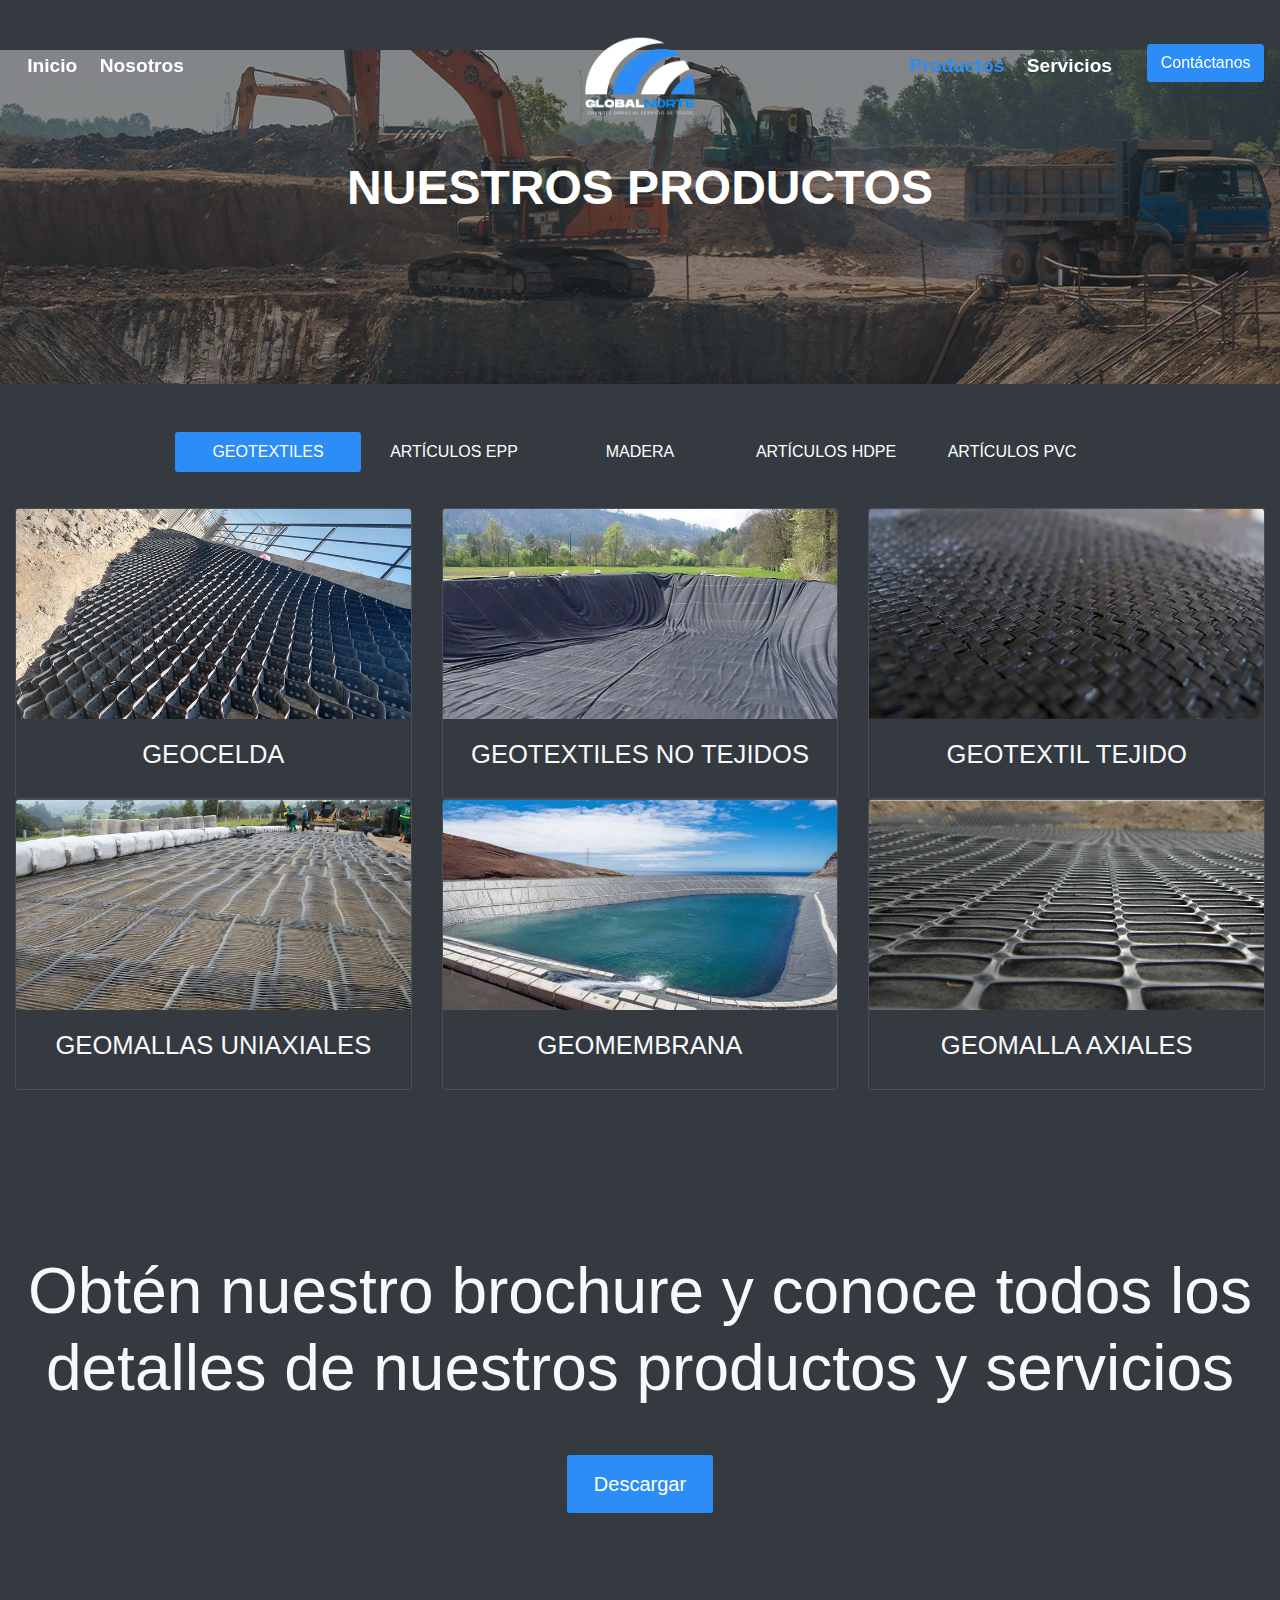
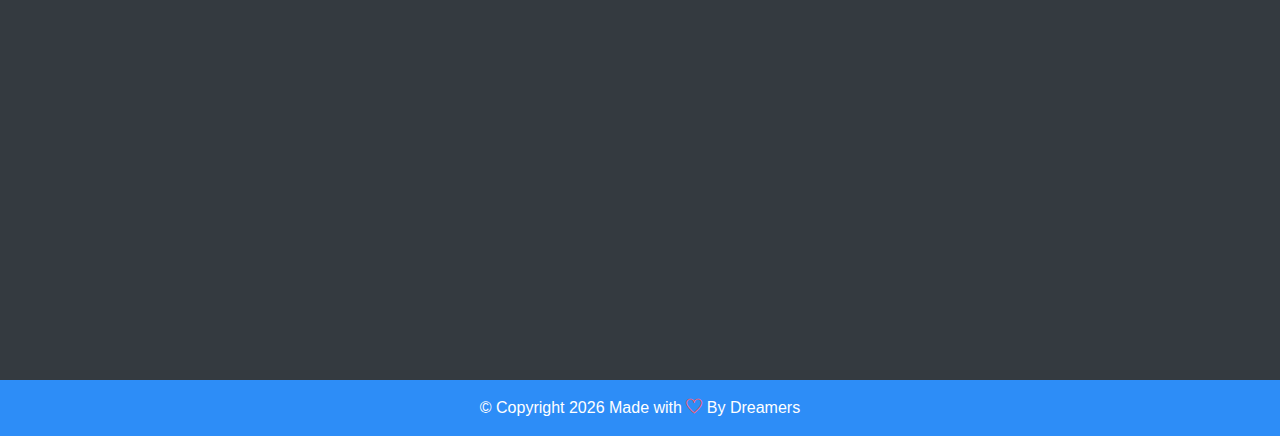
<file: productos.html>
<!DOCTYPE html>
<html lang="en">

<head>
    <meta charset="utf-8">
    <meta name="viewport" content="width=device-width, initial-scale=1.0">
    <meta name="description" content="Venta y distribución de Geosintéticos como Geomembranas, Geomallas,
   Geotextil, Conexiones, Agrofilm, Tuberías, Bandejas, Polylock, Mangueras en materiales HDPE, PVC, y otros materiales estabilizantes e impermeabilizantes, también vendemos 
   materiales EPP para la seguridad del cliente, venta de Madera de tornillo y tratada">
    <meta name="keywords"
        content="globalnorte, geomembrana, geositeticos, geomembrana hdpe, geomembrana pvc, epp, madera, tuberia hdpe, tubos corrugados">

    <meta name="url" content="https://globalnorte.com.pe/productos/">

    <meta name="robots" content="index"/>

    <meta name="author" content="Dreamers - Oscar & Jamil">
    <title>GlobalNorte | Productos</title>

    <!-- font icons -->
    <link rel="stylesheet" href="assets/vendors/themify-icons/css/themify-icons.css">

    <link rel="stylesheet" href="assets/vendors/animate/animate.css">

    <link rel="stylesheet" href="assets/css/style.css">

    <link rel="icon" href="assets/imgs/icono GN.ico">
</head>

<!-- Google tag (gtag.js) -->
<script async src="https://www.googletagmanager.com/gtag/js?id=G-C1C41WT94X"></script>
<script>
    window.dataLayer = window.dataLayer || [];
    function gtag() { dataLayer.push(arguments); }
    gtag('js', new Date());

    gtag('config', 'G-C1C41WT94X');
</script>

<body data-spy="scroll" data-target=".navbar" data-offset="40" id="gallary">

    <!-- Navbar -->
    <nav class="custom-navbar navbar navbar-expand-lg navbar-dark fixed-top" data-spy="affix" data-offset-top="10">
        <button class="navbar-toggler" type="button" data-toggle="collapse" data-target="#navbarSupportedContent"
            aria-controls="navbarSupportedContent" aria-expanded="false" aria-label="Toggle navigation">
            <span class="navbar-toggler-icon"></span>
        </button>
        <div class="collapse navbar-collapse" id="navbarSupportedContent">
            <ul class="navbar-nav">
                <li class="nav-item">
                    <a class="nav-link" href="index.html">Inicio </a>
                </li>
                <li class="nav-item">
                    <a class="nav-link" href="nosotros.html">Nosotros</a>
                </li>
            </ul>
            <a class="navbar-brand m-auto" href="index.html">
                <img src="assets/imgs/Logo GN.png" class="brand-img" alt="">
                <span class="brand-txt">GLOBALNORTE</span>
            </a>
            <ul class="navbar-nav">
                <li class="nav-item">
                    <a class="nav-link" href="#gallary">Productos</a>
                </li>
                <li class="nav-item">
                    <a class="nav-link" href="servicios.html">Servicios</a>
                </li>
                <li class="nav-item">
                    <a href="https://wa.me/51993000729?text= Hola, Global Norte!" target="_blank"
                        class="btn btn-primary ml-xl-4">Contáctanos</a>
                </li>
            </ul>
        </div>
    </nav>



    <header class="header header-mini">
        <h1 class="header-title"> Nuestros Productos</h1>

    </header> <!-- End Of Page Header -->

    <!-- BLOG Section  -->
    <div class="container-fluid bg-dark text-light py-5 text-center wow fadeIn">
        <div class="row justify-content-center">
            <div class="col-sm-12 col-md-9 mb-10">
                <ul class="nav nav-pills nav-justified mb-3" id="pills-tab" role="tablist">
                    <li class="nav-item">
                        <a class="nav-link active" data-toggle="pill" href="#geotextiles" role="tab"
                            > GEOTEXTILES </a>
                    </li>
                    <li class="nav-item">
                        <a class="nav-link"  data-toggle="pill" href="#epp" role="tab"
                            > ARTÍCULOS EPP </a>
                    </li>
                    <li class="nav-item">
                        <a class="nav-link"  data-toggle="pill" href="#madera" role="tab"
                            > MADERA </a>
                    </li>
                    <li class="nav-item">
                        <a class="nav-link"  data-toggle="pill" href="#hdpe" role="tab"
                            > ARTÍCULOS HDPE </a>
                    </li>
                    <li class="nav-item">
                        <a class="nav-link"  data-toggle="pill" href="#pvc" role="tab"
                            > ARTÍCULOS PVC </a>
                    </li>
                </ul>
            </div>
        </div>
        <div class="tab-content" id="pills-tabContent">
            <div class="tab-pane show active" id="geotextiles" role="tabpanel">
                <div class="row">
                    <div class="col-md-4">
                        <div class="card bg-transparent border my-3 my-md-0">
                            <img src="assets/imgs/ngeo1.jpg" alt="" class="rounded-0 card-img-top mg-responsive">
                            <div class="card-body">
                                <h4 class="pt20 pb20">GEOCELDA</h4>
                            </div>
                        </div>  
                    </div>
                    <div class="col-md-4">
                        <div class="card bg-transparent border my-3 my-md-0">
                            <img src="assets/imgs/ngeo2.jpg" alt="" class="rounded-0 card-img-top mg-responsive">
                            <div class="card-body">
                                <h4 class="pt20 pb20">GEOTEXTILES NO TEJIDOS </h4>
                            </div>
                        </div>
                    </div>
                    <div class="col-md-4">
                        <div class="card bg-transparent border my-3 my-md-0">
                            <img src="assets/imgs/ngeo3.jpg" alt="" class="rounded-0 card-img-top mg-responsive">
                            <div class="card-body">
                                <h4 class="pt20 pb20">GEOTEXTIL TEJIDO</h4>
                            </div>
                        </div>
                    </div>
                    <div class="col-md-4">
                        <div class="card bg-transparent border my-3 my-md-0">
                            <img src="assets/imgs/ngeo4.jpg" alt="" class="rounded-0 card-img-top mg-responsive">
                            <div class="card-body">
                                <h4 class="pt20 pb20">GEOMALLAS UNIAXIALES</h4>
                            </div>
                        </div>
                    </div>
                    <div class="col-md-4">
                        <div class="card bg-transparent border my-3 my-md-0">
                            <img src="assets/imgs/geo5.jpg" alt="" class="rounded-0 card-img-top mg-responsive">
                            <div class="card-body">
                                <h4 class="pt20 pb20">GEOMEMBRANA</h4>
                            </div>
                        </div>
                    </div>
                    <div class="col-md-4">
                        <div class="card bg-transparent border my-3 my-md-0">
                            <img src="assets/imgs/geo6.jpg" alt="" class="rounded-0 card-img-top mg-responsive">
                            <div class="card-body">
                                <h4 class="pt20 pb20">GEOMALLA AXIALES</h4>
                            </div>
                        </div>
                    </div>
                </div>
            </div>

            <div class="tab-pane fade" id="epp" role="tabpanel" >
                <div class="row">
                    <div class="col-md-4 my-3 my-md-0">
                        <div class="card bg-transparent border">
                            <img src="assets/imgs/nEPP1.jpg" alt="" class="rounded-0 card-img-top mg-responsive">
                            <div class="card-body">
                                <h4 class="pt20 pb20">CASCOS DE SEGURIDAD</h4>
                            </div>
                        </div>
                    </div>
                    <div class="col-md-4 my-3 my-md-0">
                        <div class="card bg-transparent border">
                            <img src="assets/imgs/nEPP2.jpg" alt="" class="rounded-0 card-img-top mg-responsive">
                            <div class="card-body">
                                <h4 class="pt20 pb20">LENTES DE SEGURIDAD</h4>
                            </div>
                        </div>
                    </div>
                    <div class="col-md-4 my-3 my-md-0">
                        <div class="card bg-transparent border">
                            <img src="assets/imgs/nEPP3.jpg" alt="" class="rounded-0 card-img-top mg-responsive">
                            <div class="card-body">
                                <h4 class="pt20 pb20">BOTAS DE SEGURIDAD</h4>
                            </div>
                        </div>
                    </div>
                    <div class="col-md-4 my-3 my-md-0">
                        <div class="card bg-transparent border">
                            <img src="assets/imgs/nEPP4.jpg" alt="" class="rounded-0 card-img-top mg-responsive">
                            <div class="card-body">
                                <h4 class="pt20 pb20">CHALECOS DE SEGURIDAD</h4>
                            </div>
                        </div>
                    </div>
                    <div class="col-md-4 my-3 my-md-0">
                        <div class="card bg-transparent border">
                            <img src="assets/imgs/nEPP5.jpg" alt="" class="rounded-0 card-img-top mg-responsive">
                            <div class="card-body">
                                <h4 class="pt20 pb20">ARNÉS DE SEGURIDAD</h4>
                            </div>
                        </div>
                    </div>
                    <div class="col-md-4 my-3 my-md-0">
                        <div class="card bg-transparent border">
                            <img src="assets/imgs/nEPP6.jpg" alt="" class="rounded-0 card-img-top mg-responsive">
                            <div class="card-body">
                                <h4 class="pt20 pb20">AUDÍFONOS DE SEGURIDAD</h4>
                            </div>
                        </div>
                    </div>
                </div>
            </div>

            <div class="tab-pane fade" id="madera" role="tabpanel" aria-labelledby="pills-profile-tab">
                <div class="row">
                    <div class="col-md-4 my-3 my-md-0">
                        <div class="card bg-transparent border">
                            <img src="assets/imgs/nmadera1.jpg" alt="" class="rounded-0 card-img-top mg-responsive">
                            <div class="card-body">
                                <h4 class="pt20 pb20">MADERA TORNILLO</h4>
                            </div>
                        </div>
                    </div>
                    <div class="col-md-4 my-3 my-md-0">
                        <div class="card bg-transparent border">
                            <img src="assets/imgs/nmadera2.jpg" alt="" class="rounded-0 card-img-top mg-responsive">
                            <div class="card-body">
                                <h4 class="pt20 pb20">MADERA TRATADA</h4>
                            </div>
                        </div>
                    </div>
                    <div class="col-md-4 my-3 my-md-0">
                        <div class="card bg-transparent border">
                            <img src="assets/imgs/nmadera4.jpg" alt="" class="rounded-0 card-img-top mg-responsive">
                            <div class="card-body">
                                <h4 class="pt20 pb20">MADERA</h4>
                            </div>
                        </div>
                    </div>
                </div>
            </div>

            <div class="tab-pane fade" id="hdpe" role="tabpanel" aria-labelledby="pills-profile-tab">
                <div class="row">
                    <div class="col-md-4 my-3 my-md-0">
                        <div class="card bg-transparent border">
                            <img src="assets/imgs/hdpe1.jpg" alt="" class="rounded-0 card-img-top mg-responsive">
                            <div class="card-body">
                                <h4 class="pt20 pb20">TUBERÍAS HDPE</h4>
                            </div>
                        </div>
                    </div>
                    <div class="col-md-4 my-3 my-md-0">
                        <div class="card bg-transparent border">
                            <img src="assets/imgs/hdpe2.jpg" alt="" class="rounded-0 card-img-top mg-responsive">
                            <div class="card-body">
                                <h4 class="pt20 pb20">MANGERAS HDPE</h4>
                            </div>
                        </div>
                    </div>
                    <div class="col-md-4 my-3 my-md-0">
                        <div class="card bg-transparent border">
                            <img src="assets/imgs/hdpe3.jpg" alt="" class="rounded-0 card-img-top mg-responsive">
                            <div class="card-body">
                                <h4 class="pt20 pb20">GEOMEMBRANA HDPE</h4>
                            </div>
                        </div>
                    </div>
                </div>
                <div class="row">
                    <div class="col-md-4 my-3 my-md-0">
                        <div class="card bg-transparent border">
                            <img src="assets/imgs/geo6.jpg" alt="" class="rounded-0 card-img-top mg-responsive">
                            <div class="card-body">
                                <h4 class="pt20 pb20">GEOMALLA HDPE</h4>
                            </div>
                        </div>
                    </div>
                    <div class="col-md-4 my-3 my-md-0">
                        <div class="card bg-transparent border">
                            <img src="assets/imgs/hdpe4.jpg" alt="" class="rounded-0 card-img-top mg-responsive">
                            <div class="card-body">
                                <h4 class="pt20 pb20">MALLAS HDPE</h4>
                            </div>
                        </div>
                    </div>
                    <div class="col-md-4 my-3 my-md-0">
                        <div class="card bg-transparent border">
                            <img src="assets/imgs/ngeo1.jpg" alt="" class="rounded-0 card-img-top mg-responsive">
                            <div class="card-body">
                                <h4 class="pt20 pb20">GEOCELDAS HDPE</h4>
                            </div>
                        </div>
                    </div>
                </div>
            </div>

            <div class="tab-pane fade" id="pvc" role="tabpanel" aria-labelledby="pills-profile-tab">
                <div class="row">

                    <div class="col-md-4 my-3 my-md-0">
                        <div class="card bg-transparent border">
                            <img src="assets/imgs/pvc2.jpg" alt="" class="rounded-0 card-img-top mg-responsive">
                            <div class="card-body">
                                <h4 class="pt20 pb20">MANGERAS PVC</h4>
                            </div>
                        </div>
                    </div>
                    <div class="col-md-4 my-3 my-md-0">
                        <div class="card bg-transparent border">
                            <img src="assets/imgs/pvc4.jpg" alt="" class="rounded-0 card-img-top mg-responsive">
                            <div class="card-body">
                                <h4 class="pt20 pb20">TUBERÍA PVC</h4>
                            </div>
                        </div>
                    </div>
                    <div class="col-md-4 my-3 my-md-0">
                        <div class="card bg-transparent border">
                            <img src="assets/imgs/pvc5.jpg" alt="" class="rounded-0 card-img-top mg-responsive">
                            <div class="card-body">
                                <h4 class="pt20 pb20">CONEXIONES PVC</h4>
                            </div>
                        </div>
                    </div>

                </div>
            </div>

        </div>
    </div>

    <div class="container-fluid has-bg-overlay text-center text-light has-height-lg middle-items">
        <div class="">
            <h2 class="section-title mb-5">Obtén nuestro brochure y conoce todos los detalles de nuestros productos y
                servicios</h2>
            <a href="assets/imgs/Brochure GLOBALNORTE Comprimido.pdf" download="Brochure GLOBALNORTE"
                class="btn btn-lg btn-primary" id="rounded-btn">Descargar</a>
        </div>
    </div>



    <footer class="bg-dark text-light border-top wow fadeIn">

        <div class="col-sm-4">
            <a href="index.html"><img class="img-footer" src="assets/imgs/Logo GN.png" alt="Logo de la empresa"></a>
        </div>
        <div class="col-sm-4">
            <br>
            <h3>NAVEGACIÓN</h3><br>
            <ul>
                <li><i class="ti-arrow-circle-right"></i>&nbsp; <a href="index.html">Inicio</a></li>
                <li><i class="ti-arrow-circle-right"></i>&nbsp; <a href="nosotros.html">Nosotros</a></li>
                <li><i class="ti-arrow-circle-right"></i>&nbsp; <a href="productos.html">Productos</a></li>
                <li><i class="ti-arrow-circle-right"></i>&nbsp; <a href="servicios.html">Servicios</a></li>
                <li><i class="ti-arrow-circle-right"></i>&nbsp; <a class="text-info"
                        href="assets/imgs/Brochure GLOBALNORTE Comprimido.pdf" download="Brochure GLOBALNORTE">Descargar
                        Brochure</a></li>
            </ul>
        </div>
        <div class="col-sm-4">
            <div class="contacto"><br>
                <h4>CONTACTO</h4><br>
                <ul>
                    <li class="text-muted"><i class="ti-location-pin"></i>&nbsp; &nbsp; AV. LAS LAGUNAS MZA. G LOTE. 2
                        A.H. NESTOR BATANERO - SAN JUAN DE MIRAFLORES - LIMA</li>
                    <li class="text-muted"><i class="ti-location-pin"></i>&nbsp; &nbsp; <b>Sucursal: </b> JR. LIBERTAD
                        NRO. 184 BAR. SAN MARTIN DE PORRES - CAJAMARCA</li>
                    <li class="text-muted"><i class="ti-headphone-alt"></i>&nbsp; &nbsp;<a
                            href="https://wa.me/51993000729?text= Hola, Global Norte!" target="_blank">+51 993 000
                            729</a> </li>
                    <li class="text-muted"><i class="ti-email"></i>&nbsp; &nbsp; info@globalnorte.com.pe</li>
                </ul>
            </div>
        </div>

        <a class="btn-wtssp" href="https://wa.me/51993000729?text= Hola, Global Norte!" target="_blank"><img
                src="assets/imgs/whatsapp-fill.png" style="width: 68px; height: 68px;" data-toggle="tooltip"
                data-placement="top" title="">
            <i class="icon=wtssp"></i>
        </a>

    </footer>
    <div class="container-fluid text-center badge-primary">
        <p class="mb-0 py-3 text-black-100">&copy; Copyright
            <script>document.write(new Date().getFullYear())</script> Made with <i class="ti-heart text-danger"
                target="_blank"></i> By
            <a href="https://wa.me/51954430927?text= Hola, Dreamers!" target="_blank">Dreamers</a>
        </p>
    </div>


    <!-- core  -->
    <script src="assets/vendors/jquery/jquery-3.4.1.js"></script>
    <script src="assets/vendors/bootstrap/bootstrap.bundle.js"></script>

    <!-- bootstrap affix -->
    <script src="assets/vendors/bootstrap/bootstrap.affix.js"></script>

    <!-- wow.js -->
    <script src="assets/vendors/wow/wow.js"></script>

    <script src="assets/js/scripts.js"></script>

</body>

</html>
</file>
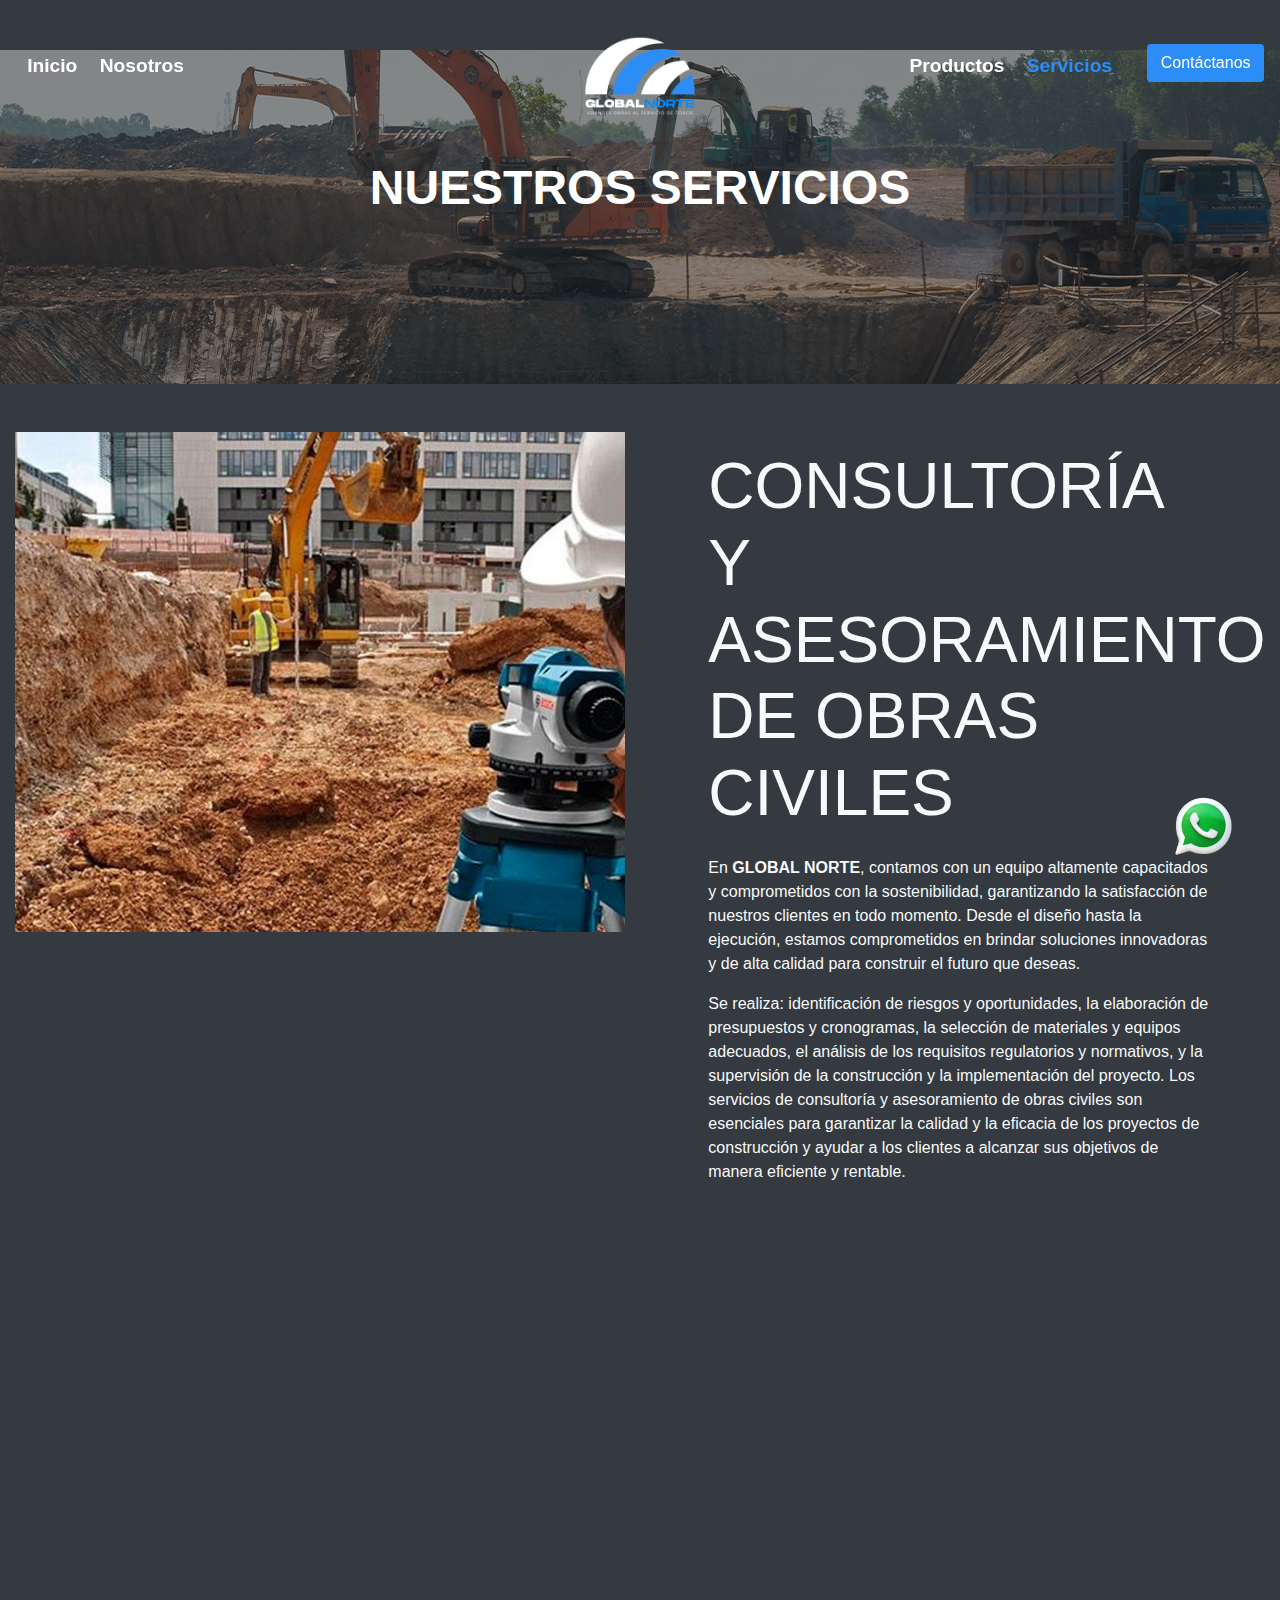
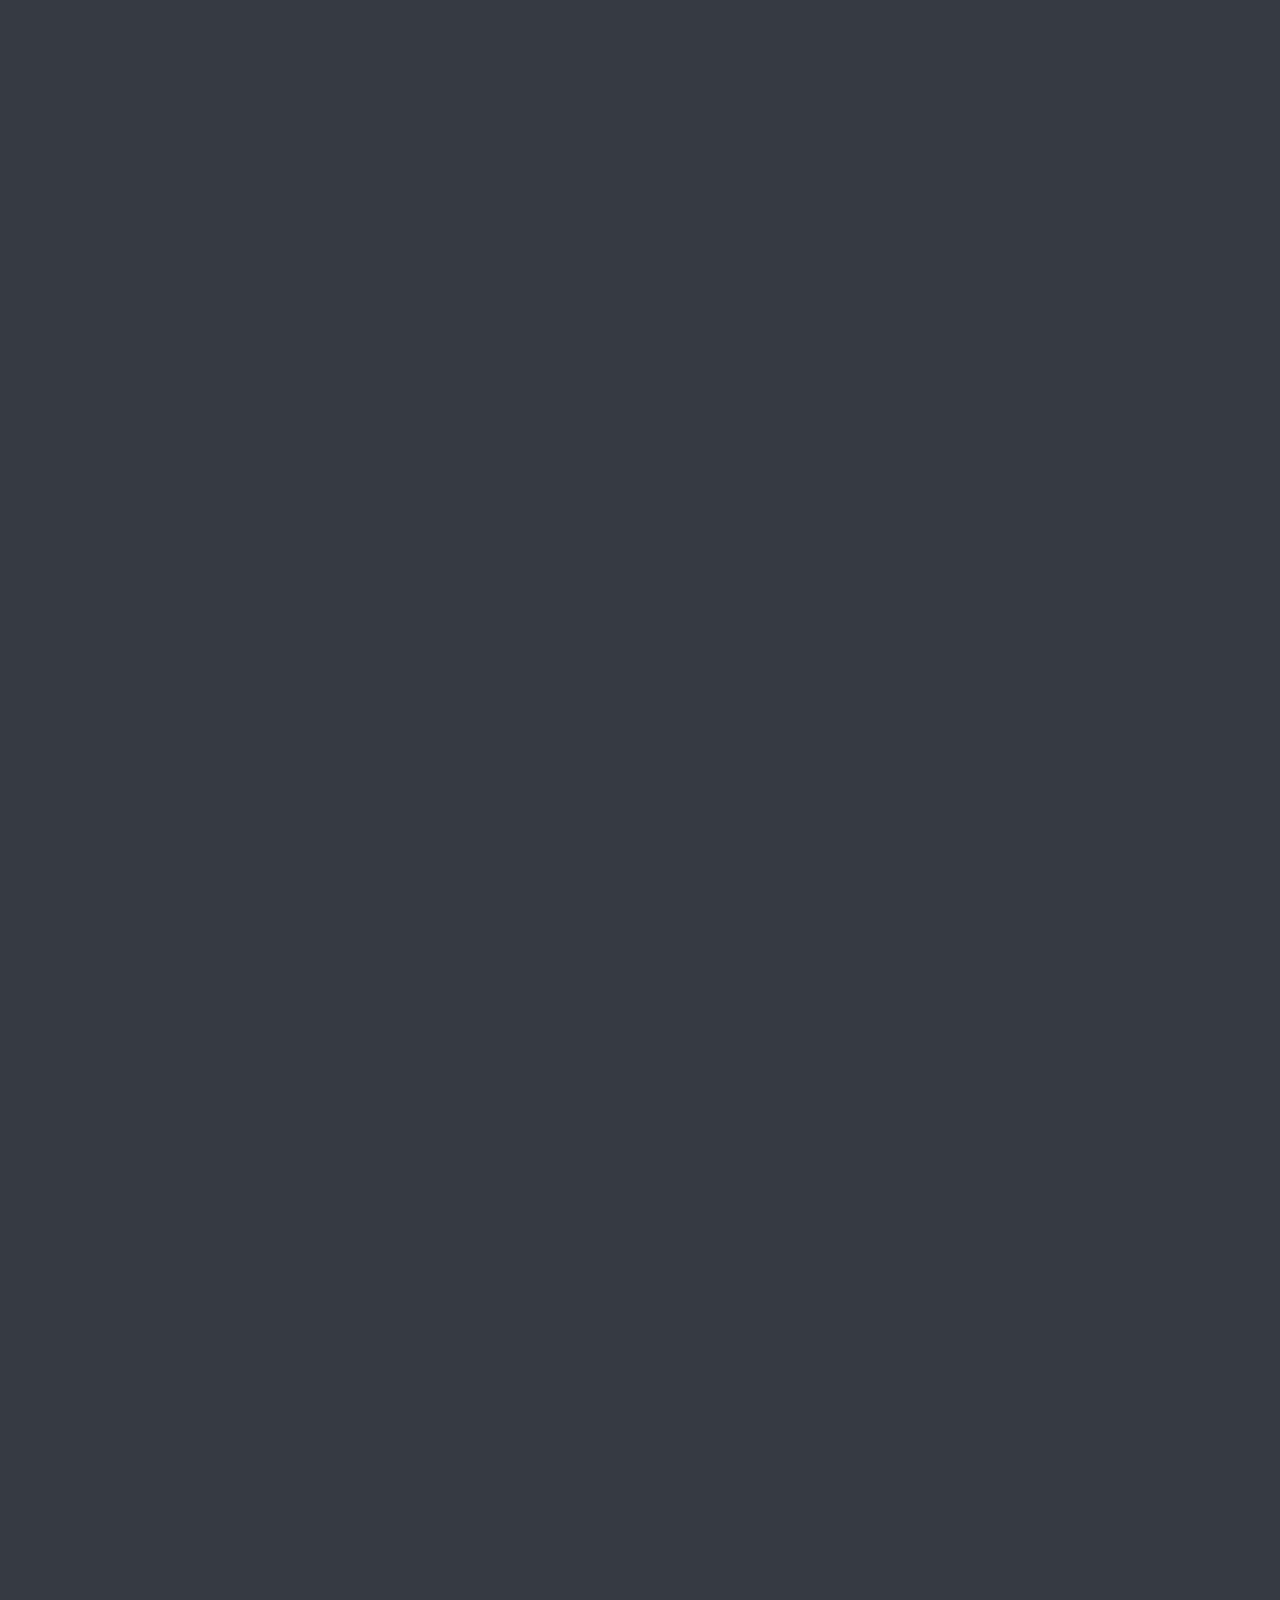
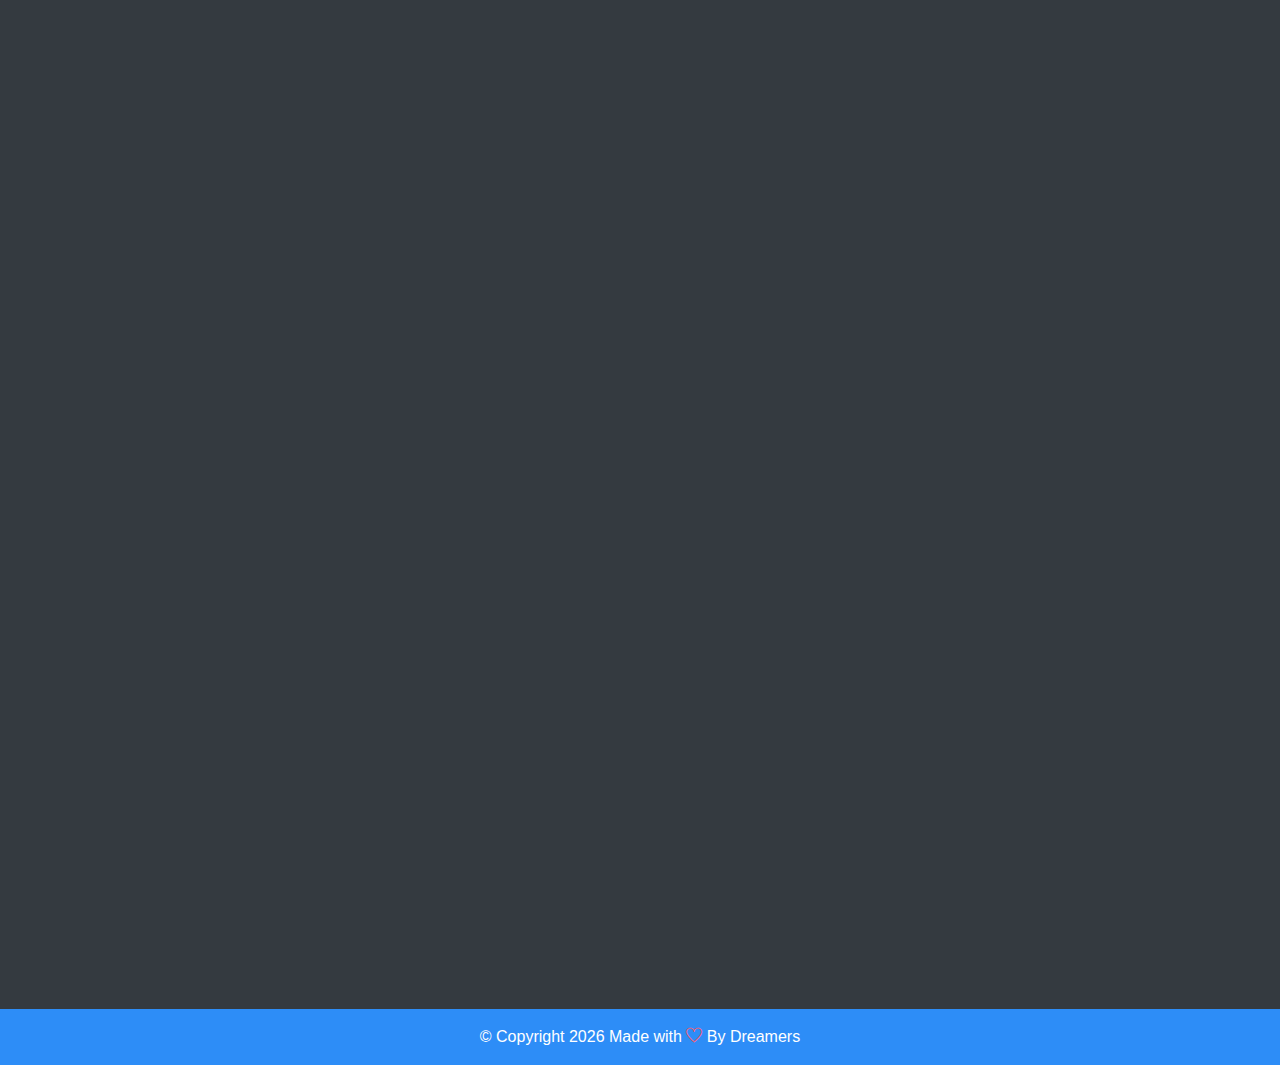
<file: servicios.html>
<!DOCTYPE html>
<html lang="en">

<head>
    <meta charset="utf-8">
    <meta name="viewport" content="width=device-width, initial-scale=1.0">
    <meta name="description" content="Venta y distribución de Geosintéticos como Geomembranas, Geomallas,
   Geotextil, Conexiones, Agrofilm, Tuberías, Bandejas, Polylock, Mangueras en materiales HDPE, PVC, y otros materiales estabilizantes e impermeabilizantes, también vendemos 
   materiales EPP para la seguridad del cliente, venta de Madera de tornillo y tratada">
    <meta name="keywords"
        content="Global Norte, global norte, geosintéticos, chalecos de seguridad, arnes, geomembrana, EPP, Madera tornillo, Madera tratada, cascos, guantes, lentes, zapatos, venta, distribución,  geomalla, geotextil, HDPE, PVC, Geosintéticos Geotextiles y Geomembrana Cajamarca , Geosintéticos Geotextiles y Geomembrana Perú ">

    <meta name="url" content="https://globalnorte.com.pe/servicios/">

    <meta name="robots" content="index"/>

    <meta name="author" content="Dreamers - Oscar & Jamil">
    <title>GlobalNorte | Servicios</title>

    <!-- font icons -->
    <link rel="stylesheet" href="assets/vendors/themify-icons/css/themify-icons.css">

    <link rel="stylesheet" href="assets/vendors/animate/animate.css">

    <link rel="stylesheet" href="assets/css/style.css">

    <link rel="icon" href="assets/imgs/icono GN.ico">
</head>

<!-- Google tag (gtag.js) -->
<script async src="https://www.googletagmanager.com/gtag/js?id=G-C1C41WT94X"></script>
<script>
    window.dataLayer = window.dataLayer || [];
    function gtag() { dataLayer.push(arguments); }
    gtag('js', new Date());

    gtag('config', 'G-C1C41WT94X');
</script>

<body data-spy="scroll" data-target=".navbar" data-offset="40" id="gallary">

    <!-- Navbar -->
    <nav class="custom-navbar navbar navbar-expand-lg navbar-dark fixed-top" data-spy="affix" data-offset-top="10">
        <button class="navbar-toggler" type="button" data-toggle="collapse" data-target="#navbarSupportedContent"
            aria-controls="navbarSupportedContent" aria-expanded="false" aria-label="Toggle navigation">
            <span class="navbar-toggler-icon"></span>
        </button>
        <div class="collapse navbar-collapse" id="navbarSupportedContent">
            <ul class="navbar-nav">
                <li class="nav-item">
                    <a class="nav-link" href="index.html">Inicio </a>
                </li>
                <li class="nav-item">
                    <a class="nav-link" href="nosotros.html">Nosotros</a>
                </li>
            </ul>
            <a class="navbar-brand m-auto" href="index.html">
                <img src="assets/imgs/Logo GN.png" class="brand-img" alt="">
                <span class="brand-txt">GLOBALNORTE</span>
            </a>
            <ul class="navbar-nav">

                <li class="nav-item">
                    <a class="nav-link" href="productos.html">Productos</a>
                </li>
                <li class="nav-item">
                    <a class="nav-link" href="#gallary">Servicios</a>
                </li>
                <li class="nav-item">
                    <a href="https://wa.me/51993000729?text= Hola, Global Norte!" target="_blank"
                        class="btn btn-primary ml-xl-4">Contáctanos</a>
                </li>
            </ul>
        </div>
    </nav>
    <header class="header header-mini">
        <h1 class="header-title">Nuestros Servicios</h1>
    </header> <!-- End Of Page Header --><br><br>

    <div class="container-fluid wow fadeIn" id="about" data-wow-duration="1.5s">
        <div class="row">
            <img src="assets/imgs/servicio4.jpg" class="col-lg-6" style="object-fit: cover; height: 500px;" alt="">
            <div class="col-lg-6">
                <div class="row justify-content-center">
                    <div class="col-sm-10 py-3">
                        <h2 class="section-title mb-4">CONSULTORÍA Y ASESORAMIENTO DE OBRAS CIVILES</h2>
                        <p>
                            En <b>GLOBAL NORTE</b>, contamos con un equipo altamente capacitados y comprometidos
                            con la sostenibilidad, garantizando la satisfacción de nuestros clientes en todo momento.
                            Desde el diseño hasta la ejecución, estamos comprometidos en brindar soluciones innovadoras
                            y de alta calidad para construir el futuro que deseas.
                        </p>
                        Se realiza: identificación de riesgos
                        y oportunidades, la elaboración de presupuestos y cronogramas, la selección de materiales y
                        equipos adecuados,
                        el análisis de los requisitos regulatorios y normativos, y la supervisión de la construcción y
                        la implementación del proyecto.
                        Los servicios de consultoría y asesoramiento de obras civiles son esenciales para garantizar la
                        calidad y la eficacia de los
                        proyectos de construcción y ayudar a los clientes a alcanzar sus objetivos de manera eficiente y
                        rentable.
                        </p>
                    </div>
                </div>
            </div>
        </div>
    </div> <br><br>
    <!--  About Section  -->
    <div class="container-fluid wow fadeIn" id="about" data-wow-duration="1.5s">
        <div class="row">
            <img src="assets/imgs/servicio1.jpeg" class="col-lg-6" style="object-fit: cover; height: 500px;" alt="">
            <div class="col-lg-6">
                <div class="row justify-content-center">
                    <div class="col-sm-10 py-3">
                        <h2 class="section-title mb-4">COMERCIALIZACIÓN DE GEOSINTÉTICOS</h2>
                        <p>
                            <b>GLOBAL NORTE</b> ofrece geosintéticos que son una opción confiable y rentable para
                            mejorar la calidad y la
                            durabilidad.
                        </p>
                        <p>Los geosintéticos son materiales sintéticos que se utilizan en una amplia variedad de
                            proyectos
                            de ingeniería geotécnica para mejorar el desempeño y la durabilidad de las estructuras.
                            Estos materiales se han vuelto indispensables en la construcción de carreteras, puentes,
                            edificios
                            , represas, entre otros proyectos. </p>
                        <p>
                            Los geosintéticos ofrecen una amplia gama de beneficios, incluyendo la reducción de costos,
                            la mejora de la eficiencia en la construcción, la protección del medio ambiente y la
                            prolongación de la vida
                            útil de las estructuras. Además, los geosintéticos son fáciles de instalar y requieren poco
                            mantenimiento.</p>
                    </div>
                </div>
            </div>
        </div>
    </div>

    <br><br>

    <div class="container-fluid wow fadeIn" id="about" data-wow-duration="1.5s">
        <div class="row">
            <img src="assets/imgs/servicio5.jpg" class="col-lg-6" style="object-fit: cover; height: 500px;" alt="">
            <div class="col-lg-6">
                <div class="row justify-content-center">
                    <div class="col-sm-10 py-3">
                        <h2 class="section-title mb-4">VENTA DE ARTÍCULOS DE FERRETERÍA</h2>
                        <p>
                            En <b>GLOBAL NORTE</b>, Ofrecemos una amplia variedad de productos de ferretería de alta
                            calidad para
                            satisfacer las necesidades de nuestros clientes. Ya sea para proyectos de construcción,
                            reparaciones o mejoras en el hogar, contamos con una amplia gama de herramientas, materiales
                            de construcción y otros artículos de ferretería a precios competitivos.
                        </p>
                        <p>Nos enorgullecemos de brindar un servicio personalizado, que va más allá de solo vender
                            productos,
                            sino de proporcionar asesoramiento y soluciones para la construcción y mantenimiento de
                            edificios,
                            hogares y maquinarias. Además, estamos siempre actualizando nuestro inventario para
                            asegurarnos de
                            que nuestros clientes tengan acceso a las últimas tecnologías y productos innovadores del
                            mercado.</p>
                        <p>
                        </p>
                    </div>
                </div>
            </div>
        </div>
    </div>

    <br><br>
    <!--  About Section  -->
    <div class="container-fluid wow fadeIn" id="about" data-wow-duration="1.5s">
        <div class="row">
            <img src="assets/imgs/servicio2.jpeg" class="col-lg-6" style="object-fit: cover; height: 500px;" alt="">
            <div class="col-lg-6">
                <div class="row justify-content-center">
                    <div class="col-sm-10 py-3">
                        <h2 class="section-title mb-4">VENTA DE ARTÍCULOS EPP</h2>

                        <p><b>GLOBAL NORTE </b> ofrece una amplia variedad de productos EPP (Equipo de Protección
                            Personal),
                            para ayudar a los clientes a cumplir con las regulaciones de seguridad en el trabajo y
                            garantizar
                            la seguridad</p>
                        <p>El equipo de protección personal (EPP) es una herramienta esencial para garantizar la
                            seguridad y la salud de los trabajadores en una amplia variedad de sectores, desde la
                            construcción
                            hasta la atención médica. Los EPP incluyen equipos como cascos, guantes, gafas de seguridad,
                            máscaras respiratorias, calzado de seguridad, entre otros.</p>
                        <p>Los EPP son importantes porque ayudan a prevenir accidentes y lesiones en el lugar de
                            trabajo, lo que a su vez reduce los costos asociados con la compensación de trabajadores y
                            los tiempos de inactividad. Además, el uso adecuado de EPP es una obligación legal
                            y puede ser requerido por las regulaciones de salud y seguridad en el trabajo.
                        </p>
                    </div>
                </div>
            </div>
        </div>
    </div>
    <br><br>
    <!--  About Section  -->
    <div class="container-fluid wow fadeIn" id="about" data-wow-duration="1.5s">
        <div class="row">
            <img src="assets/imgs/servicio3.jpg" class="col-lg-6" style="object-fit: cover; height: 500px;" alt="">
            <div class="col-lg-6">
                <div class="row justify-content-center">
                    <div class="col-sm-10 py-3">
                        <h2 class="mb-4">VENTA DE MADERA TRATADA Y TORNILLO</h2>

                        <p><b>GLOBAL NORTE </b> ofrece una amplia variedad de madera, entre ellas madera de tornillo y
                            madera tratada para beneficios prácticos y estéticos.</p>

                        <p>La madera es un material natural y renovable que se ha utilizado en la construcción durante
                            siglos debido a su versatilidad, durabilidad y belleza. La madera se puede utilizar para
                            construir una amplia variedad de estructuras, desde casas y edificios hasta puentes y
                            muebles.</p>

                        <p>Además de su atractivo estético, la madera ofrece una serie de beneficios prácticos,
                            incluyendo su bajo costo en comparación con otros materiales de construcción, su capacidad
                            de aislar térmicamente y acústicamente, y su capacidad para absorber y liberar humedad, lo
                            que ayuda a mantener una atmósfera cómoda en el interior de los edificios.</p>
                    </div>
                </div>
            </div>
        </div>
    </div>

    <a class="btn-wtssp" href="https://wa.me/51993000729?text= Hola, Global Norte!" target="_blank"><img
            src="assets/imgs/whatsapp-fill.png" style="width: 68px; height: 68px;" data-toggle="tooltip"
            data-placement="top" title="">
        <i class="icon=wtssp"></i>
    </a>

    <footer class="bg-dark text-light border-top wow fadeIn">

        <div class="col-sm-4">
            <a href="index.html"><img class="img-footer" src="assets/imgs/Logo GN.png" alt="Logo de la empresa"></a>

        </div>
        <div class="col-sm-4">
            <br>
            <h3>NAVEGACIÓN</h3><br>
            <ul>
                <li><i class="ti-arrow-circle-right"></i>&nbsp; <a href="index.html">Inicio</a></li>
                <li><i class="ti-arrow-circle-right"></i>&nbsp; <a href="nosotros.html">Nosotros</a></li>
                <li><i class="ti-arrow-circle-right"></i>&nbsp; <a href="productos.html">Productos</a></li>
                <li><i class="ti-arrow-circle-right"></i>&nbsp; <a href="servicios.html">Servicios</a></li>
                <li><i class="ti-arrow-circle-right"></i>&nbsp; <a class="text-info"
                        href="assets/imgs/Brochure GLOBALNORTE Comprimido.pdf" download="Brochure GLOBALNORTE">Descargar
                        Brochure</a></li>
            </ul>
        </div>
        <div class="col-sm-4">
            <div class="contacto"><br>
                <h4>CONTACTO</h4><br>
                <ul>
                    <li class="text-muted"><i class="ti-location-pin"></i>&nbsp; &nbsp; AV. LAS LAGUNAS MZA. G LOTE. 2
                        A.H. NESTOR BATANERO - SAN JUAN DE MIRAFLORES - LIMA</li>
                    <li class="text-muted"><i class="ti-location-pin"></i>&nbsp; &nbsp; <b>Sucursal: </b> JR. LIBERTAD
                        NRO. 184 BAR. SAN MARTIN DE PORRES - CAJAMARCA</li>
                    <li class="text-muted"><i class="ti-headphone-alt"></i>&nbsp; &nbsp;<a
                            href="https://wa.me/51993000729?text= Hola, Global Norte!" target="_blank">+51 993 000
                            729</a> </li>
                    <li class="text-muted"><i class="ti-email"></i>&nbsp; &nbsp; info@globalnorte.com.pe</li>
                </ul>
            </div>
        </div>


        <a class="btn-wtssp" href="https://wa.me/51993000729?text= Hola, Global Norte!" target="_blank"><img
                src="assets/imgs/whatsapp-fill.png" style="width: 68px; height: 68px;" data-toggle="tooltip"
                data-placement="top" title="">
            <i class="icon=wtssp"></i>
        </a>


    </footer>
    <div class="container-fluid text-center badge-primary">
        <p class="mb-0 py-3 text-black-100">&copy; Copyright
            <script>document.write(new Date().getFullYear())</script> Made with <i class="ti-heart text-danger"
                target="_blank"></i> By
            <a href="https://wa.me/51954430927?text= Hola, Dreamers!" target="_blank">Dreamers</a>
        </p>
    </div>


    <!-- core  -->
    <script src="assets/vendors/jquery/jquery-3.4.1.js"></script>
    <script src="assets/vendors/bootstrap/bootstrap.bundle.js"></script>

    <!-- bootstrap affix -->
    <script src="assets/vendors/bootstrap/bootstrap.affix.js"></script>

    <!-- wow.js -->
    <script src="assets/vendors/wow/wow.js"></script>

    <script src="assets/js/scripts.js"></script>

</body>

</html>
</file>
<file: assets/vendors/themify-icons/css/themify-icons.css>
@font-face {
	font-family: 'themify';
	src:url("../fonts/themify.eot?-fvbane");
	src:url("../fonts/themify.eot?#iefix-fvbane") format("embedded-opentype"),
		url("../fonts/themify.woff?-fvbane") format("woff"),
		url("../fonts/themify.ttf?-fvbane") format("truetype"),
		url("../fonts/themify.svg?-fvbane#themify") format("svg");
	font-weight: normal;
	font-style: normal;
}

[class^="ti-"], [class*=" ti-"] {
	font-family: 'themify';
	speak: none;
	font-style: normal;
	font-weight: normal;
	font-variant: normal;
	text-transform: none;
	line-height: 1;

	/* Better Font Rendering =========== */
	-webkit-font-smoothing: antialiased;
	-moz-osx-font-smoothing: grayscale;
}

.ti-wand:before {
	content: "\e600";
}
.ti-volume:before {
	content: "\e601";
}
.ti-user:before {
	content: "\e602";
}
.ti-unlock:before {
	content: "\e603";
}
.ti-unlink:before {
	content: "\e604";
}
.ti-trash:before {
	content: "\e605";
}
.ti-thought:before {
	content: "\e606";
}
.ti-target:before {
	content: "\e607";
}
.ti-tag:before {
	content: "\e608";
}
.ti-tablet:before {
	content: "\e609";
}
.ti-star:before {
	content: "\e60a";
}
.ti-spray:before {
	content: "\e60b";
}
.ti-signal:before {
	content: "\e60c";
}
.ti-shopping-cart:before {
	content: "\e60d";
}
.ti-shopping-cart-full:before {
	content: "\e60e";
}
.ti-settings:before {
	content: "\e60f";
}
.ti-search:before {
	content: "\e610";
}
.ti-zoom-in:before {
	content: "\e611";
}
.ti-zoom-out:before {
	content: "\e612";
}
.ti-cut:before {
	content: "\e613";
}
.ti-ruler:before {
	content: "\e614";
}
.ti-ruler-pencil:before {
	content: "\e615";
}
.ti-ruler-alt:before {
	content: "\e616";
}
.ti-bookmark:before {
	content: "\e617";
}
.ti-bookmark-alt:before {
	content: "\e618";
}
.ti-reload:before {
	content: "\e619";
}
.ti-plus:before {
	content: "\e61a";
}
.ti-pin:before {
	content: "\e61b";
}
.ti-pencil:before {
	content: "\e61c";
}
.ti-pencil-alt:before {
	content: "\e61d";
}
.ti-paint-roller:before {
	content: "\e61e";
}
.ti-paint-bucket:before {
	content: "\e61f";
}
.ti-na:before {
	content: "\e620";
}
.ti-mobile:before {
	content: "\e621";
}
.ti-minus:before {
	content: "\e622";
}
.ti-medall:before {
	content: "\e623";
}
.ti-medall-alt:before {
	content: "\e624";
}
.ti-marker:before {
	content: "\e625";
}
.ti-marker-alt:before {
	content: "\e626";
}
.ti-arrow-up:before {
	content: "\e627";
}
.ti-arrow-right:before {
	content: "\e628";
}
.ti-arrow-left:before {
	content: "\e629";
}
.ti-arrow-down:before {
	content: "\e62a";
}
.ti-lock:before {
	content: "\e62b";
}
.ti-location-arrow:before {
	content: "\e62c";
}
.ti-link:before {
	content: "\e62d";
}
.ti-layout:before {
	content: "\e62e";
}
.ti-layers:before {
	content: "\e62f";
}
.ti-layers-alt:before {
	content: "\e630";
}
.ti-key:before {
	content: "\e631";
}
.ti-import:before {
	content: "\e632";
}
.ti-image:before {
	content: "\e633";
}
.ti-heart:before {
	content: "\e634";
}
.ti-heart-broken:before {
	content: "\e635";
}
.ti-hand-stop:before {
	content: "\e636";
}
.ti-hand-open:before {
	content: "\e637";
}
.ti-hand-drag:before {
	content: "\e638";
}
.ti-folder:before {
	content: "\e639";
}
.ti-flag:before {
	content: "\e63a";
}
.ti-flag-alt:before {
	content: "\e63b";
}
.ti-flag-alt-2:before {
	content: "\e63c";
}
.ti-eye:before {
	content: "\e63d";
}
.ti-export:before {
	content: "\e63e";
}
.ti-exchange-vertical:before {
	content: "\e63f";
}
.ti-desktop:before {
	content: "\e640";
}
.ti-cup:before {
	content: "\e641";
}
.ti-crown:before {
	content: "\e642";
}
.ti-comments:before {
	content: "\e643";
}
.ti-comment:before {
	content: "\e644";
}
.ti-comment-alt:before {
	content: "\e645";
}
.ti-close:before {
	content: "\e646";
}
.ti-clip:before {
	content: "\e647";
}
.ti-angle-up:before {
	content: "\e648";
}
.ti-angle-right:before {
	content: "\e649";
}
.ti-angle-left:before {
	content: "\e64a";
}
.ti-angle-down:before {
	content: "\e64b";
}
.ti-check:before {
	content: "\e64c";
}
.ti-check-box:before {
	content: "\e64d";
}
.ti-camera:before {
	content: "\e64e";
}
.ti-announcement:before {
	content: "\e64f";
}
.ti-brush:before {
	content: "\e650";
}
.ti-briefcase:before {
	content: "\e651";
}
.ti-bolt:before {
	content: "\e652";
}
.ti-bolt-alt:before {
	content: "\e653";
}
.ti-blackboard:before {
	content: "\e654";
}
.ti-bag:before {
	content: "\e655";
}
.ti-move:before {
	content: "\e656";
}
.ti-arrows-vertical:before {
	content: "\e657";
}
.ti-arrows-horizontal:before {
	content: "\e658";
}
.ti-fullscreen:before {
	content: "\e659";
}
.ti-arrow-top-right:before {
	content: "\e65a";
}
.ti-arrow-top-left:before {
	content: "\e65b";
}
.ti-arrow-circle-up:before {
	content: "\e65c";
}
.ti-arrow-circle-right:before {
	content: "\e65d";
}
.ti-arrow-circle-left:before {
	content: "\e65e";
}
.ti-arrow-circle-down:before {
	content: "\e65f";
}
.ti-angle-double-up:before {
	content: "\e660";
}
.ti-angle-double-right:before {
	content: "\e661";
}
.ti-angle-double-left:before {
	content: "\e662";
}
.ti-angle-double-down:before {
	content: "\e663";
}
.ti-zip:before {
	content: "\e664";
}
.ti-world:before {
	content: "\e665";
}
.ti-wheelchair:before {
	content: "\e666";
}
.ti-view-list:before {
	content: "\e667";
}
.ti-view-list-alt:before {
	content: "\e668";
}
.ti-view-grid:before {
	content: "\e669";
}
.ti-uppercase:before {
	content: "\e66a";
}
.ti-upload:before {
	content: "\e66b";
}
.ti-underline:before {
	content: "\e66c";
}
.ti-truck:before {
	content: "\e66d";
}
.ti-timer:before {
	content: "\e66e";
}
.ti-ticket:before {
	content: "\e66f";
}
.ti-thumb-up:before {
	content: "\e670";
}
.ti-thumb-down:before {
	content: "\e671";
}
.ti-text:before {
	content: "\e672";
}
.ti-stats-up:before {
	content: "\e673";
}
.ti-stats-down:before {
	content: "\e674";
}
.ti-split-v:before {
	content: "\e675";
}
.ti-split-h:before {
	content: "\e676";
}
.ti-smallcap:before {
	content: "\e677";
}
.ti-shine:before {
	content: "\e678";
}
.ti-shift-right:before {
	content: "\e679";
}
.ti-shift-left:before {
	content: "\e67a";
}
.ti-shield:before {
	content: "\e67b";
}
.ti-notepad:before {
	content: "\e67c";
}
.ti-server:before {
	content: "\e67d";
}
.ti-quote-right:before {
	content: "\e67e";
}
.ti-quote-left:before {
	content: "\e67f";
}
.ti-pulse:before {
	content: "\e680";
}
.ti-printer:before {
	content: "\e681";
}
.ti-power-off:before {
	content: "\e682";
}
.ti-plug:before {
	content: "\e683";
}
.ti-pie-chart:before {
	content: "\e684";
}
.ti-paragraph:before {
	content: "\e685";
}
.ti-panel:before {
	content: "\e686";
}
.ti-package:before {
	content: "\e687";
}
.ti-music:before {
	content: "\e688";
}
.ti-music-alt:before {
	content: "\e689";
}
.ti-mouse:before {
	content: "\e68a";
}
.ti-mouse-alt:before {
	content: "\e68b";
}
.ti-money:before {
	content: "\e68c";
}
.ti-microphone:before {
	content: "\e68d";
}
.ti-menu:before {
	content: "\e68e";
}
.ti-menu-alt:before {
	content: "\e68f";
}
.ti-map:before {
	content: "\e690";
}
.ti-map-alt:before {
	content: "\e691";
}
.ti-loop:before {
	content: "\e692";
}
.ti-location-pin:before {
	content: "\e693";
}
.ti-list:before {
	content: "\e694";
}
.ti-light-bulb:before {
	content: "\e695";
}
.ti-Italic:before {
	content: "\e696";
}
.ti-info:before {
	content: "\e697";
}
.ti-infinite:before {
	content: "\e698";
}
.ti-id-badge:before {
	content: "\e699";
}
.ti-hummer:before {
	content: "\e69a";
}
.ti-home:before {
	content: "\e69b";
}
.ti-help:before {
	content: "\e69c";
}
.ti-headphone:before {
	content: "\e69d";
}
.ti-harddrives:before {
	content: "\e69e";
}
.ti-harddrive:before {
	content: "\e69f";
}
.ti-gift:before {
	content: "\e6a0";
}
.ti-game:before {
	content: "\e6a1";
}
.ti-filter:before {
	content: "\e6a2";
}
.ti-files:before {
	content: "\e6a3";
}
.ti-file:before {
	content: "\e6a4";
}
.ti-eraser:before {
	content: "\e6a5";
}
.ti-envelope:before {
	content: "\e6a6";
}
.ti-download:before {
	content: "\e6a7";
}
.ti-direction:before {
	content: "\e6a8";
}
.ti-direction-alt:before {
	content: "\e6a9";
}
.ti-dashboard:before {
	content: "\e6aa";
}
.ti-control-stop:before {
	content: "\e6ab";
}
.ti-control-shuffle:before {
	content: "\e6ac";
}
.ti-control-play:before {
	content: "\e6ad";
}
.ti-control-pause:before {
	content: "\e6ae";
}
.ti-control-forward:before {
	content: "\e6af";
}
.ti-control-backward:before {
	content: "\e6b0";
}
.ti-cloud:before {
	content: "\e6b1";
}
.ti-cloud-up:before {
	content: "\e6b2";
}
.ti-cloud-down:before {
	content: "\e6b3";
}
.ti-clipboard:before {
	content: "\e6b4";
}
.ti-car:before {
	content: "\e6b5";
}
.ti-calendar:before {
	content: "\e6b6";
}
.ti-book:before {
	content: "\e6b7";
}
.ti-bell:before {
	content: "\e6b8";
}
.ti-basketball:before {
	content: "\e6b9";
}
.ti-bar-chart:before {
	content: "\e6ba";
}
.ti-bar-chart-alt:before {
	content: "\e6bb";
}
.ti-back-right:before {
	content: "\e6bc";
}
.ti-back-left:before {
	content: "\e6bd";
}
.ti-arrows-corner:before {
	content: "\e6be";
}
.ti-archive:before {
	content: "\e6bf";
}
.ti-anchor:before {
	content: "\e6c0";
}
.ti-align-right:before {
	content: "\e6c1";
}
.ti-align-left:before {
	content: "\e6c2";
}
.ti-align-justify:before {
	content: "\e6c3";
}
.ti-align-center:before {
	content: "\e6c4";
}
.ti-alert:before {
	content: "\e6c5";
}
.ti-alarm-clock:before {
	content: "\e6c6";
}
.ti-agenda:before {
	content: "\e6c7";
}
.ti-write:before {
	content: "\e6c8";
}
.ti-window:before {
	content: "\e6c9";
}
.ti-widgetized:before {
	content: "\e6ca";
}
.ti-widget:before {
	content: "\e6cb";
}
.ti-widget-alt:before {
	content: "\e6cc";
}
.ti-wallet:before {
	content: "\e6cd";
}
.ti-video-clapper:before {
	content: "\e6ce";
}
.ti-video-camera:before {
	content: "\e6cf";
}
.ti-vector:before {
	content: "\e6d0";
}
.ti-themify-logo:before {
	content: "\e6d1";
}
.ti-themify-favicon:before {
	content: "\e6d2";
}
.ti-themify-favicon-alt:before {
	content: "\e6d3";
}
.ti-support:before {
	content: "\e6d4";
}
.ti-stamp:before {
	content: "\e6d5";
}
.ti-split-v-alt:before {
	content: "\e6d6";
}
.ti-slice:before {
	content: "\e6d7";
}
.ti-shortcode:before {
	content: "\e6d8";
}
.ti-shift-right-alt:before {
	content: "\e6d9";
}
.ti-shift-left-alt:before {
	content: "\e6da";
}
.ti-ruler-alt-2:before {
	content: "\e6db";
}
.ti-receipt:before {
	content: "\e6dc";
}
.ti-pin2:before {
	content: "\e6dd";
}
.ti-pin-alt:before {
	content: "\e6de";
}
.ti-pencil-alt2:before {
	content: "\e6df";
}
.ti-palette:before {
	content: "\e6e0";
}
.ti-more:before {
	content: "\e6e1";
}
.ti-more-alt:before {
	content: "\e6e2";
}
.ti-microphone-alt:before {
	content: "\e6e3";
}
.ti-magnet:before {
	content: "\e6e4";
}
.ti-line-double:before {
	content: "\e6e5";
}
.ti-line-dotted:before {
	content: "\e6e6";
}
.ti-line-dashed:before {
	content: "\e6e7";
}
.ti-layout-width-full:before {
	content: "\e6e8";
}
.ti-layout-width-default:before {
	content: "\e6e9";
}
.ti-layout-width-default-alt:before {
	content: "\e6ea";
}
.ti-layout-tab:before {
	content: "\e6eb";
}
.ti-layout-tab-window:before {
	content: "\e6ec";
}
.ti-layout-tab-v:before {
	content: "\e6ed";
}
.ti-layout-tab-min:before {
	content: "\e6ee";
}
.ti-layout-slider:before {
	content: "\e6ef";
}
.ti-layout-slider-alt:before {
	content: "\e6f0";
}
.ti-layout-sidebar-right:before {
	content: "\e6f1";
}
.ti-layout-sidebar-none:before {
	content: "\e6f2";
}
.ti-layout-sidebar-left:before {
	content: "\e6f3";
}
.ti-layout-placeholder:before {
	content: "\e6f4";
}
.ti-layout-menu:before {
	content: "\e6f5";
}
.ti-layout-menu-v:before {
	content: "\e6f6";
}
.ti-layout-menu-separated:before {
	content: "\e6f7";
}
.ti-layout-menu-full:before {
	content: "\e6f8";
}
.ti-layout-media-right-alt:before {
	content: "\e6f9";
}
.ti-layout-media-right:before {
	content: "\e6fa";
}
.ti-layout-media-overlay:before {
	content: "\e6fb";
}
.ti-layout-media-overlay-alt:before {
	content: "\e6fc";
}
.ti-layout-media-overlay-alt-2:before {
	content: "\e6fd";
}
.ti-layout-media-left-alt:before {
	content: "\e6fe";
}
.ti-layout-media-left:before {
	content: "\e6ff";
}
.ti-layout-media-center-alt:before {
	content: "\e700";
}
.ti-layout-media-center:before {
	content: "\e701";
}
.ti-layout-list-thumb:before {
	content: "\e702";
}
.ti-layout-list-thumb-alt:before {
	content: "\e703";
}
.ti-layout-list-post:before {
	content: "\e704";
}
.ti-layout-list-large-image:before {
	content: "\e705";
}
.ti-layout-line-solid:before {
	content: "\e706";
}
.ti-layout-grid4:before {
	content: "\e707";
}
.ti-layout-grid3:before {
	content: "\e708";
}
.ti-layout-grid2:before {
	content: "\e709";
}
.ti-layout-grid2-thumb:before {
	content: "\e70a";
}
.ti-layout-cta-right:before {
	content: "\e70b";
}
.ti-layout-cta-left:before {
	content: "\e70c";
}
.ti-layout-cta-center:before {
	content: "\e70d";
}
.ti-layout-cta-btn-right:before {
	content: "\e70e";
}
.ti-layout-cta-btn-left:before {
	content: "\e70f";
}
.ti-layout-column4:before {
	content: "\e710";
}
.ti-layout-column3:before {
	content: "\e711";
}
.ti-layout-column2:before {
	content: "\e712";
}
.ti-layout-accordion-separated:before {
	content: "\e713";
}
.ti-layout-accordion-merged:before {
	content: "\e714";
}
.ti-layout-accordion-list:before {
	content: "\e715";
}
.ti-ink-pen:before {
	content: "\e716";
}
.ti-info-alt:before {
	content: "\e717";
}
.ti-help-alt:before {
	content: "\e718";
}
.ti-headphone-alt:before {
	content: "\e719";
}
.ti-hand-point-up:before {
	content: "\e71a";
}
.ti-hand-point-right:before {
	content: "\e71b";
}
.ti-hand-point-left:before {
	content: "\e71c";
}
.ti-hand-point-down:before {
	content: "\e71d";
}
.ti-gallery:before {
	content: "\e71e";
}
.ti-face-smile:before {
	content: "\e71f";
}
.ti-face-sad:before {
	content: "\e720";
}
.ti-credit-card:before {
	content: "\e721";
}
.ti-control-skip-forward:before {
	content: "\e722";
}
.ti-control-skip-backward:before {
	content: "\e723";
}
.ti-control-record:before {
	content: "\e724";
}
.ti-control-eject:before {
	content: "\e725";
}
.ti-comments-smiley:before {
	content: "\e726";
}
.ti-brush-alt:before {
	content: "\e727";
}
.ti-youtube:before {
	content: "\e728";
}
.ti-vimeo:before {
	content: "\e729";
}
.ti-twitter:before {
	content: "\e72a";
}
.ti-time:before {
	content: "\e72b";
}
.ti-tumblr:before {
	content: "\e72c";
}
.ti-skype:before {
	content: "\e72d";
}
.ti-share:before {
	content: "\e72e";
}
.ti-share-alt:before {
	content: "\e72f";
}
.ti-rocket:before {
	content: "\e730";
}
.ti-pinterest:before {
	content: "\e731";
}
.ti-new-window:before {
	content: "\e732";
}
.ti-microsoft:before {
	content: "\e733";
}
.ti-list-ol:before {
	content: "\e734";
}
.ti-linkedin:before {
	content: "\e735";
}
.ti-layout-sidebar-2:before {
	content: "\e736";
}
.ti-layout-grid4-alt:before {
	content: "\e737";
}
.ti-layout-grid3-alt:before {
	content: "\e738";
}
.ti-layout-grid2-alt:before {
	content: "\e739";
}
.ti-layout-column4-alt:before {
	content: "\e73a";
}
.ti-layout-column3-alt:before {
	content: "\e73b";
}
.ti-layout-column2-alt:before {
	content: "\e73c";
}
.ti-instagram:before {
	content: "\e73d";
}
.ti-google:before {
	content: "\e73e";
}
.ti-github:before {
	content: "\e73f";
}
.ti-flickr:before {
	content: "\e740";
}
.ti-facebook:before {
	content: "\e741";
}
.ti-dropbox:before {
	content: "\e742";
}
.ti-dribbble:before {
	content: "\e743";
}
.ti-apple:before {
	content: "\e744";
}
.ti-android:before {
	content: "\e745";
}
.ti-save:before {
	content: "\e746";
}
.ti-save-alt:before {
	content: "\e747";
}
.ti-yahoo:before {
	content: "\e748";
}
.ti-wordpress:before {
	content: "\e749";
}
.ti-vimeo-alt:before {
	content: "\e74a";
}
.ti-twitter-alt:before {
	content: "\e74b";
}
.ti-tumblr-alt:before {
	content: "\e74c";
}
.ti-trello:before {
	content: "\e74d";
}
.ti-stack-overflow:before {
	content: "\e74e";
}
.ti-soundcloud:before {
	content: "\e74f";
}
.ti-sharethis:before {
	content: "\e750";
}
.ti-sharethis-alt:before {
	content: "\e751";
}
.ti-reddit:before {
	content: "\e752";
}
.ti-pinterest-alt:before {
	content: "\e753";
}
.ti-microsoft-alt:before {
	content: "\e754";
}
.ti-linux:before {
	content: "\e755";
}
.ti-jsfiddle:before {
	content: "\e756";
}
.ti-joomla:before {
	content: "\e757";
}
.ti-html5:before {
	content: "\e758";
}
.ti-flickr-alt:before {
	content: "\e759";
}
.ti-email:before {
	content: "\e75a";
}
.ti-drupal:before {
	content: "\e75b";
}
.ti-dropbox-alt:before {
	content: "\e75c";
}
.ti-css3:before {
	content: "\e75d";
}
.ti-rss:before {
	content: "\e75e";
}
.ti-rss-alt:before {
	content: "\e75f";
}
</file>
<file: assets/css/style.css>
:root {
  --gray-dark: #343a40;
  --primary: #2d8df7;
  --secondary: #6c757d;
  --success: #A3C14A;
  --info: #47D8E0;
  --warning: #FF8882;
  --danger: #F85C70;
  --light: #f8f9fa;
  --dark: #343a40;
  --breakpoint-xs: 0;
  --breakpoint-sm: 576px;
  --breakpoint-md: 768px;
  --breakpoint-lg: 992px;
  --breakpoint-xl: 1200px;
  --font-family-sans-serif: -apple-system, BlinkMacSystemFont, "Segoe UI", Roboto, "Helvetica Neue", Arial, "Noto Sans", sans-serif, "Apple Color Emoji", "Segoe UI Emoji", "Segoe UI Symbol", "Noto Color Emoji";
  --font-family-monospace: SFMono-Regular, Menlo, Monaco, Consolas, "Liberation Mono", "Courier New", monospace;
}

*,
*::before,
*::after {
  box-sizing: border-box;
}

html {
  font-family: sans-serif;
  line-height: 1.15;
  -webkit-text-size-adjust: 100%;
  -webkit-tap-highlight-color: rgba(0, 0, 0, 0);
}

article, aside, figcaption, figure, footer, header, hgroup, main, nav, section {
  display: block;
}

body {
  margin: 0;
  font-family: -apple-system, BlinkMacSystemFont, "Segoe UI", Roboto, "Helvetica Neue", Arial, "Noto Sans", sans-serif, "Apple Color Emoji", "Segoe UI Emoji", "Segoe UI Symbol", "Noto Color Emoji";
  font-size: 1rem;
  font-weight: 400;
  line-height: 1.5;
  color: #f8f9fa;
  text-align: left;
  background-color: #343a40;
}

[tabindex="-1"]:focus {
  outline: 0 !important;
}

hr {
  box-sizing: content-box;
  height: 0;
  overflow: visible;
}

h1, h2, h3, h4, h5, h6 {
  margin-top: 0;
  margin-bottom: 0.5rem;
}

p {
  margin-top: 0;
  margin-bottom: 1rem;
}

abbr[title],
abbr[data-original-title] {
  text-decoration: underline;
  -webkit-text-decoration: underline dotted;
          text-decoration: underline dotted;
  cursor: help;
  border-bottom: 0;
  -webkit-text-decoration-skip-ink: none;
          text-decoration-skip-ink: none;
}

address {
  margin-bottom: 1rem;
  font-style: normal;
  line-height: inherit;
}

ol,
ul,
dl {
  margin-top: 0;
  margin-bottom: 1rem;
}

ol ol,
ul ul,
ol ul,
ul ol {
  margin-bottom: 0;
}

dt {
  font-weight: 700;
}

dd {
  margin-bottom: .5rem;
  margin-left: 0;
}

blockquote {
  margin: 0 0 1rem;
}

b,
strong {
  font-weight: bolder;
}

small {
  font-size: 80%;
}

sub,
sup {
  position: relative;
  font-size: 75%;
  line-height: 0;
  vertical-align: baseline;
}

sub {
  bottom: -.25em;
}

sup {
  top: -.5em;
}

a {
  color: #2d8df7;
  text-decoration: none;
  background-color: transparent;
}

a:hover {
  color: #fff;
  text-decoration: none;
}

a:not([href]):not([tabindex]) {
  color: inherit;
  text-decoration: none;
}

a:not([href]):not([tabindex]):hover, a:not([href]):not([tabindex]):focus {
  color: inherit;
  text-decoration: none;
}

a:not([href]):not([tabindex]):focus {
  outline: 0;
}

pre,
code,
kbd,
samp {
  font-family: SFMono-Regular, Menlo, Monaco, Consolas, "Liberation Mono", "Courier New", monospace;
  font-size: 1em;
}

pre {
  margin-top: 0;
  margin-bottom: 1rem;
  overflow: auto;
}

figure {
  margin: 0 0 1rem;
}

img {
  vertical-align: middle;
  border-style: none;
}

svg {
  overflow: hidden;
  vertical-align: middle;
}

table {
  border-collapse: collapse;
}

caption {
  padding-top: 0.75rem;
  padding-bottom: 0.75rem;
  color: #adb5bd;
  text-align: left;
  caption-side: bottom;
}

th {
  text-align: inherit;
}

label {
  display: inline-block;
  margin-bottom: 0.5rem;
}

button {
  border-radius: 0;
}

button:focus {
  outline: 1px dotted;
  outline: 5px auto -webkit-focus-ring-color;
}

input,
button,
select,
optgroup,
textarea {
  margin: 0;
  font-family: inherit;
  font-size: inherit;
  line-height: inherit;
}

button,
input {
  overflow: visible;
}

button,
select {
  text-transform: none;
}

select {
  word-wrap: normal;
}

button,
[type="button"],
[type="reset"],
[type="submit"] {
  -webkit-appearance: button;
}

button:not(:disabled),
[type="button"]:not(:disabled),
[type="reset"]:not(:disabled),
[type="submit"]:not(:disabled) {
  cursor: pointer;
}

button::-moz-focus-inner,
[type="button"]::-moz-focus-inner,
[type="reset"]::-moz-focus-inner,
[type="submit"]::-moz-focus-inner {
  padding: 0;
  border-style: none;
}

input[type="radio"],
input[type="checkbox"] {
  box-sizing: border-box;
  padding: 0;
}

input[type="date"],
input[type="time"],
input[type="datetime-local"],
input[type="month"] {
  -webkit-appearance: listbox;
}

textarea {
  overflow: auto;
  resize: vertical;
}

fieldset {
  min-width: 0;
  padding: 0;
  margin: 0;
  border: 0;
}

legend {
  display: block;
  width: 100%;
  max-width: 100%;
  padding: 0;
  margin-bottom: .5rem;
  font-size: 1.5rem;
  line-height: inherit;
  color: inherit;
  white-space: normal;
}

progress {
  vertical-align: baseline;
}

[type="number"]::-webkit-inner-spin-button,
[type="number"]::-webkit-outer-spin-button {
  height: auto;
}

[type="search"] {
  outline-offset: -2px;
  -webkit-appearance: none;
}

[type="search"]::-webkit-search-decoration {
  -webkit-appearance: none;
}

::-webkit-file-upload-button {
  font: inherit;
  -webkit-appearance: button;
}

output {
  display: inline-block;
}

summary {
  display: list-item;
  cursor: pointer;
}

template {
  display: none;
}

[hidden] {
  display: none !important;
}

h1, h2, h3, h4, h5, h6,
.h1, .h2, .h3, .h4, .h5, .h6 {
  margin-bottom: 0.5rem;
  font-family: "Oswald", sans-serif;
  font-weight: 500;
  line-height: 1.2;
}

h1, .h1 {
  font-size: 3rem;
}

h2, .h2 {
  font-size: 2.5rem;
}

h3, .h3 {
  font-size: 1.85rem;
}

h4, .h4 {
  font-size: 1.6rem;
}

h5, .h5 {
  font-size: 1.3rem;
}

h6, .h6 {
  font-size: 1rem;
}

.lead {
  font-size: 1.25rem;
  font-weight: 300;
}

.display-1 {
  font-size: 6rem;
  font-weight: 300;
  line-height: 1.2;
}

.display-2 {
  font-size: 3.5rem;
  font-weight: 300;
  line-height: 1.2;
}

@media (min-width: 385px) {
  .display-2 {
    font-size: 2.5rem;
    font-weight: 700;
    line-height: 1.2;
  }

  .display-5 {
    font-size: 1rem;
    font-weight: 300;
    line-height: 1.2;
  }
}

@media (min-width: 767px) {
  .display-2 {
    font-size: 5.5rem;
    font-weight: 700;
    line-height: 1.2;
  }

  .display-5 {
    font-size: 2.5rem;
    font-weight: 500;
    line-height: 1.2;
  }
}


.display-5 {
  font-size: 2.5rem;
  font-weight: 500;
  line-height: 1.2;
}

.display-3 {
  font-size: 4.5rem;
  font-weight: 300;
  line-height: 1.2;
}

.display-4 {
  font-size: 3.5rem;
  font-weight: 300;
  line-height: 1.2;
}

hr {
  margin-top: 1rem;
  margin-bottom: 1rem;
  border: 0;
  border-top: 1px solid rgba(255, 255, 255, 0.1);
}

small,
.small {
  font-size: 80%;
  font-weight: 400;
}

mark,
.mark {
  padding: 0.2em;
  background-color: #fcf8e3;
}

.list-unstyled {
  padding-left: 0;
  list-style: none;
}

.list-inline {
  padding-left: 0;
  list-style: none;
}

.list-inline-item {
  display: inline-block;
}

.list-inline-item:not(:last-child) {
  margin-right: 0.5rem;
}

.initialism {
  font-size: 90%;
  text-transform: uppercase;
}

.blockquote {
  margin-bottom: 1rem;
  font-size: 1.25rem;
}

.blockquote-footer {
  display: block;
  font-size: 80%;
  color: #6c757d;
}

.blockquote-footer::before {
  content: "\2014\00A0";
}

.img-fluid {
  max-width: 100%;
  height: auto;
}

.img-thumbnail {
  padding: 0.25rem;
  background-color: #343a40;
  border: 1px solid #dee2e6;
  border-radius: 0.2rem;
  max-width: 100%;
  height: auto;
}

.figure {
  display: inline-block;
}

.figure-img {
  margin-bottom: 0.5rem;
  line-height: 1;
}

.figure-caption {
  font-size: 90%;
  color: #6c757d;
}

code {
  font-size: 87.5%;
  color: #2d8df7;
  word-break: break-word;
}

a > code {
  color: inherit;
}

kbd {
  padding: 0.2rem 0.4rem;
  font-size: 87.5%;
  color: #fff;
  background-color: #212529;
  border-radius: 0.1rem;
}

kbd kbd {
  padding: 0;
  font-size: 100%;
  font-weight: 700;
}

pre {
  display: block;
  font-size: 87.5%;
  color: #ff5477;
}

pre code {
  font-size: inherit;
  color: inherit;
  word-break: normal;
}

.pre-scrollable {
  max-height: 300px;
  overflow-y: scroll;
}

.container {
  width: 100%;
  padding-right: 15px;
  padding-left: 15px;
  margin-right: auto;
  margin-left: auto;
}

@media (min-width: 576px) {
  .container {
    max-width: 540px;
  }
}

@media (min-width: 768px) {
  .container {
    max-width: 720px;
  }
}

@media (min-width: 992px) {
  .container {
    max-width: 960px;
  }
}

@media (min-width: 1200px) {
  .container {
    max-width: 1140px;
  }
}

.container-fluid {
  width: 100%;
  padding-right: 15px;
  padding-left: 15px;
  margin-right: auto;
  margin-left: auto;
}

.row {
  display: -webkit-box;
  display: -webkit-flex;
  display: -ms-flexbox;
  display: flex;
  -webkit-flex-wrap: wrap;
      -ms-flex-wrap: wrap;
          flex-wrap: wrap;
  margin-right: -15px;
  margin-left: -15px;
}

.no-gutters {
  margin-right: 0;
  margin-left: 0;
}

.no-gutters > .col,
.no-gutters > [class*="col-"] {
  padding-right: 0;
  padding-left: 0;
}

.col-1, .col-2, .col-3, .col-4, .col-5, .col-6, .col-7, .col-8, .col-9, .col-10, .col-11, .col-12, .col,
.col-auto, .col-sm-1, .col-sm-2, .col-sm-3, .col-sm-4, .col-sm-5, .col-sm-6, .col-sm-7, .col-sm-8, .col-sm-9, .col-sm-10, .col-sm-11, .col-sm-12, .col-sm,
.col-sm-auto, .col-md-1, .col-md-2, .col-md-3, .col-md-4, .col-md-5, .col-md-6, .col-md-7, .col-md-8, .col-md-9, .col-md-10, .col-md-11, .col-md-12, .col-md,
.col-md-auto, .col-lg-1, .col-lg-2, .col-lg-3, .col-lg-4, .col-lg-5, .col-lg-6, .col-lg-7, .col-lg-8, .col-lg-9, .col-lg-10, .col-lg-11, .col-lg-12, .col-lg,
.col-lg-auto, .col-xl-1, .col-xl-2, .col-xl-3, .col-xl-4, .col-xl-5, .col-xl-6, .col-xl-7, .col-xl-8, .col-xl-9, .col-xl-10, .col-xl-11, .col-xl-12, .col-xl,
.col-xl-auto {
  position: relative;
  width: 100%;
  padding-right: 15px;
  padding-left: 15px;
}

.col {
  -webkit-flex-basis: 0;
      -ms-flex-preferred-size: 0;
          flex-basis: 0;
  -webkit-box-flex: 1;
  -webkit-flex-grow: 1;
      -ms-flex-positive: 1;
          flex-grow: 1;
  max-width: 100%;
}

.col-auto {
  -webkit-box-flex: 0;
  -webkit-flex: 0 0 auto;
      -ms-flex: 0 0 auto;
          flex: 0 0 auto;
  width: auto;
  max-width: 100%;
}

.col-1 {
  -webkit-box-flex: 0;
  -webkit-flex: 0 0 8.33333%;
      -ms-flex: 0 0 8.33333%;
          flex: 0 0 8.33333%;
  max-width: 8.33333%;
}

.col-2 {
  -webkit-box-flex: 0;
  -webkit-flex: 0 0 16.66667%;
      -ms-flex: 0 0 16.66667%;
          flex: 0 0 16.66667%;
  max-width: 16.66667%;
}

.col-3 {
  -webkit-box-flex: 0;
  -webkit-flex: 0 0 25%;
      -ms-flex: 0 0 25%;
          flex: 0 0 25%;
  max-width: 25%;
}

.col-4 {
  -webkit-box-flex: 0;
  -webkit-flex: 0 0 33.33333%;
      -ms-flex: 0 0 33.33333%;
          flex: 0 0 33.33333%;
  max-width: 33.33333%;
}

.col-5 {
  -webkit-box-flex: 0;
  -webkit-flex: 0 0 41.66667%;
      -ms-flex: 0 0 41.66667%;
          flex: 0 0 41.66667%;
  max-width: 41.66667%;
}

.col-6 {
  -webkit-box-flex: 0;
  -webkit-flex: 0 0 50%;
      -ms-flex: 0 0 50%;
          flex: 0 0 50%;
  max-width: 50%;
}

.col-7 {
  -webkit-box-flex: 0;
  -webkit-flex: 0 0 58.33333%;
      -ms-flex: 0 0 58.33333%;
          flex: 0 0 58.33333%;
  max-width: 58.33333%;
}

.col-8 {
  -webkit-box-flex: 0;
  -webkit-flex: 0 0 66.66667%;
      -ms-flex: 0 0 66.66667%;
          flex: 0 0 66.66667%;
  max-width: 66.66667%;
}

.col-9 {
  -webkit-box-flex: 0;
  -webkit-flex: 0 0 75%;
      -ms-flex: 0 0 75%;
          flex: 0 0 75%;
  max-width: 75%;
}

.col-10 {
  -webkit-box-flex: 0;
  -webkit-flex: 0 0 83.33333%;
      -ms-flex: 0 0 83.33333%;
          flex: 0 0 83.33333%;
  max-width: 83.33333%;
}

.col-11 {
  -webkit-box-flex: 0;
  -webkit-flex: 0 0 91.66667%;
      -ms-flex: 0 0 91.66667%;
          flex: 0 0 91.66667%;
  max-width: 91.66667%;
}

.col-12 {
  -webkit-box-flex: 0;
  -webkit-flex: 0 0 100%;
      -ms-flex: 0 0 100%;
          flex: 0 0 100%;
  max-width: 100%;
}

.order-first {
  -webkit-box-ordinal-group: 0;
  -webkit-order: -1;
      -ms-flex-order: -1;
          order: -1;
}

.order-last {
  -webkit-box-ordinal-group: 14;
  -webkit-order: 13;
      -ms-flex-order: 13;
          order: 13;
}

.order-0 {
  -webkit-box-ordinal-group: 1;
  -webkit-order: 0;
      -ms-flex-order: 0;
          order: 0;
}

.order-1 {
  -webkit-box-ordinal-group: 2;
  -webkit-order: 1;
      -ms-flex-order: 1;
          order: 1;
}

.order-2 {
  -webkit-box-ordinal-group: 3;
  -webkit-order: 2;
      -ms-flex-order: 2;
          order: 2;
}

.order-3 {
  -webkit-box-ordinal-group: 4;
  -webkit-order: 3;
      -ms-flex-order: 3;
          order: 3;
}

.order-4 {
  -webkit-box-ordinal-group: 5;
  -webkit-order: 4;
      -ms-flex-order: 4;
          order: 4;
}

.order-5 {
  -webkit-box-ordinal-group: 6;
  -webkit-order: 5;
      -ms-flex-order: 5;
          order: 5;
}

.order-6 {
  -webkit-box-ordinal-group: 7;
  -webkit-order: 6;
      -ms-flex-order: 6;
          order: 6;
}

.order-7 {
  -webkit-box-ordinal-group: 8;
  -webkit-order: 7;
      -ms-flex-order: 7;
          order: 7;
}

.order-8 {
  -webkit-box-ordinal-group: 9;
  -webkit-order: 8;
      -ms-flex-order: 8;
          order: 8;
}

.order-9 {
  -webkit-box-ordinal-group: 10;
  -webkit-order: 9;
      -ms-flex-order: 9;
          order: 9;
}

.order-10 {
  -webkit-box-ordinal-group: 11;
  -webkit-order: 10;
      -ms-flex-order: 10;
          order: 10;
}

.order-11 {
  -webkit-box-ordinal-group: 12;
  -webkit-order: 11;
      -ms-flex-order: 11;
          order: 11;
}

.order-12 {
  -webkit-box-ordinal-group: 13;
  -webkit-order: 12;
      -ms-flex-order: 12;
          order: 12;
}

.offset-1 {
  margin-left: 8.33333%;
}

.offset-2 {
  margin-left: 16.66667%;
}

.offset-3 {
  margin-left: 25%;
}

.offset-4 {
  margin-left: 33.33333%;
}

.offset-5 {
  margin-left: 41.66667%;
}

.offset-6 {
  margin-left: 50%;
}

.offset-7 {
  margin-left: 58.33333%;
}

.offset-8 {
  margin-left: 66.66667%;
}

.offset-9 {
  margin-left: 75%;
}

.offset-10 {
  margin-left: 83.33333%;
}

.offset-11 {
  margin-left: 91.66667%;
}

@media (min-width: 576px) {
  .col-sm {
    -webkit-flex-basis: 0;
        -ms-flex-preferred-size: 0;
            flex-basis: 0;
    -webkit-box-flex: 1;
    -webkit-flex-grow: 1;
        -ms-flex-positive: 1;
            flex-grow: 1;
    max-width: 100%;
  }
  .col-sm-auto {
    -webkit-box-flex: 0;
    -webkit-flex: 0 0 auto;
        -ms-flex: 0 0 auto;
            flex: 0 0 auto;
    width: auto;
    max-width: 100%;
  }
  .col-sm-1 {
    -webkit-box-flex: 0;
    -webkit-flex: 0 0 8.33333%;
        -ms-flex: 0 0 8.33333%;
            flex: 0 0 8.33333%;
    max-width: 8.33333%;
  }
  .col-sm-2 {
    -webkit-box-flex: 0;
    -webkit-flex: 0 0 16.66667%;
        -ms-flex: 0 0 16.66667%;
            flex: 0 0 16.66667%;
    max-width: 16.66667%;
  }
  .col-sm-3 {
    -webkit-box-flex: 0;
    -webkit-flex: 0 0 25%;
        -ms-flex: 0 0 25%;
            flex: 0 0 25%;
    max-width: 25%;
  }
  .col-sm-4 {
    -webkit-box-flex: 0;
    -webkit-flex: 0 0 33.33333%;
        -ms-flex: 0 0 33.33333%;
            flex: 0 0 33.33333%;
    max-width: 33.33333%;
  }
  .col-sm-5 {
    -webkit-box-flex: 0;
    -webkit-flex: 0 0 41.66667%;
        -ms-flex: 0 0 41.66667%;
            flex: 0 0 41.66667%;
    max-width: 41.66667%;
  }
  .col-sm-6 {
    -webkit-box-flex: 0;
    -webkit-flex: 0 0 50%;
        -ms-flex: 0 0 50%;
            flex: 0 0 50%;
    max-width: 50%;
  }
  .col-sm-7 {
    -webkit-box-flex: 0;
    -webkit-flex: 0 0 58.33333%;
        -ms-flex: 0 0 58.33333%;
            flex: 0 0 58.33333%;
    max-width: 58.33333%;
  }
  .col-sm-8 {
    -webkit-box-flex: 0;
    -webkit-flex: 0 0 66.66667%;
        -ms-flex: 0 0 66.66667%;
            flex: 0 0 66.66667%;
    max-width: 66.66667%;
  }
  .col-sm-9 {
    -webkit-box-flex: 0;
    -webkit-flex: 0 0 75%;
        -ms-flex: 0 0 75%;
            flex: 0 0 75%;
    max-width: 75%;
  }
  .col-sm-10 {
    -webkit-box-flex: 0;
    -webkit-flex: 0 0 83.33333%;
        -ms-flex: 0 0 83.33333%;
            flex: 0 0 83.33333%;
    max-width: 83.33333%;
  }
  .col-sm-11 {
    -webkit-box-flex: 0;
    -webkit-flex: 0 0 91.66667%;
        -ms-flex: 0 0 91.66667%;
            flex: 0 0 91.66667%;
    max-width: 91.66667%;
  }
  .col-sm-12 {
    -webkit-box-flex: 0;
    -webkit-flex: 0 0 100%;
        -ms-flex: 0 0 100%;
            flex: 0 0 100%;
    max-width: 100%;
  }
  .order-sm-first {
    -webkit-box-ordinal-group: 0;
    -webkit-order: -1;
        -ms-flex-order: -1;
            order: -1;
  }
  .order-sm-last {
    -webkit-box-ordinal-group: 14;
    -webkit-order: 13;
        -ms-flex-order: 13;
            order: 13;
  }
  .order-sm-0 {
    -webkit-box-ordinal-group: 1;
    -webkit-order: 0;
        -ms-flex-order: 0;
            order: 0;
  }
  .order-sm-1 {
    -webkit-box-ordinal-group: 2;
    -webkit-order: 1;
        -ms-flex-order: 1;
            order: 1;
  }
  .order-sm-2 {
    -webkit-box-ordinal-group: 3;
    -webkit-order: 2;
        -ms-flex-order: 2;
            order: 2;
  }
  .order-sm-3 {
    -webkit-box-ordinal-group: 4;
    -webkit-order: 3;
        -ms-flex-order: 3;
            order: 3;
  }
  .order-sm-4 {
    -webkit-box-ordinal-group: 5;
    -webkit-order: 4;
        -ms-flex-order: 4;
            order: 4;
  }
  .order-sm-5 {
    -webkit-box-ordinal-group: 6;
    -webkit-order: 5;
        -ms-flex-order: 5;
            order: 5;
  }
  .order-sm-6 {
    -webkit-box-ordinal-group: 7;
    -webkit-order: 6;
        -ms-flex-order: 6;
            order: 6;
  }
  .order-sm-7 {
    -webkit-box-ordinal-group: 8;
    -webkit-order: 7;
        -ms-flex-order: 7;
            order: 7;
  }
  .order-sm-8 {
    -webkit-box-ordinal-group: 9;
    -webkit-order: 8;
        -ms-flex-order: 8;
            order: 8;
  }
  .order-sm-9 {
    -webkit-box-ordinal-group: 10;
    -webkit-order: 9;
        -ms-flex-order: 9;
            order: 9;
  }
  .order-sm-10 {
    -webkit-box-ordinal-group: 11;
    -webkit-order: 10;
        -ms-flex-order: 10;
            order: 10;
  }
  .order-sm-11 {
    -webkit-box-ordinal-group: 12;
    -webkit-order: 11;
        -ms-flex-order: 11;
            order: 11;
  }
  .order-sm-12 {
    -webkit-box-ordinal-group: 13;
    -webkit-order: 12;
        -ms-flex-order: 12;
            order: 12;
  }
  .offset-sm-0 {
    margin-left: 0;
  }
  .offset-sm-1 {
    margin-left: 8.33333%;
  }
  .offset-sm-2 {
    margin-left: 16.66667%;
  }
  .offset-sm-3 {
    margin-left: 25%;
  }
  .offset-sm-4 {
    margin-left: 33.33333%;
  }
  .offset-sm-5 {
    margin-left: 41.66667%;
  }
  .offset-sm-6 {
    margin-left: 50%;
  }
  .offset-sm-7 {
    margin-left: 58.33333%;
  }
  .offset-sm-8 {
    margin-left: 66.66667%;
  }
  .offset-sm-9 {
    margin-left: 75%;
  }
  .offset-sm-10 {
    margin-left: 83.33333%;
  }
  .offset-sm-11 {
    margin-left: 91.66667%;
  }
}

@media (min-width: 768px) {
  .col-md {
    -webkit-flex-basis: 0;
        -ms-flex-preferred-size: 0;
            flex-basis: 0;
    -webkit-box-flex: 1;
    -webkit-flex-grow: 1;
        -ms-flex-positive: 1;
            flex-grow: 1;
    max-width: 100%;
  }
  .col-md-auto {
    -webkit-box-flex: 0;
    -webkit-flex: 0 0 auto;
        -ms-flex: 0 0 auto;
            flex: 0 0 auto;
    width: auto;
    max-width: 100%;
  }
  .col-md-1 {
    -webkit-box-flex: 0;
    -webkit-flex: 0 0 8.33333%;
        -ms-flex: 0 0 8.33333%;
            flex: 0 0 8.33333%;
    max-width: 8.33333%;
  }
  .col-md-2 {
    -webkit-box-flex: 0;
    -webkit-flex: 0 0 16.66667%;
        -ms-flex: 0 0 16.66667%;
            flex: 0 0 16.66667%;
    max-width: 16.66667%;
  }
  .col-md-3 {
    -webkit-box-flex: 0;
    -webkit-flex: 0 0 25%;
        -ms-flex: 0 0 25%;
            flex: 0 0 25%;
    max-width: 25%;
  }
  .col-md-4 {
    -webkit-box-flex: 0;
    -webkit-flex: 0 0 33.33333%;
        -ms-flex: 0 0 33.33333%;
            flex: 0 0 33.33333%;
    max-width: 33.33333%;
  }
  .col-md-5 {
    -webkit-box-flex: 0;
    -webkit-flex: 0 0 41.66667%;
        -ms-flex: 0 0 41.66667%;
            flex: 0 0 41.66667%;
    max-width: 41.66667%;
  }
  .col-md-6 {
    -webkit-box-flex: 0;
    -webkit-flex: 0 0 50%;
        -ms-flex: 0 0 50%;
            flex: 0 0 50%;
    max-width: 50%;
  }
  .col-md-7 {
    -webkit-box-flex: 0;
    -webkit-flex: 0 0 58.33333%;
        -ms-flex: 0 0 58.33333%;
            flex: 0 0 58.33333%;
    max-width: 58.33333%;
  }
  .col-md-8 {
    -webkit-box-flex: 0;
    -webkit-flex: 0 0 66.66667%;
        -ms-flex: 0 0 66.66667%;
            flex: 0 0 66.66667%;
    max-width: 66.66667%;
  }
  .col-md-9 {
    -webkit-box-flex: 0;
    -webkit-flex: 0 0 75%;
        -ms-flex: 0 0 75%;
            flex: 0 0 75%;
    max-width: 75%;
  }
  .col-md-10 {
    -webkit-box-flex: 0;
    -webkit-flex: 0 0 83.33333%;
        -ms-flex: 0 0 83.33333%;
            flex: 0 0 83.33333%;
    max-width: 83.33333%;
  }
  .col-md-11 {
    -webkit-box-flex: 0;
    -webkit-flex: 0 0 91.66667%;
        -ms-flex: 0 0 91.66667%;
            flex: 0 0 91.66667%;
    max-width: 91.66667%;
  }
  .col-md-12 {
    -webkit-box-flex: 0;
    -webkit-flex: 0 0 100%;
        -ms-flex: 0 0 100%;
            flex: 0 0 100%;
    max-width: 100%;
  }
  .order-md-first {
    -webkit-box-ordinal-group: 0;
    -webkit-order: -1;
        -ms-flex-order: -1;
            order: -1;
  }
  .order-md-last {
    -webkit-box-ordinal-group: 14;
    -webkit-order: 13;
        -ms-flex-order: 13;
            order: 13;
  }
  .order-md-0 {
    -webkit-box-ordinal-group: 1;
    -webkit-order: 0;
        -ms-flex-order: 0;
            order: 0;
  }
  .order-md-1 {
    -webkit-box-ordinal-group: 2;
    -webkit-order: 1;
        -ms-flex-order: 1;
            order: 1;
  }
  .order-md-2 {
    -webkit-box-ordinal-group: 3;
    -webkit-order: 2;
        -ms-flex-order: 2;
            order: 2;
  }
  .order-md-3 {
    -webkit-box-ordinal-group: 4;
    -webkit-order: 3;
        -ms-flex-order: 3;
            order: 3;
  }
  .order-md-4 {
    -webkit-box-ordinal-group: 5;
    -webkit-order: 4;
        -ms-flex-order: 4;
            order: 4;
  }
  .order-md-5 {
    -webkit-box-ordinal-group: 6;
    -webkit-order: 5;
        -ms-flex-order: 5;
            order: 5;
  }
  .order-md-6 {
    -webkit-box-ordinal-group: 7;
    -webkit-order: 6;
        -ms-flex-order: 6;
            order: 6;
  }
  .order-md-7 {
    -webkit-box-ordinal-group: 8;
    -webkit-order: 7;
        -ms-flex-order: 7;
            order: 7;
  }
  .order-md-8 {
    -webkit-box-ordinal-group: 9;
    -webkit-order: 8;
        -ms-flex-order: 8;
            order: 8;
  }
  .order-md-9 {
    -webkit-box-ordinal-group: 10;
    -webkit-order: 9;
        -ms-flex-order: 9;
            order: 9;
  }
  .order-md-10 {
    -webkit-box-ordinal-group: 11;
    -webkit-order: 10;
        -ms-flex-order: 10;
            order: 10;
  }
  .order-md-11 {
    -webkit-box-ordinal-group: 12;
    -webkit-order: 11;
        -ms-flex-order: 11;
            order: 11;
  }
  .order-md-12 {
    -webkit-box-ordinal-group: 13;
    -webkit-order: 12;
        -ms-flex-order: 12;
            order: 12;
  }
  .offset-md-0 {
    margin-left: 0;
  }
  .offset-md-1 {
    margin-left: 8.33333%;
  }
  .offset-md-2 {
    margin-left: 16.66667%;
  }
  .offset-md-3 {
    margin-left: 25%;
  }
  .offset-md-4 {
    margin-left: 33.33333%;
  }
  .offset-md-5 {
    margin-left: 41.66667%;
  }
  .offset-md-6 {
    margin-left: 50%;
  }
  .offset-md-7 {
    margin-left: 58.33333%;
  }
  .offset-md-8 {
    margin-left: 66.66667%;
  }
  .offset-md-9 {
    margin-left: 75%;
  }
  .offset-md-10 {
    margin-left: 83.33333%;
  }
  .offset-md-11 {
    margin-left: 91.66667%;
  }
}

@media (min-width: 992px) {
  .col-lg {
    -webkit-flex-basis: 0;
        -ms-flex-preferred-size: 0;
            flex-basis: 0;
    -webkit-box-flex: 1;
    -webkit-flex-grow: 1;
        -ms-flex-positive: 1;
            flex-grow: 1;
    max-width: 100%;
  }
  .col-lg-auto {
    -webkit-box-flex: 0;
    -webkit-flex: 0 0 auto;
        -ms-flex: 0 0 auto;
            flex: 0 0 auto;
    width: auto;
    max-width: 100%;
  }
  .col-lg-1 {
    -webkit-box-flex: 0;
    -webkit-flex: 0 0 8.33333%;
        -ms-flex: 0 0 8.33333%;
            flex: 0 0 8.33333%;
    max-width: 8.33333%;
  }
  .col-lg-2 {
    -webkit-box-flex: 0;
    -webkit-flex: 0 0 16.66667%;
        -ms-flex: 0 0 16.66667%;
            flex: 0 0 16.66667%;
    max-width: 16.66667%;
  }
  .col-lg-3 {
    -webkit-box-flex: 0;
    -webkit-flex: 0 0 25%;
        -ms-flex: 0 0 25%;
            flex: 0 0 25%;
    max-width: 25%;
  }
  .col-lg-4 {
    -webkit-box-flex: 0;
    -webkit-flex: 0 0 33.33333%;
        -ms-flex: 0 0 33.33333%;
            flex: 0 0 33.33333%;
    max-width: 33.33333%;
  }
  .col-lg-5 {
    -webkit-box-flex: 0;
    -webkit-flex: 0 0 41.66667%;
        -ms-flex: 0 0 41.66667%;
            flex: 0 0 41.66667%;
    max-width: 41.66667%;
  }
  .col-lg-6 {
    -webkit-box-flex: 0;
    -webkit-flex: 0 0 50%;
        -ms-flex: 0 0 50%;
            flex: 0 0 50%;
    max-width: 50%;
  }
  .col-lg-7 {
    -webkit-box-flex: 0;
    -webkit-flex: 0 0 58.33333%;
        -ms-flex: 0 0 58.33333%;
            flex: 0 0 58.33333%;
    max-width: 58.33333%;
  }
  .col-lg-8 {
    -webkit-box-flex: 0;
    -webkit-flex: 0 0 66.66667%;
        -ms-flex: 0 0 66.66667%;
            flex: 0 0 66.66667%;
    max-width: 66.66667%;
  }
  .col-lg-9 {
    -webkit-box-flex: 0;
    -webkit-flex: 0 0 75%;
        -ms-flex: 0 0 75%;
            flex: 0 0 75%;
    max-width: 75%;
  }
  .col-lg-10 {
    -webkit-box-flex: 0;
    -webkit-flex: 0 0 83.33333%;
        -ms-flex: 0 0 83.33333%;
            flex: 0 0 83.33333%;
    max-width: 83.33333%;
  }
  .col-lg-11 {
    -webkit-box-flex: 0;
    -webkit-flex: 0 0 91.66667%;
        -ms-flex: 0 0 91.66667%;
            flex: 0 0 91.66667%;
    max-width: 91.66667%;
  }
  .col-lg-12 {
    -webkit-box-flex: 0;
    -webkit-flex: 0 0 100%;
        -ms-flex: 0 0 100%;
            flex: 0 0 100%;
    max-width: 100%;
  }
  .order-lg-first {
    -webkit-box-ordinal-group: 0;
    -webkit-order: -1;
        -ms-flex-order: -1;
            order: -1;
  }
  .order-lg-last {
    -webkit-box-ordinal-group: 14;
    -webkit-order: 13;
        -ms-flex-order: 13;
            order: 13;
  }
  .order-lg-0 {
    -webkit-box-ordinal-group: 1;
    -webkit-order: 0;
        -ms-flex-order: 0;
            order: 0;
  }
  .order-lg-1 {
    -webkit-box-ordinal-group: 2;
    -webkit-order: 1;
        -ms-flex-order: 1;
            order: 1;
  }
  .order-lg-2 {
    -webkit-box-ordinal-group: 3;
    -webkit-order: 2;
        -ms-flex-order: 2;
            order: 2;
  }
  .order-lg-3 {
    -webkit-box-ordinal-group: 4;
    -webkit-order: 3;
        -ms-flex-order: 3;
            order: 3;
  }
  .order-lg-4 {
    -webkit-box-ordinal-group: 5;
    -webkit-order: 4;
        -ms-flex-order: 4;
            order: 4;
  }
  .order-lg-5 {
    -webkit-box-ordinal-group: 6;
    -webkit-order: 5;
        -ms-flex-order: 5;
            order: 5;
  }
  .order-lg-6 {
    -webkit-box-ordinal-group: 7;
    -webkit-order: 6;
        -ms-flex-order: 6;
            order: 6;
  }
  .order-lg-7 {
    -webkit-box-ordinal-group: 8;
    -webkit-order: 7;
        -ms-flex-order: 7;
            order: 7;
  }
  .order-lg-8 {
    -webkit-box-ordinal-group: 9;
    -webkit-order: 8;
        -ms-flex-order: 8;
            order: 8;
  }
  .order-lg-9 {
    -webkit-box-ordinal-group: 10;
    -webkit-order: 9;
        -ms-flex-order: 9;
            order: 9;
  }
  .order-lg-10 {
    -webkit-box-ordinal-group: 11;
    -webkit-order: 10;
        -ms-flex-order: 10;
            order: 10;
  }
  .order-lg-11 {
    -webkit-box-ordinal-group: 12;
    -webkit-order: 11;
        -ms-flex-order: 11;
            order: 11;
  }
  .order-lg-12 {
    -webkit-box-ordinal-group: 13;
    -webkit-order: 12;
        -ms-flex-order: 12;
            order: 12;
  }
  .offset-lg-0 {
    margin-left: 0;
  }
  .offset-lg-1 {
    margin-left: 8.33333%;
  }
  .offset-lg-2 {
    margin-left: 16.66667%;
  }
  .offset-lg-3 {
    margin-left: 25%;
  }
  .offset-lg-4 {
    margin-left: 33.33333%;
  }
  .offset-lg-5 {
    margin-left: 41.66667%;
  }
  .offset-lg-6 {
    margin-left: 50%;
  }
  .offset-lg-7 {
    margin-left: 58.33333%;
  }
  .offset-lg-8 {
    margin-left: 66.66667%;
  }
  .offset-lg-9 {
    margin-left: 75%;
  }
  .offset-lg-10 {
    margin-left: 83.33333%;
  }
  .offset-lg-11 {
    margin-left: 91.66667%;
  }
}

@media (min-width: 1200px) {
  .col-xl {
    -webkit-flex-basis: 0;
        -ms-flex-preferred-size: 0;
            flex-basis: 0;
    -webkit-box-flex: 1;
    -webkit-flex-grow: 1;
        -ms-flex-positive: 1;
            flex-grow: 1;
    max-width: 100%;
  }
  .col-xl-auto {
    -webkit-box-flex: 0;
    -webkit-flex: 0 0 auto;
        -ms-flex: 0 0 auto;
            flex: 0 0 auto;
    width: auto;
    max-width: 100%;
  }
  .col-xl-1 {
    -webkit-box-flex: 0;
    -webkit-flex: 0 0 8.33333%;
        -ms-flex: 0 0 8.33333%;
            flex: 0 0 8.33333%;
    max-width: 8.33333%;
  }
  .col-xl-2 {
    -webkit-box-flex: 0;
    -webkit-flex: 0 0 16.66667%;
        -ms-flex: 0 0 16.66667%;
            flex: 0 0 16.66667%;
    max-width: 16.66667%;
  }
  .col-xl-3 {
    -webkit-box-flex: 0;
    -webkit-flex: 0 0 25%;
        -ms-flex: 0 0 25%;
            flex: 0 0 25%;
    max-width: 25%;
  }
  .col-xl-4 {
    -webkit-box-flex: 0;
    -webkit-flex: 0 0 33.33333%;
        -ms-flex: 0 0 33.33333%;
            flex: 0 0 33.33333%;
    max-width: 33.33333%;
  }
  .col-xl-5 {
    -webkit-box-flex: 0;
    -webkit-flex: 0 0 41.66667%;
        -ms-flex: 0 0 41.66667%;
            flex: 0 0 41.66667%;
    max-width: 41.66667%;
  }
  .col-xl-6 {
    -webkit-box-flex: 0;
    -webkit-flex: 0 0 50%;
        -ms-flex: 0 0 50%;
            flex: 0 0 50%;
    max-width: 50%;
  }
  .col-xl-7 {
    -webkit-box-flex: 0;
    -webkit-flex: 0 0 58.33333%;
        -ms-flex: 0 0 58.33333%;
            flex: 0 0 58.33333%;
    max-width: 58.33333%;
  }
  .col-xl-8 {
    -webkit-box-flex: 0;
    -webkit-flex: 0 0 66.66667%;
        -ms-flex: 0 0 66.66667%;
            flex: 0 0 66.66667%;
    max-width: 66.66667%;
  }
  .col-xl-9 {
    -webkit-box-flex: 0;
    -webkit-flex: 0 0 75%;
        -ms-flex: 0 0 75%;
            flex: 0 0 75%;
    max-width: 75%;
  }
  .col-xl-10 {
    -webkit-box-flex: 0;
    -webkit-flex: 0 0 83.33333%;
        -ms-flex: 0 0 83.33333%;
            flex: 0 0 83.33333%;
    max-width: 83.33333%;
  }
  .col-xl-11 {
    -webkit-box-flex: 0;
    -webkit-flex: 0 0 91.66667%;
        -ms-flex: 0 0 91.66667%;
            flex: 0 0 91.66667%;
    max-width: 91.66667%;
  }
  .col-xl-12 {
    -webkit-box-flex: 0;
    -webkit-flex: 0 0 100%;
        -ms-flex: 0 0 100%;
            flex: 0 0 100%;
    max-width: 100%;
  }
  .order-xl-first {
    -webkit-box-ordinal-group: 0;
    -webkit-order: -1;
        -ms-flex-order: -1;
            order: -1;
  }
  .order-xl-last {
    -webkit-box-ordinal-group: 14;
    -webkit-order: 13;
        -ms-flex-order: 13;
            order: 13;
  }
  .order-xl-0 {
    -webkit-box-ordinal-group: 1;
    -webkit-order: 0;
        -ms-flex-order: 0;
            order: 0;
  }
  .order-xl-1 {
    -webkit-box-ordinal-group: 2;
    -webkit-order: 1;
        -ms-flex-order: 1;
            order: 1;
  }
  .order-xl-2 {
    -webkit-box-ordinal-group: 3;
    -webkit-order: 2;
        -ms-flex-order: 2;
            order: 2;
  }
  .order-xl-3 {
    -webkit-box-ordinal-group: 4;
    -webkit-order: 3;
        -ms-flex-order: 3;
            order: 3;
  }
  .order-xl-4 {
    -webkit-box-ordinal-group: 5;
    -webkit-order: 4;
        -ms-flex-order: 4;
            order: 4;
  }
  .order-xl-5 {
    -webkit-box-ordinal-group: 6;
    -webkit-order: 5;
        -ms-flex-order: 5;
            order: 5;
  }
  .order-xl-6 {
    -webkit-box-ordinal-group: 7;
    -webkit-order: 6;
        -ms-flex-order: 6;
            order: 6;
  }
  .order-xl-7 {
    -webkit-box-ordinal-group: 8;
    -webkit-order: 7;
        -ms-flex-order: 7;
            order: 7;
  }
  .order-xl-8 {
    -webkit-box-ordinal-group: 9;
    -webkit-order: 8;
        -ms-flex-order: 8;
            order: 8;
  }
  .order-xl-9 {
    -webkit-box-ordinal-group: 10;
    -webkit-order: 9;
        -ms-flex-order: 9;
            order: 9;
  }
  .order-xl-10 {
    -webkit-box-ordinal-group: 11;
    -webkit-order: 10;
        -ms-flex-order: 10;
            order: 10;
  }
  .order-xl-11 {
    -webkit-box-ordinal-group: 12;
    -webkit-order: 11;
        -ms-flex-order: 11;
            order: 11;
  }
  .order-xl-12 {
    -webkit-box-ordinal-group: 13;
    -webkit-order: 12;
        -ms-flex-order: 12;
            order: 12;
  }
  .offset-xl-0 {
    margin-left: 0;
  }
  .offset-xl-1 {
    margin-left: 8.33333%;
  }
  .offset-xl-2 {
    margin-left: 16.66667%;
  }
  .offset-xl-3 {
    margin-left: 25%;
  }
  .offset-xl-4 {
    margin-left: 33.33333%;
  }
  .offset-xl-5 {
    margin-left: 41.66667%;
  }
  .offset-xl-6 {
    margin-left: 50%;
  }
  .offset-xl-7 {
    margin-left: 58.33333%;
  }
  .offset-xl-8 {
    margin-left: 66.66667%;
  }
  .offset-xl-9 {
    margin-left: 75%;
  }
  .offset-xl-10 {
    margin-left: 83.33333%;
  }
  .offset-xl-11 {
    margin-left: 91.66667%;
  }
}

.table {
  width: 100%;
  margin-bottom: 1rem;
  color: #f8f9fa;
}

.table th,
.table td {
  padding: 0.75rem;
  vertical-align: top;
  border-top: 1px solid #495057;
}

.table thead th {
  vertical-align: bottom;
  border-bottom: 2px solid #495057;
}

.table tbody + tbody {
  border-top: 2px solid #495057;
}

.table-sm th,
.table-sm td {
  padding: 0.3rem;
}

.table-bordered {
  border: 1px solid #495057;
}

.table-bordered th,
.table-bordered td {
  border: 1px solid #495057;
}

.table-bordered thead th,
.table-bordered thead td {
  border-bottom-width: 2px;
}

.table-borderless th,
.table-borderless td,
.table-borderless thead th,
.table-borderless tbody + tbody {
  border: 0;
}

.table-striped tbody tr:nth-of-type(odd) {
  background-color: rgba(0, 0, 0, 0.05);
}

.table-hover tbody tr:hover {
  color: #f8f9fa;
  background-color: rgba(0, 0, 0, 0.075);
}

.table-primary,
.table-primary > th,
.table-primary > td {
  background-color: #ffc1ce;
}

.table-primary th,
.table-primary td,
.table-primary thead th,
.table-primary tbody + tbody {
  border-color: #ff8ca3;
}

.table-hover .table-primary:hover {
  background-color: #ffa8ba;
}

.table-hover .table-primary:hover > td,
.table-hover .table-primary:hover > th {
  background-color: #ffa8ba;
}

.table-secondary,
.table-secondary > th,
.table-secondary > td {
  background-color: #d6d8db;
}

.table-secondary th,
.table-secondary td,
.table-secondary thead th,
.table-secondary tbody + tbody {
  border-color: #b3b7bb;
}

.table-hover .table-secondary:hover {
  background-color: #c8cbcf;
}

.table-hover .table-secondary:hover > td,
.table-hover .table-secondary:hover > th {
  background-color: #c8cbcf;
}

.table-success,
.table-success > th,
.table-success > td {
  background-color: #e5eecc;
}

.table-success th,
.table-success td,
.table-success thead th,
.table-success tbody + tbody {
  border-color: #cfdfa1;
}

.table-hover .table-success:hover {
  background-color: #dbe8b9;
}

.table-hover .table-success:hover > td,
.table-hover .table-success:hover > th {
  background-color: #dbe8b9;
}

.table-info,
.table-info > th,
.table-info > td {
  background-color: #cbf4f6;
}

.table-info th,
.table-info td,
.table-info thead th,
.table-info tbody + tbody {
  border-color: #9febef;
}

.table-hover .table-info:hover {
  background-color: #b5eff2;
}

.table-hover .table-info:hover > td,
.table-hover .table-info:hover > th {
  background-color: #b5eff2;
}

.table-warning,
.table-warning > th,
.table-warning > td {
  background-color: #ffdedc;
}

.table-warning th,
.table-warning td,
.table-warning thead th,
.table-warning tbody + tbody {
  border-color: #ffc1be;
}

.table-hover .table-warning:hover {
  background-color: #ffc6c3;
}

.table-hover .table-warning:hover > td,
.table-hover .table-warning:hover > th {
  background-color: #ffc6c3;
}

.table-danger,
.table-danger > th,
.table-danger > td {
  background-color: #fdd1d7;
}

.table-danger th,
.table-danger td,
.table-danger thead th,
.table-danger tbody + tbody {
  border-color: #fbaab5;
}

.table-hover .table-danger:hover {
  background-color: #fcb9c2;
}

.table-hover .table-danger:hover > td,
.table-hover .table-danger:hover > th {
  background-color: #fcb9c2;
}

.table-light,
.table-light > th,
.table-light > td {
  background-color: #fdfdfe;
}

.table-light th,
.table-light td,
.table-light thead th,
.table-light tbody + tbody {
  border-color: #fbfcfc;
}

.table-hover .table-light:hover {
  background-color: #ececf6;
}

.table-hover .table-light:hover > td,
.table-hover .table-light:hover > th {
  background-color: #ececf6;
}

.table-dark,
.table-dark > th,
.table-dark > td {
  background-color: #c6c8ca;
}

.table-dark th,
.table-dark td,
.table-dark thead th,
.table-dark tbody + tbody {
  border-color: #95999c;
}

.table-hover .table-dark:hover {
  background-color: #b9bbbe;
}

.table-hover .table-dark:hover > td,
.table-hover .table-dark:hover > th {
  background-color: #b9bbbe;
}

.table-active,
.table-active > th,
.table-active > td {
  background-color: rgba(0, 0, 0, 0.075);
}

.table-hover .table-active:hover {
  background-color: rgba(0, 0, 0, 0.075);
}

.table-hover .table-active:hover > td,
.table-hover .table-active:hover > th {
  background-color: rgba(0, 0, 0, 0.075);
}

.table .thead-dark th {
  color: #fff;
  background-color: #343a40;
  border-color: #454d55;
}

.table .thead-light th {
  color: #495057;
  background-color: #eaf0fc;
  border-color: #495057;
}

.table-dark {
  color: #fff;
  background-color: #343a40;
}

.table-dark th,
.table-dark td,
.table-dark thead th {
  border-color: #454d55;
}

.table-dark.table-bordered {
  border: 0;
}

.table-dark.table-striped tbody tr:nth-of-type(odd) {
  background-color: rgba(255, 255, 255, 0.05);
}

.table-dark.table-hover tbody tr:hover {
  color: #fff;
  background-color: rgba(255, 255, 255, 0.075);
}

@media (max-width: 575.98px) {
  .table-responsive-sm {
    display: block;
    width: 100%;
    overflow-x: auto;
    -webkit-overflow-scrolling: touch;
  }
  .table-responsive-sm > .table-bordered {
    border: 0;
  }
}

@media (max-width: 767.98px) {
  .table-responsive-md {
    display: block;
    width: 100%;
    overflow-x: auto;
    -webkit-overflow-scrolling: touch;
  }
  .table-responsive-md > .table-bordered {
    border: 0;
  }
}

@media (max-width: 991.98px) {
  .table-responsive-lg {
    display: block;
    width: 100%;
    overflow-x: auto;
    -webkit-overflow-scrolling: touch;
  }
  .table-responsive-lg > .table-bordered {
    border: 0;
  }
}

@media (max-width: 1199.98px) {
  .table-responsive-xl {
    display: block;
    width: 100%;
    overflow-x: auto;
    -webkit-overflow-scrolling: touch;
  }
  .table-responsive-xl > .table-bordered {
    border: 0;
  }
}

.table-responsive {
  display: block;
  width: 100%;
  overflow-x: auto;
  -webkit-overflow-scrolling: touch;
}

.table-responsive > .table-bordered {
  border: 0;
}

.form-control {
  display: block;
  width: 100%;
  height: calc(1.5em + 0.8rem + 2px);
  padding: 0.4rem 0.78rem;
  font-size: 1rem;
  font-weight: 400;
  line-height: 1.5;
  color: #dee2e6;
  background-color: #495057;
  background-clip: padding-box;
  border: 1px solid #343a40;
  border-radius: 0.2rem;
  -webkit-transition: border-color 0.15s ease-in-out, box-shadow 0.15s ease-in-out;
  transition: border-color 0.15s ease-in-out, box-shadow 0.15s ease-in-out;
}

@media (prefers-reduced-motion: reduce) {
  .form-control {
    -webkit-transition: none;
    transition: none;
  }
}

.form-control::-ms-expand {
  background-color: transparent;
  border: 0;
}

.form-control:focus {
  color: #dee2e6;
  background-color: #495057;
  border-color: #2d8df7;
  outline: 0;
  box-shadow: 0 0 0 0.2rem rgba(255, 33, 79, 0.25);
}

.form-control::-webkit-input-placeholder {
  color: #ced4da;
  opacity: 1;
}

.form-control::-moz-placeholder {
  color: #ced4da;
  opacity: 1;
}

.form-control:-ms-input-placeholder {
  color: #ced4da;
  opacity: 1;
}

.form-control::-ms-input-placeholder {
  color: #ced4da;
  opacity: 1;
}

.form-control::placeholder {
  color: #ced4da;
  opacity: 1;
}

.form-control:disabled, .form-control[readonly] {
  background-color: #6c757d;
  opacity: 1;
}

select.form-control:focus::-ms-value {
  color: #dee2e6;
  background-color: #495057;
}

.form-control-file,
.form-control-range {
  display: block;
  width: 100%;
}

.col-form-label {
  padding-top: calc(0.4rem + 1px);
  padding-bottom: calc(0.4rem + 1px);
  margin-bottom: 0;
  font-size: inherit;
  line-height: 1.5;
}

.col-form-label-lg {
  padding-top: calc(0.8rem + 1px);
  padding-bottom: calc(0.8rem + 1px);
  font-size: 1.25rem;
  line-height: 1.5;
}

.col-form-label-sm {
  padding-top: calc(0.25rem + 1px);
  padding-bottom: calc(0.25rem + 1px);
  font-size: 0.875rem;
  line-height: 1.5;
}

.form-control-plaintext {
  display: block;
  width: 100%;
  padding-top: 0.4rem;
  padding-bottom: 0.4rem;
  margin-bottom: 0;
  line-height: 1.5;
  color: #f8f9fa;
  background-color: transparent;
  border: solid transparent;
  border-width: 1px 0;
}

.form-control-plaintext.form-control-sm, .form-control-plaintext.form-control-lg {
  padding-right: 0;
  padding-left: 0;
}

.form-control-sm {
  height: calc(1.5em + 0.5rem + 2px);
  padding: 0.25rem 0.5rem;
  font-size: 0.875rem;
  line-height: 1.5;
  border-radius: 0.1rem;
}

.form-control-lg {
  height: calc(1.5em + 1.6rem + 2px);
  padding: 0.8rem 1.6rem;
  font-size: 1.25rem;
  line-height: 1.5;
  border-radius: 0.15rem;
}

select.form-control[size], select.form-control[multiple] {
  height: auto;
}

textarea.form-control {
  height: auto;
}

.form-group {
  margin-bottom: 1rem;
}

.form-text {
  display: block;
  margin-top: 0.25rem;
}

.form-row {
  display: -webkit-box;
  display: -webkit-flex;
  display: -ms-flexbox;
  display: flex;
  -webkit-flex-wrap: wrap;
      -ms-flex-wrap: wrap;
          flex-wrap: wrap;
  margin-right: -5px;
  margin-left: -5px;
}

.form-row > .col,
.form-row > [class*="col-"] {
  padding-right: 5px;
  padding-left: 5px;
}

.form-check {
  position: relative;
  display: block;
  padding-left: 1.25rem;
}

.form-check-input {
  position: absolute;
  margin-top: 0.3rem;
  margin-left: -1.25rem;
}

.form-check-input:disabled ~ .form-check-label {
  color: #adb5bd;
}

.form-check-label {
  margin-bottom: 0;
}

.form-check-inline {
  display: -webkit-inline-box;
  display: -webkit-inline-flex;
  display: -ms-inline-flexbox;
  display: inline-flex;
  -webkit-box-align: center;
  -webkit-align-items: center;
      -ms-flex-align: center;
          align-items: center;
  padding-left: 0;
  margin-right: 0.75rem;
}

.form-check-inline .form-check-input {
  position: static;
  margin-top: 0;
  margin-right: 0.3125rem;
  margin-left: 0;
}

.valid-feedback {
  display: none;
  width: 100%;
  margin-top: 0.25rem;
  font-size: 80%;
  color: #A3C14A;
}

.valid-tooltip {
  position: absolute;
  top: 100%;
  z-index: 5;
  display: none;
  max-width: 100%;
  padding: 0.25rem 0.5rem;
  margin-top: .1rem;
  font-size: 0.875rem;
  line-height: 1.5;
  color: #212529;
  background-color: rgba(163, 193, 74, 0.9);
  border-radius: 0.2rem;
}

.was-validated .form-control:valid, .form-control.is-valid {
  border-color: #A3C14A;
  padding-right: calc(1.5em + 0.8rem);
  background-image: url("data:image/svg+xml,%3csvg xmlns='http://www.w3.org/2000/svg' viewBox='0 0 8 8'%3e%3cpath fill='%23A3C14A' d='M2.3 6.73L.6 4.53c-.4-1.04.46-1.4 1.1-.8l1.1 1.4 3.4-3.8c.6-.63 1.6-.27 1.2.7l-4 4.6c-.43.5-.8.4-1.1.1z'/%3e%3c/svg%3e");
  background-repeat: no-repeat;
  background-position: center right calc(0.375em + 0.2rem);
  background-size: calc(0.75em + 0.4rem) calc(0.75em + 0.4rem);
}

.was-validated .form-control:valid:focus, .form-control.is-valid:focus {
  border-color: #A3C14A;
  box-shadow: 0 0 0 0.2rem rgba(163, 193, 74, 0.25);
}

.was-validated .form-control:valid ~ .valid-feedback,
.was-validated .form-control:valid ~ .valid-tooltip, .form-control.is-valid ~ .valid-feedback,
.form-control.is-valid ~ .valid-tooltip {
  display: block;
}

.was-validated textarea.form-control:valid, textarea.form-control.is-valid {
  padding-right: calc(1.5em + 0.8rem);
  background-position: top calc(0.375em + 0.2rem) right calc(0.375em + 0.2rem);
}

.was-validated .custom-select:valid, .custom-select.is-valid {
  border-color: #A3C14A;
  padding-right: calc((1em + 0.8rem) * 3 / 4 + 1.78rem);
  background: url("data:image/svg+xml,%3csvg xmlns='http://www.w3.org/2000/svg' viewBox='0 0 4 5'%3e%3cpath fill='%23343a40' d='M2 0L0 2h4zm0 5L0 3h4z'/%3e%3c/svg%3e") no-repeat right 0.78rem center/8px 10px, url("data:image/svg+xml,%3csvg xmlns='http://www.w3.org/2000/svg' viewBox='0 0 8 8'%3e%3cpath fill='%23A3C14A' d='M2.3 6.73L.6 4.53c-.4-1.04.46-1.4 1.1-.8l1.1 1.4 3.4-3.8c.6-.63 1.6-.27 1.2.7l-4 4.6c-.43.5-.8.4-1.1.1z'/%3e%3c/svg%3e") #495057 no-repeat center right 1.78rem/calc(0.75em + 0.4rem) calc(0.75em + 0.4rem);
}

.was-validated .custom-select:valid:focus, .custom-select.is-valid:focus {
  border-color: #A3C14A;
  box-shadow: 0 0 0 0.2rem rgba(163, 193, 74, 0.25);
}

.was-validated .custom-select:valid ~ .valid-feedback,
.was-validated .custom-select:valid ~ .valid-tooltip, .custom-select.is-valid ~ .valid-feedback,
.custom-select.is-valid ~ .valid-tooltip {
  display: block;
}

.was-validated .form-control-file:valid ~ .valid-feedback,
.was-validated .form-control-file:valid ~ .valid-tooltip, .form-control-file.is-valid ~ .valid-feedback,
.form-control-file.is-valid ~ .valid-tooltip {
  display: block;
}

.was-validated .form-check-input:valid ~ .form-check-label, .form-check-input.is-valid ~ .form-check-label {
  color: #A3C14A;
}

.was-validated .form-check-input:valid ~ .valid-feedback,
.was-validated .form-check-input:valid ~ .valid-tooltip, .form-check-input.is-valid ~ .valid-feedback,
.form-check-input.is-valid ~ .valid-tooltip {
  display: block;
}

.was-validated .custom-control-input:valid ~ .custom-control-label, .custom-control-input.is-valid ~ .custom-control-label {
  color: #A3C14A;
}

.was-validated .custom-control-input:valid ~ .custom-control-label::before, .custom-control-input.is-valid ~ .custom-control-label::before {
  border-color: #A3C14A;
}

.was-validated .custom-control-input:valid ~ .valid-feedback,
.was-validated .custom-control-input:valid ~ .valid-tooltip, .custom-control-input.is-valid ~ .valid-feedback,
.custom-control-input.is-valid ~ .valid-tooltip {
  display: block;
}

.was-validated .custom-control-input:valid:checked ~ .custom-control-label::before, .custom-control-input.is-valid:checked ~ .custom-control-label::before {
  border-color: #b6ce70;
  background-color: #b6ce70;
}

.was-validated .custom-control-input:valid:focus ~ .custom-control-label::before, .custom-control-input.is-valid:focus ~ .custom-control-label::before {
  box-shadow: 0 0 0 0.2rem rgba(163, 193, 74, 0.25);
}

.was-validated .custom-control-input:valid:focus:not(:checked) ~ .custom-control-label::before, .custom-control-input.is-valid:focus:not(:checked) ~ .custom-control-label::before {
  border-color: #A3C14A;
}

.was-validated .custom-file-input:valid ~ .custom-file-label, .custom-file-input.is-valid ~ .custom-file-label {
  border-color: #A3C14A;
}

.was-validated .custom-file-input:valid ~ .valid-feedback,
.was-validated .custom-file-input:valid ~ .valid-tooltip, .custom-file-input.is-valid ~ .valid-feedback,
.custom-file-input.is-valid ~ .valid-tooltip {
  display: block;
}

.was-validated .custom-file-input:valid:focus ~ .custom-file-label, .custom-file-input.is-valid:focus ~ .custom-file-label {
  border-color: #A3C14A;
  box-shadow: 0 0 0 0.2rem rgba(163, 193, 74, 0.25);
}

.invalid-feedback {
  display: none;
  width: 100%;
  margin-top: 0.25rem;
  font-size: 80%;
  color: #F85C70;
}

.invalid-tooltip {
  position: absolute;
  top: 100%;
  z-index: 5;
  display: none;
  max-width: 100%;
  padding: 0.25rem 0.5rem;
  margin-top: .1rem;
  font-size: 0.875rem;
  line-height: 1.5;
  color: #fff;
  background-color: rgba(248, 92, 112, 0.9);
  border-radius: 0.2rem;
}

.was-validated .form-control:invalid, .form-control.is-invalid {
  border-color: #F85C70;
  padding-right: calc(1.5em + 0.8rem);
  background-image: url("data:image/svg+xml,%3csvg xmlns='http://www.w3.org/2000/svg' fill='%23F85C70' viewBox='-2 -2 7 7'%3e%3cpath stroke='%23F85C70' d='M0 0l3 3m0-3L0 3'/%3e%3ccircle r='.5'/%3e%3ccircle cx='3' r='.5'/%3e%3ccircle cy='3' r='.5'/%3e%3ccircle cx='3' cy='3' r='.5'/%3e%3c/svg%3E");
  background-repeat: no-repeat;
  background-position: center right calc(0.375em + 0.2rem);
  background-size: calc(0.75em + 0.4rem) calc(0.75em + 0.4rem);
}

.was-validated .form-control:invalid:focus, .form-control.is-invalid:focus {
  border-color: #F85C70;
  box-shadow: 0 0 0 0.2rem rgba(248, 92, 112, 0.25);
}

.was-validated .form-control:invalid ~ .invalid-feedback,
.was-validated .form-control:invalid ~ .invalid-tooltip, .form-control.is-invalid ~ .invalid-feedback,
.form-control.is-invalid ~ .invalid-tooltip {
  display: block;
}

.was-validated textarea.form-control:invalid, textarea.form-control.is-invalid {
  padding-right: calc(1.5em + 0.8rem);
  background-position: top calc(0.375em + 0.2rem) right calc(0.375em + 0.2rem);
}

.was-validated .custom-select:invalid, .custom-select.is-invalid {
  border-color: #F85C70;
  padding-right: calc((1em + 0.8rem) * 3 / 4 + 1.78rem);
  background: url("data:image/svg+xml,%3csvg xmlns='http://www.w3.org/2000/svg' viewBox='0 0 4 5'%3e%3cpath fill='%23343a40' d='M2 0L0 2h4zm0 5L0 3h4z'/%3e%3c/svg%3e") no-repeat right 0.78rem center/8px 10px, url("data:image/svg+xml,%3csvg xmlns='http://www.w3.org/2000/svg' fill='%23F85C70' viewBox='-2 -2 7 7'%3e%3cpath stroke='%23F85C70' d='M0 0l3 3m0-3L0 3'/%3e%3ccircle r='.5'/%3e%3ccircle cx='3' r='.5'/%3e%3ccircle cy='3' r='.5'/%3e%3ccircle cx='3' cy='3' r='.5'/%3e%3c/svg%3E") #495057 no-repeat center right 1.78rem/calc(0.75em + 0.4rem) calc(0.75em + 0.4rem);
}

.was-validated .custom-select:invalid:focus, .custom-select.is-invalid:focus {
  border-color: #F85C70;
  box-shadow: 0 0 0 0.2rem rgba(248, 92, 112, 0.25);
}

.was-validated .custom-select:invalid ~ .invalid-feedback,
.was-validated .custom-select:invalid ~ .invalid-tooltip, .custom-select.is-invalid ~ .invalid-feedback,
.custom-select.is-invalid ~ .invalid-tooltip {
  display: block;
}

.was-validated .form-control-file:invalid ~ .invalid-feedback,
.was-validated .form-control-file:invalid ~ .invalid-tooltip, .form-control-file.is-invalid ~ .invalid-feedback,
.form-control-file.is-invalid ~ .invalid-tooltip {
  display: block;
}

.was-validated .form-check-input:invalid ~ .form-check-label, .form-check-input.is-invalid ~ .form-check-label {
  color: #F85C70;
}

.was-validated .form-check-input:invalid ~ .invalid-feedback,
.was-validated .form-check-input:invalid ~ .invalid-tooltip, .form-check-input.is-invalid ~ .invalid-feedback,
.form-check-input.is-invalid ~ .invalid-tooltip {
  display: block;
}

.was-validated .custom-control-input:invalid ~ .custom-control-label, .custom-control-input.is-invalid ~ .custom-control-label {
  color: #F85C70;
}

.was-validated .custom-control-input:invalid ~ .custom-control-label::before, .custom-control-input.is-invalid ~ .custom-control-label::before {
  border-color: #F85C70;
}

.was-validated .custom-control-input:invalid ~ .invalid-feedback,
.was-validated .custom-control-input:invalid ~ .invalid-tooltip, .custom-control-input.is-invalid ~ .invalid-feedback,
.custom-control-input.is-invalid ~ .invalid-tooltip {
  display: block;
}

.was-validated .custom-control-input:invalid:checked ~ .custom-control-label::before, .custom-control-input.is-invalid:checked ~ .custom-control-label::before {
  border-color: #fa8d9b;
  background-color: #fa8d9b;
}

.was-validated .custom-control-input:invalid:focus ~ .custom-control-label::before, .custom-control-input.is-invalid:focus ~ .custom-control-label::before {
  box-shadow: 0 0 0 0.2rem rgba(248, 92, 112, 0.25);
}

.was-validated .custom-control-input:invalid:focus:not(:checked) ~ .custom-control-label::before, .custom-control-input.is-invalid:focus:not(:checked) ~ .custom-control-label::before {
  border-color: #F85C70;
}

.was-validated .custom-file-input:invalid ~ .custom-file-label, .custom-file-input.is-invalid ~ .custom-file-label {
  border-color: #F85C70;
}

.was-validated .custom-file-input:invalid ~ .invalid-feedback,
.was-validated .custom-file-input:invalid ~ .invalid-tooltip, .custom-file-input.is-invalid ~ .invalid-feedback,
.custom-file-input.is-invalid ~ .invalid-tooltip {
  display: block;
}

.was-validated .custom-file-input:invalid:focus ~ .custom-file-label, .custom-file-input.is-invalid:focus ~ .custom-file-label {
  border-color: #F85C70;
  box-shadow: 0 0 0 0.2rem rgba(248, 92, 112, 0.25);
}

.form-inline {
  display: -webkit-box;
  display: -webkit-flex;
  display: -ms-flexbox;
  display: flex;
  -webkit-box-orient: horizontal;
  -webkit-box-direction: normal;
  -webkit-flex-flow: row wrap;
      -ms-flex-flow: row wrap;
          flex-flow: row wrap;
  -webkit-box-align: center;
  -webkit-align-items: center;
      -ms-flex-align: center;
          align-items: center;
}

.form-inline .form-check {
  width: 100%;
}

@media (min-width: 576px) {
  .form-inline label {
    display: -webkit-box;
    display: -webkit-flex;
    display: -ms-flexbox;
    display: flex;
    -webkit-box-align: center;
    -webkit-align-items: center;
        -ms-flex-align: center;
            align-items: center;
    -webkit-box-pack: center;
    -webkit-justify-content: center;
        -ms-flex-pack: center;
            justify-content: center;
    margin-bottom: 0;
  }
  .form-inline .form-group {
    display: -webkit-box;
    display: -webkit-flex;
    display: -ms-flexbox;
    display: flex;
    -webkit-box-flex: 0;
    -webkit-flex: 0 0 auto;
        -ms-flex: 0 0 auto;
            flex: 0 0 auto;
    -webkit-box-orient: horizontal;
    -webkit-box-direction: normal;
    -webkit-flex-flow: row wrap;
        -ms-flex-flow: row wrap;
            flex-flow: row wrap;
    -webkit-box-align: center;
    -webkit-align-items: center;
        -ms-flex-align: center;
            align-items: center;
    margin-bottom: 0;
  }
  .form-inline .form-control {
    display: inline-block;
    width: auto;
    vertical-align: middle;
  }
  .form-inline .form-control-plaintext {
    display: inline-block;
  }
  .form-inline .input-group,
  .form-inline .custom-select {
    width: auto;
  }
  .form-inline .form-check {
    display: -webkit-box;
    display: -webkit-flex;
    display: -ms-flexbox;
    display: flex;
    -webkit-box-align: center;
    -webkit-align-items: center;
        -ms-flex-align: center;
            align-items: center;
    -webkit-box-pack: center;
    -webkit-justify-content: center;
        -ms-flex-pack: center;
            justify-content: center;
    width: auto;
    padding-left: 0;
  }
  .form-inline .form-check-input {
    position: relative;
    -webkit-flex-shrink: 0;
        -ms-flex-negative: 0;
            flex-shrink: 0;
    margin-top: 0;
    margin-right: 0.25rem;
    margin-left: 0;
  }
  .form-inline .custom-control {
    -webkit-box-align: center;
    -webkit-align-items: center;
        -ms-flex-align: center;
            align-items: center;
    -webkit-box-pack: center;
    -webkit-justify-content: center;
        -ms-flex-pack: center;
            justify-content: center;
  }
  .form-inline .custom-control-label {
    margin-bottom: 0;
  }
}

.btn {
  display: inline-block;
  font-weight: 400;
  color: #f8f9fa;
  text-align: center;
  vertical-align: middle;
  -webkit-user-select: none;
     -moz-user-select: none;
      -ms-user-select: none;
          user-select: none;
  background-color: transparent;
  border: 1px solid transparent;
  padding: 0.4rem 0.78rem;
  font-size: 1rem;
  line-height: 1.5;
  border-radius: 0.2rem;
  -webkit-transition: color 0.15s ease-in-out, background-color 0.15s ease-in-out, border-color 0.15s ease-in-out, box-shadow 0.15s ease-in-out;
  transition: color 0.15s ease-in-out, background-color 0.15s ease-in-out, border-color 0.15s ease-in-out, box-shadow 0.15s ease-in-out;
}

@media (prefers-reduced-motion: reduce) {
  .btn {
    -webkit-transition: none;
    transition: none;
  }
}

.btn:hover {
  color: #f8f9fa;
  text-decoration: none;
}

.btn:focus, .btn.focus {
  outline: 0;
  box-shadow: 0 0 0 0.2rem rgba(255, 33, 79, 0.25);
}

.btn.disabled, .btn:disabled {
  opacity: 0.65;
}

a.btn.disabled,
fieldset:disabled a.btn {
  pointer-events: none;
}

.btn-primary {
  color: #fff;
  background-color: #2d8df7;
  border-color: #2d8df7;
}

.btn-primary:hover {
  color: #2d8df7;
  background-color: #fff;
  border-color: #2d8df7;
}

.btn-primary:focus, .btn-primary.focus {
  box-shadow: 0 0 0 0.2rem rgba(255, 66, 105, 0.5);
}

.btn-primary.disabled, .btn-primary:disabled {
  color: #fff;
  background-color: #2d8df7;
  border-color: #2d8df7;
}

.btn-primary:not(:disabled):not(.disabled):active, .btn-primary:not(:disabled):not(.disabled).active,
.show > .btn-primary.dropdown-toggle {
  color: #fff;
  background-color: #ed0031;
  border-color: #e0002e;
}

.btn-primary:not(:disabled):not(.disabled):active:focus, .btn-primary:not(:disabled):not(.disabled).active:focus,
.show > .btn-primary.dropdown-toggle:focus {
  box-shadow: 0 0 0 0.2rem rgba(255, 66, 105, 0.5);
}

.btn-secondary {
  color: #fff;
  background-color: #6c757d;
  border-color: #6c757d;
}

.btn-secondary:hover {
  color: #fff;
  background-color: #5a6268;
  border-color: #545b62;
}

.btn-secondary:focus, .btn-secondary.focus {
  box-shadow: 0 0 0 0.2rem rgba(130, 138, 145, 0.5);
}

.btn-secondary.disabled, .btn-secondary:disabled {
  color: #fff;
  background-color: #6c757d;
  border-color: #6c757d;
}

.btn-secondary:not(:disabled):not(.disabled):active, .btn-secondary:not(:disabled):not(.disabled).active,
.show > .btn-secondary.dropdown-toggle {
  color: #fff;
  background-color: #545b62;
  border-color: #4e555b;
}

.btn-secondary:not(:disabled):not(.disabled):active:focus, .btn-secondary:not(:disabled):not(.disabled).active:focus,
.show > .btn-secondary.dropdown-toggle:focus {
  box-shadow: 0 0 0 0.2rem rgba(130, 138, 145, 0.5);
}

.btn-success {
  color: #212529;
  background-color: #A3C14A;
  border-color: #A3C14A;
}

.btn-success:hover {
  color: #fff;
  background-color: #8eaa3a;
  border-color: #86a137;
}

.btn-success:focus, .btn-success.focus {
  box-shadow: 0 0 0 0.2rem rgba(144, 170, 69, 0.5);
}

.btn-success.disabled, .btn-success:disabled {
  color: #212529;
  background-color: #A3C14A;
  border-color: #A3C14A;
}

.btn-success:not(:disabled):not(.disabled):active, .btn-success:not(:disabled):not(.disabled).active,
.show > .btn-success.dropdown-toggle {
  color: #fff;
  background-color: #86a137;
  border-color: #7e9734;
}

.btn-success:not(:disabled):not(.disabled):active:focus, .btn-success:not(:disabled):not(.disabled).active:focus,
.show > .btn-success.dropdown-toggle:focus {
  box-shadow: 0 0 0 0.2rem rgba(144, 170, 69, 0.5);
}

.btn-info {
  color: #212529;
  background-color: #47D8E0;
  border-color: #47D8E0;
}

.btn-info:hover {
  color: #212529;
  background-color: #26d1da;
  border-color: #23c8d1;
}

.btn-info:focus, .btn-info.focus {
  box-shadow: 0 0 0 0.2rem rgba(65, 189, 197, 0.5);
}

.btn-info.disabled, .btn-info:disabled {
  color: #212529;
  background-color: #47D8E0;
  border-color: #47D8E0;
}

.btn-info:not(:disabled):not(.disabled):active, .btn-info:not(:disabled):not(.disabled).active,
.show > .btn-info.dropdown-toggle {
  color: #212529;
  background-color: #23c8d1;
  border-color: #21bdc6;
}

.btn-info:not(:disabled):not(.disabled):active:focus, .btn-info:not(:disabled):not(.disabled).active:focus,
.show > .btn-info.dropdown-toggle:focus {
  box-shadow: 0 0 0 0.2rem rgba(65, 189, 197, 0.5);
}

.btn-warning {
  color: #212529;
  background-color: #FF8882;
  border-color: #FF8882;
}

.btn-warning:hover {
  color: #fff;
  background-color: #ff645c;
  border-color: #ff574f;
}

.btn-warning:focus, .btn-warning.focus {
  box-shadow: 0 0 0 0.2rem rgba(222, 121, 117, 0.5);
}

.btn-warning.disabled, .btn-warning:disabled {
  color: #212529;
  background-color: #FF8882;
  border-color: #FF8882;
}

.btn-warning:not(:disabled):not(.disabled):active, .btn-warning:not(:disabled):not(.disabled).active,
.show > .btn-warning.dropdown-toggle {
  color: #fff;
  background-color: #ff574f;
  border-color: #ff4b42;
}

.btn-warning:not(:disabled):not(.disabled):active:focus, .btn-warning:not(:disabled):not(.disabled).active:focus,
.show > .btn-warning.dropdown-toggle:focus {
  box-shadow: 0 0 0 0.2rem rgba(222, 121, 117, 0.5);
}

.btn-danger {
  color: #fff;
  background-color: #F85C70;
  border-color: #F85C70;
}

.btn-danger:hover {
  color: #fff;
  background-color: #f63750;
  border-color: #f62b45;
}

.btn-danger:focus, .btn-danger.focus {
  box-shadow: 0 0 0 0.2rem rgba(249, 116, 133, 0.5);
}

.btn-danger.disabled, .btn-danger:disabled {
  color: #fff;
  background-color: #F85C70;
  border-color: #F85C70;
}

.btn-danger:not(:disabled):not(.disabled):active, .btn-danger:not(:disabled):not(.disabled).active,
.show > .btn-danger.dropdown-toggle {
  color: #fff;
  background-color: #f62b45;
  border-color: #f51f3a;
}

.btn-danger:not(:disabled):not(.disabled):active:focus, .btn-danger:not(:disabled):not(.disabled).active:focus,
.show > .btn-danger.dropdown-toggle:focus {
  box-shadow: 0 0 0 0.2rem rgba(249, 116, 133, 0.5);
}

.btn-light {
  color: #212529;
  background-color: #f8f9fa;
  border-color: #f8f9fa;
}

.btn-light:hover {
  color: #212529;
  background-color: #e2e6ea;
  border-color: #dae0e5;
}

.btn-light:focus, .btn-light.focus {
  box-shadow: 0 0 0 0.2rem rgba(216, 217, 219, 0.5);
}

.btn-light.disabled, .btn-light:disabled {
  color: #212529;
  background-color: #f8f9fa;
  border-color: #f8f9fa;
}

.btn-light:not(:disabled):not(.disabled):active, .btn-light:not(:disabled):not(.disabled).active,
.show > .btn-light.dropdown-toggle {
  color: #212529;
  background-color: #dae0e5;
  border-color: #d3d9df;
}

.btn-light:not(:disabled):not(.disabled):active:focus, .btn-light:not(:disabled):not(.disabled).active:focus,
.show > .btn-light.dropdown-toggle:focus {
  box-shadow: 0 0 0 0.2rem rgba(216, 217, 219, 0.5);
}

.btn-dark {
  color: #fff;
  background-color: #343a40;
  border-color: #343a40;
}

.btn-dark:hover {
  color: #fff;
  background-color: #23272b;
  border-color: #1d2124;
}

.btn-dark:focus, .btn-dark.focus {
  box-shadow: 0 0 0 0.2rem rgba(82, 88, 93, 0.5);
}

.btn-dark.disabled, .btn-dark:disabled {
  color: #fff;
  background-color: #343a40;
  border-color: #343a40;
}

.btn-dark:not(:disabled):not(.disabled):active, .btn-dark:not(:disabled):not(.disabled).active,
.show > .btn-dark.dropdown-toggle {
  color: #fff;
  background-color: #1d2124;
  border-color: #171a1d;
}

.btn-dark:not(:disabled):not(.disabled):active:focus, .btn-dark:not(:disabled):not(.disabled).active:focus,
.show > .btn-dark.dropdown-toggle:focus {
  box-shadow: 0 0 0 0.2rem rgba(82, 88, 93, 0.5);
}

.btn-outline-primary {
  color: #2d8df7;
  border-color: #2d8df7;
}

.btn-outline-primary:hover {
  color: #fff;
  background-color: #2d8df7;
  border-color: #2d8df7;
}

.btn-outline-primary:focus, .btn-outline-primary.focus {
  box-shadow: 0 0 0 0.2rem rgba(255, 33, 79, 0.5);
}

.btn-outline-primary.disabled, .btn-outline-primary:disabled {
  color: #2d8df7;
  background-color: transparent;
}

.btn-outline-primary:not(:disabled):not(.disabled):active, .btn-outline-primary:not(:disabled):not(.disabled).active,
.show > .btn-outline-primary.dropdown-toggle {
  color: #fff;
  background-color: #2d8df7;
  border-color: #2d8df7;
}

.btn-outline-primary:not(:disabled):not(.disabled):active:focus, .btn-outline-primary:not(:disabled):not(.disabled).active:focus,
.show > .btn-outline-primary.dropdown-toggle:focus {
  box-shadow: 0 0 0 0.2rem rgba(255, 33, 79, 0.5);
}

.btn-outline-secondary {
  color: #6c757d;
  border-color: #6c757d;
}

.btn-outline-secondary:hover {
  color: #fff;
  background-color: #6c757d;
  border-color: #6c757d;
}

.btn-outline-secondary:focus, .btn-outline-secondary.focus {
  box-shadow: 0 0 0 0.2rem rgba(108, 117, 125, 0.5);
}

.btn-outline-secondary.disabled, .btn-outline-secondary:disabled {
  color: #6c757d;
  background-color: transparent;
}

.btn-outline-secondary:not(:disabled):not(.disabled):active, .btn-outline-secondary:not(:disabled):not(.disabled).active,
.show > .btn-outline-secondary.dropdown-toggle {
  color: #fff;
  background-color: #6c757d;
  border-color: #6c757d;
}

.btn-outline-secondary:not(:disabled):not(.disabled):active:focus, .btn-outline-secondary:not(:disabled):not(.disabled).active:focus,
.show > .btn-outline-secondary.dropdown-toggle:focus {
  box-shadow: 0 0 0 0.2rem rgba(108, 117, 125, 0.5);
}

.btn-outline-success {
  color: #A3C14A;
  border-color: #A3C14A;
}

.btn-outline-success:hover {
  color: #212529;
  background-color: #A3C14A;
  border-color: #A3C14A;
}

.btn-outline-success:focus, .btn-outline-success.focus {
  box-shadow: 0 0 0 0.2rem rgba(163, 193, 74, 0.5);
}

.btn-outline-success.disabled, .btn-outline-success:disabled {
  color: #A3C14A;
  background-color: transparent;
}

.btn-outline-success:not(:disabled):not(.disabled):active, .btn-outline-success:not(:disabled):not(.disabled).active,
.show > .btn-outline-success.dropdown-toggle {
  color: #212529;
  background-color: #A3C14A;
  border-color: #A3C14A;
}

.btn-outline-success:not(:disabled):not(.disabled):active:focus, .btn-outline-success:not(:disabled):not(.disabled).active:focus,
.show > .btn-outline-success.dropdown-toggle:focus {
  box-shadow: 0 0 0 0.2rem rgba(163, 193, 74, 0.5);
}

.btn-outline-info {
  color: #47D8E0;
  border-color: #47D8E0;
}

.btn-outline-info:hover {
  color: #212529;
  background-color: #47D8E0;
  border-color: #47D8E0;
}

.btn-outline-info:focus, .btn-outline-info.focus {
  box-shadow: 0 0 0 0.2rem rgba(71, 216, 224, 0.5);
}

.btn-outline-info.disabled, .btn-outline-info:disabled {
  color: #47D8E0;
  background-color: transparent;
}

.btn-outline-info:not(:disabled):not(.disabled):active, .btn-outline-info:not(:disabled):not(.disabled).active,
.show > .btn-outline-info.dropdown-toggle {
  color: #212529;
  background-color: #47D8E0;
  border-color: #47D8E0;
}

.btn-outline-info:not(:disabled):not(.disabled):active:focus, .btn-outline-info:not(:disabled):not(.disabled).active:focus,
.show > .btn-outline-info.dropdown-toggle:focus {
  box-shadow: 0 0 0 0.2rem rgba(71, 216, 224, 0.5);
}

.btn-outline-warning {
  color: #FF8882;
  border-color: #FF8882;
}

.btn-outline-warning:hover {
  color: #212529;
  background-color: #FF8882;
  border-color: #FF8882;
}

.btn-outline-warning:focus, .btn-outline-warning.focus {
  box-shadow: 0 0 0 0.2rem rgba(255, 136, 130, 0.5);
}

.btn-outline-warning.disabled, .btn-outline-warning:disabled {
  color: #FF8882;
  background-color: transparent;
}

.btn-outline-warning:not(:disabled):not(.disabled):active, .btn-outline-warning:not(:disabled):not(.disabled).active,
.show > .btn-outline-warning.dropdown-toggle {
  color: #212529;
  background-color: #FF8882;
  border-color: #FF8882;
}

.btn-outline-warning:not(:disabled):not(.disabled):active:focus, .btn-outline-warning:not(:disabled):not(.disabled).active:focus,
.show > .btn-outline-warning.dropdown-toggle:focus {
  box-shadow: 0 0 0 0.2rem rgba(255, 136, 130, 0.5);
}

.btn-outline-danger {
  color: #F85C70;
  border-color: #F85C70;
}

.btn-outline-danger:hover {
  color: #fff;
  background-color: #F85C70;
  border-color: #F85C70;
}

.btn-outline-danger:focus, .btn-outline-danger.focus {
  box-shadow: 0 0 0 0.2rem rgba(248, 92, 112, 0.5);
}

.btn-outline-danger.disabled, .btn-outline-danger:disabled {
  color: #F85C70;
  background-color: transparent;
}

.btn-outline-danger:not(:disabled):not(.disabled):active, .btn-outline-danger:not(:disabled):not(.disabled).active,
.show > .btn-outline-danger.dropdown-toggle {
  color: #fff;
  background-color: #F85C70;
  border-color: #F85C70;
}

.btn-outline-danger:not(:disabled):not(.disabled):active:focus, .btn-outline-danger:not(:disabled):not(.disabled).active:focus,
.show > .btn-outline-danger.dropdown-toggle:focus {
  box-shadow: 0 0 0 0.2rem rgba(248, 92, 112, 0.5);
}

.btn-outline-light {
  color: #f8f9fa;
  border-color: #f8f9fa;
}

.btn-outline-light:hover {
  color: #212529;
  background-color: #f8f9fa;
  border-color: #f8f9fa;
}

.btn-outline-light:focus, .btn-outline-light.focus {
  box-shadow: 0 0 0 0.2rem rgba(248, 249, 250, 0.5);
}

.btn-outline-light.disabled, .btn-outline-light:disabled {
  color: #f8f9fa;
  background-color: transparent;
}

.btn-outline-light:not(:disabled):not(.disabled):active, .btn-outline-light:not(:disabled):not(.disabled).active,
.show > .btn-outline-light.dropdown-toggle {
  color: #212529;
  background-color: #f8f9fa;
  border-color: #f8f9fa;
}

.btn-outline-light:not(:disabled):not(.disabled):active:focus, .btn-outline-light:not(:disabled):not(.disabled).active:focus,
.show > .btn-outline-light.dropdown-toggle:focus {
  box-shadow: 0 0 0 0.2rem rgba(248, 249, 250, 0.5);
}

.btn-outline-dark {
  color: #343a40;
  border-color: #343a40;
}

.btn-outline-dark:hover {
  color: #fff;
  background-color: #343a40;
  border-color: #343a40;
}

.btn-outline-dark:focus, .btn-outline-dark.focus {
  box-shadow: 0 0 0 0.2rem rgba(52, 58, 64, 0.5);
}

.btn-outline-dark.disabled, .btn-outline-dark:disabled {
  color: #343a40;
  background-color: transparent;
}

.btn-outline-dark:not(:disabled):not(.disabled):active, .btn-outline-dark:not(:disabled):not(.disabled).active,
.show > .btn-outline-dark.dropdown-toggle {
  color: #fff;
  background-color: #343a40;
  border-color: #343a40;
}

.btn-outline-dark:not(:disabled):not(.disabled):active:focus, .btn-outline-dark:not(:disabled):not(.disabled).active:focus,
.show > .btn-outline-dark.dropdown-toggle:focus {
  box-shadow: 0 0 0 0.2rem rgba(52, 58, 64, 0.5);
}

.btn-link {
  font-weight: 400;
  color: #2d8df7;
  text-decoration: none;
}

.btn-link:hover {
  color: #fff;
  text-decoration: none;
}

.btn-link:focus, .btn-link.focus {
  text-decoration: none;
  box-shadow: none;
}

.btn-link:disabled, .btn-link.disabled {
  color: #6c757d;
  pointer-events: none;
}

.btn-lg, .btn-group-lg > .btn {
  padding: 0.8rem 1.6rem;
  font-size: 1.25rem;
  line-height: 1.5;
  border-radius: 0.15rem;
}

.btn-sm, .btn-group-sm > .btn {
  padding: 0.25rem 0.5rem;
  font-size: 0.875rem;
  line-height: 1.5;
  border-radius: 0.1rem;
}

.btn-block {
  display: block;
  width: 100%;
}

.btn-block + .btn-block {
  margin-top: 0.5rem;
}

input[type="submit"].btn-block,
input[type="reset"].btn-block,
input[type="button"].btn-block {
  width: 100%;
}

.fade {
  -webkit-transition: opacity 0.15s linear;
  transition: opacity 0.15s linear;
}

@media (prefers-reduced-motion: reduce) {
  .fade {
    -webkit-transition: none;
    transition: none;
  }
}

.fade:not(.show) {
  opacity: 0;
}

.collapse:not(.show) {
  display: none;
}

.collapsing {
  position: relative;
  height: 0;
  overflow: hidden;
  -webkit-transition: height 0.35s ease;
  transition: height 0.35s ease;
}

@media (prefers-reduced-motion: reduce) {
  .collapsing {
    -webkit-transition: none;
    transition: none;
  }
}

.dropup,
.dropright,
.dropdown,
.dropleft {
  position: relative;
}

.dropdown-toggle {
  white-space: nowrap;
}

.dropdown-toggle::after {
  display: inline-block;
  margin-left: 0.255em;
  vertical-align: 0.255em;
  content: "";
  border-top: 0.3em solid;
  border-right: 0.3em solid transparent;
  border-bottom: 0;
  border-left: 0.3em solid transparent;
}

.dropdown-toggle:empty::after {
  margin-left: 0;
}

.dropdown-menu {
  position: absolute;
  top: 100%;
  left: 0;
  z-index: 1000;
  display: none;
  float: left;
  min-width: 10rem;
  padding: 0.5rem 0;
  margin: 0.125rem 0 0;
  font-size: 1rem;
  color: #f8f9fa;
  text-align: left;
  list-style: none;
  background-color: #fff;
  background-clip: padding-box;
  border: 1px solid rgba(0, 0, 0, 0.15);
  border-radius: 0.2rem;
}

.dropdown-menu-left {
  right: auto;
  left: 0;
}

.dropdown-menu-right {
  right: 0;
  left: auto;
}

@media (min-width: 576px) {
  .dropdown-menu-sm-left {
    right: auto;
    left: 0;
  }
  .dropdown-menu-sm-right {
    right: 0;
    left: auto;
  }
}

@media (min-width: 768px) {
  .dropdown-menu-md-left {
    right: auto;
    left: 0;
  }
  .dropdown-menu-md-right {
    right: 0;
    left: auto;
  }
}

@media (min-width: 992px) {
  .dropdown-menu-lg-left {
    right: auto;
    left: 0;
  }
  .dropdown-menu-lg-right {
    right: 0;
    left: auto;
  }
}

@media (min-width: 1200px) {
  .dropdown-menu-xl-left {
    right: auto;
    left: 0;
  }
  .dropdown-menu-xl-right {
    right: 0;
    left: auto;
  }
}

.dropup .dropdown-menu {
  top: auto;
  bottom: 100%;
  margin-top: 0;
  margin-bottom: 0.125rem;
}

.dropup .dropdown-toggle::after {
  display: inline-block;
  margin-left: 0.255em;
  vertical-align: 0.255em;
  content: "";
  border-top: 0;
  border-right: 0.3em solid transparent;
  border-bottom: 0.3em solid;
  border-left: 0.3em solid transparent;
}

.dropup .dropdown-toggle:empty::after {
  margin-left: 0;
}

.dropright .dropdown-menu {
  top: 0;
  right: auto;
  left: 100%;
  margin-top: 0;
  margin-left: 0.125rem;
}

.dropright .dropdown-toggle::after {
  display: inline-block;
  margin-left: 0.255em;
  vertical-align: 0.255em;
  content: "";
  border-top: 0.3em solid transparent;
  border-right: 0;
  border-bottom: 0.3em solid transparent;
  border-left: 0.3em solid;
}

.dropright .dropdown-toggle:empty::after {
  margin-left: 0;
}

.dropright .dropdown-toggle::after {
  vertical-align: 0;
}

.dropleft .dropdown-menu {
  top: 0;
  right: 100%;
  left: auto;
  margin-top: 0;
  margin-right: 0.125rem;
}

.dropleft .dropdown-toggle::after {
  display: inline-block;
  margin-left: 0.255em;
  vertical-align: 0.255em;
  content: "";
}

.dropleft .dropdown-toggle::after {
  display: none;
}

.dropleft .dropdown-toggle::before {
  display: inline-block;
  margin-right: 0.255em;
  vertical-align: 0.255em;
  content: "";
  border-top: 0.3em solid transparent;
  border-right: 0.3em solid;
  border-bottom: 0.3em solid transparent;
}

.dropleft .dropdown-toggle:empty::after {
  margin-left: 0;
}

.dropleft .dropdown-toggle::before {
  vertical-align: 0;
}

.dropdown-menu[x-placement^="top"], .dropdown-menu[x-placement^="right"], .dropdown-menu[x-placement^="bottom"], .dropdown-menu[x-placement^="left"] {
  right: auto;
  bottom: auto;
}

.dropdown-divider {
  height: 0;
  margin: 0.5rem 0;
  overflow: hidden;
  border-top: 1px solid #eaf0fc;
}

.dropdown-item {
  display: block;
  width: 100%;
  padding: 0.25rem 1.5rem;
  clear: both;
  font-weight: 400;
  color: #212529;
  text-align: inherit;
  white-space: nowrap;
  background-color: transparent;
  border: 0;
}

.dropdown-item:hover, .dropdown-item:focus {
  color: #16181b;
  text-decoration: none;
  background-color: #f8f9fa;
}

.dropdown-item.active, .dropdown-item:active {
  color: #fff;
  text-decoration: none;
  background-color: #2d8df7;
}

.dropdown-item.disabled, .dropdown-item:disabled {
  color: #6c757d;
  pointer-events: none;
  background-color: transparent;
}

.dropdown-menu.show {
  display: block;
}

.dropdown-header {
  display: block;
  padding: 0.5rem 1.5rem;
  margin-bottom: 0;
  font-size: 0.875rem;
  color: #6c757d;
  white-space: nowrap;
}

.dropdown-item-text {
  display: block;
  padding: 0.25rem 1.5rem;
  color: #212529;
}

.btn-group,
.btn-group-vertical {
  position: relative;
  display: -webkit-inline-box;
  display: -webkit-inline-flex;
  display: -ms-inline-flexbox;
  display: inline-flex;
  vertical-align: middle;
}

.btn-group > .btn,
.btn-group-vertical > .btn {
  position: relative;
  -webkit-box-flex: 1;
  -webkit-flex: 1 1 auto;
      -ms-flex: 1 1 auto;
          flex: 1 1 auto;
}

.btn-group > .btn:hover,
.btn-group-vertical > .btn:hover {
  z-index: 1;
}

.btn-group > .btn:focus, .btn-group > .btn:active, .btn-group > .btn.active,
.btn-group-vertical > .btn:focus,
.btn-group-vertical > .btn:active,
.btn-group-vertical > .btn.active {
  z-index: 1;
}

.btn-toolbar {
  display: -webkit-box;
  display: -webkit-flex;
  display: -ms-flexbox;
  display: flex;
  -webkit-flex-wrap: wrap;
      -ms-flex-wrap: wrap;
          flex-wrap: wrap;
  -webkit-box-pack: start;
  -webkit-justify-content: flex-start;
      -ms-flex-pack: start;
          justify-content: flex-start;
}

.btn-toolbar .input-group {
  width: auto;
}

.btn-group > .btn:not(:first-child),
.btn-group > .btn-group:not(:first-child) {
  margin-left: -1px;
}

.btn-group > .btn:not(:last-child):not(.dropdown-toggle),
.btn-group > .btn-group:not(:last-child) > .btn {
  border-top-right-radius: 0;
  border-bottom-right-radius: 0;
}

.btn-group > .btn:not(:first-child),
.btn-group > .btn-group:not(:first-child) > .btn {
  border-top-left-radius: 0;
  border-bottom-left-radius: 0;
}

.dropdown-toggle-split {
  padding-right: 0.585rem;
  padding-left: 0.585rem;
}

.dropdown-toggle-split::after,
.dropup .dropdown-toggle-split::after,
.dropright .dropdown-toggle-split::after {
  margin-left: 0;
}

.dropleft .dropdown-toggle-split::before {
  margin-right: 0;
}

.btn-sm + .dropdown-toggle-split, .btn-group-sm > .btn + .dropdown-toggle-split {
  padding-right: 0.375rem;
  padding-left: 0.375rem;
}

.btn-lg + .dropdown-toggle-split, .btn-group-lg > .btn + .dropdown-toggle-split {
  padding-right: 1.2rem;
  padding-left: 1.2rem;
}

.btn-group-vertical {
  -webkit-box-orient: vertical;
  -webkit-box-direction: normal;
  -webkit-flex-direction: column;
      -ms-flex-direction: column;
          flex-direction: column;
  -webkit-box-align: start;
  -webkit-align-items: flex-start;
      -ms-flex-align: start;
          align-items: flex-start;
  -webkit-box-pack: center;
  -webkit-justify-content: center;
      -ms-flex-pack: center;
          justify-content: center;
}

.btn-group-vertical > .btn,
.btn-group-vertical > .btn-group {
  width: 100%;
}

.btn-group-vertical > .btn:not(:first-child),
.btn-group-vertical > .btn-group:not(:first-child) {
  margin-top: -1px;
}

.btn-group-vertical > .btn:not(:last-child):not(.dropdown-toggle),
.btn-group-vertical > .btn-group:not(:last-child) > .btn {
  border-bottom-right-radius: 0;
  border-bottom-left-radius: 0;
}

.btn-group-vertical > .btn:not(:first-child),
.btn-group-vertical > .btn-group:not(:first-child) > .btn {
  border-top-left-radius: 0;
  border-top-right-radius: 0;
}

.btn-group-toggle > .btn,
.btn-group-toggle > .btn-group > .btn {
  margin-bottom: 0;
}

.btn-group-toggle > .btn input[type="radio"],
.btn-group-toggle > .btn input[type="checkbox"],
.btn-group-toggle > .btn-group > .btn input[type="radio"],
.btn-group-toggle > .btn-group > .btn input[type="checkbox"] {
  position: absolute;
  clip: rect(0, 0, 0, 0);
  pointer-events: none;
}

.input-group {
  position: relative;
  display: -webkit-box;
  display: -webkit-flex;
  display: -ms-flexbox;
  display: flex;
  -webkit-flex-wrap: wrap;
      -ms-flex-wrap: wrap;
          flex-wrap: wrap;
  -webkit-box-align: stretch;
  -webkit-align-items: stretch;
      -ms-flex-align: stretch;
          align-items: stretch;
  width: 100%;
}

.input-group > .form-control,
.input-group > .form-control-plaintext,
.input-group > .custom-select,
.input-group > .custom-file {
  position: relative;
  -webkit-box-flex: 1;
  -webkit-flex: 1 1 auto;
      -ms-flex: 1 1 auto;
          flex: 1 1 auto;
  width: 1%;
  margin-bottom: 0;
}

.input-group > .form-control + .form-control,
.input-group > .form-control + .custom-select,
.input-group > .form-control + .custom-file,
.input-group > .form-control-plaintext + .form-control,
.input-group > .form-control-plaintext + .custom-select,
.input-group > .form-control-plaintext + .custom-file,
.input-group > .custom-select + .form-control,
.input-group > .custom-select + .custom-select,
.input-group > .custom-select + .custom-file,
.input-group > .custom-file + .form-control,
.input-group > .custom-file + .custom-select,
.input-group > .custom-file + .custom-file {
  margin-left: -1px;
}

.input-group > .form-control:focus,
.input-group > .custom-select:focus,
.input-group > .custom-file .custom-file-input:focus ~ .custom-file-label {
  z-index: 3;
}

.input-group > .custom-file .custom-file-input:focus {
  z-index: 4;
}

.input-group > .form-control:not(:last-child),
.input-group > .custom-select:not(:last-child) {
  border-top-right-radius: 0;
  border-bottom-right-radius: 0;
}

.input-group > .form-control:not(:first-child),
.input-group > .custom-select:not(:first-child) {
  border-top-left-radius: 0;
  border-bottom-left-radius: 0;
}

.input-group > .custom-file {
  display: -webkit-box;
  display: -webkit-flex;
  display: -ms-flexbox;
  display: flex;
  -webkit-box-align: center;
  -webkit-align-items: center;
      -ms-flex-align: center;
          align-items: center;
}

.input-group > .custom-file:not(:last-child) .custom-file-label,
.input-group > .custom-file:not(:last-child) .custom-file-label::after {
  border-top-right-radius: 0;
  border-bottom-right-radius: 0;
}

.input-group > .custom-file:not(:first-child) .custom-file-label {
  border-top-left-radius: 0;
  border-bottom-left-radius: 0;
}

.input-group-prepend,
.input-group-append {
  display: -webkit-box;
  display: -webkit-flex;
  display: -ms-flexbox;
  display: flex;
}

.input-group-prepend .btn,
.input-group-append .btn {
  position: relative;
  z-index: 2;
}

.input-group-prepend .btn:focus,
.input-group-append .btn:focus {
  z-index: 3;
}

.input-group-prepend .btn + .btn,
.input-group-prepend .btn + .input-group-text,
.input-group-prepend .input-group-text + .input-group-text,
.input-group-prepend .input-group-text + .btn,
.input-group-append .btn + .btn,
.input-group-append .btn + .input-group-text,
.input-group-append .input-group-text + .input-group-text,
.input-group-append .input-group-text + .btn {
  margin-left: -1px;
}

.input-group-prepend {
  margin-right: -1px;
}

.input-group-append {
  margin-left: -1px;
}

.input-group-text {
  display: -webkit-box;
  display: -webkit-flex;
  display: -ms-flexbox;
  display: flex;
  -webkit-box-align: center;
  -webkit-align-items: center;
      -ms-flex-align: center;
          align-items: center;
  padding: 0.4rem 0.78rem;
  margin-bottom: 0;
  font-size: 1rem;
  font-weight: 400;
  line-height: 1.5;
  color: #dee2e6;
  text-align: center;
  white-space: nowrap;
  background-color: #eaf0fc;
  border: 1px solid #343a40;
  border-radius: 0.2rem;
}

.input-group-text input[type="radio"],
.input-group-text input[type="checkbox"] {
  margin-top: 0;
}

.input-group-lg > .form-control:not(textarea),
.input-group-lg > .custom-select {
  height: calc(1.5em + 1.6rem + 2px);
}

.input-group-lg > .form-control,
.input-group-lg > .custom-select,
.input-group-lg > .input-group-prepend > .input-group-text,
.input-group-lg > .input-group-append > .input-group-text,
.input-group-lg > .input-group-prepend > .btn,
.input-group-lg > .input-group-append > .btn {
  padding: 0.8rem 1.6rem;
  font-size: 1.25rem;
  line-height: 1.5;
  border-radius: 0.15rem;
}

.input-group-sm > .form-control:not(textarea),
.input-group-sm > .custom-select {
  height: calc(1.5em + 0.5rem + 2px);
}

.input-group-sm > .form-control,
.input-group-sm > .custom-select,
.input-group-sm > .input-group-prepend > .input-group-text,
.input-group-sm > .input-group-append > .input-group-text,
.input-group-sm > .input-group-prepend > .btn,
.input-group-sm > .input-group-append > .btn {
  padding: 0.25rem 0.5rem;
  font-size: 0.875rem;
  line-height: 1.5;
  border-radius: 0.1rem;
}

.input-group-lg > .custom-select,
.input-group-sm > .custom-select {
  padding-right: 1.78rem;
}

.input-group > .input-group-prepend > .btn,
.input-group > .input-group-prepend > .input-group-text,
.input-group > .input-group-append:not(:last-child) > .btn,
.input-group > .input-group-append:not(:last-child) > .input-group-text,
.input-group > .input-group-append:last-child > .btn:not(:last-child):not(.dropdown-toggle),
.input-group > .input-group-append:last-child > .input-group-text:not(:last-child) {
  border-top-right-radius: 0;
  border-bottom-right-radius: 0;
}

.input-group > .input-group-append > .btn,
.input-group > .input-group-append > .input-group-text,
.input-group > .input-group-prepend:not(:first-child) > .btn,
.input-group > .input-group-prepend:not(:first-child) > .input-group-text,
.input-group > .input-group-prepend:first-child > .btn:not(:first-child),
.input-group > .input-group-prepend:first-child > .input-group-text:not(:first-child) {
  border-top-left-radius: 0;
  border-bottom-left-radius: 0;
}

.custom-control {
  position: relative;
  display: block;
  min-height: 1.5rem;
  padding-left: 1.5rem;
}

.custom-control-inline {
  display: -webkit-inline-box;
  display: -webkit-inline-flex;
  display: -ms-inline-flexbox;
  display: inline-flex;
  margin-right: 1rem;
}

.custom-control-input {
  position: absolute;
  z-index: -1;
  opacity: 0;
}

.custom-control-input:checked ~ .custom-control-label::before {
  color: #fff;
  border-color: #2d8df7;
  background-color: #2d8df7;
}

.custom-control-input:focus ~ .custom-control-label::before {
  box-shadow: 0 0 0 0.2rem rgba(255, 33, 79, 0.25);
}

.custom-control-input:focus:not(:checked) ~ .custom-control-label::before {
  border-color: #2d8df7;
}

.custom-control-input:not(:disabled):active ~ .custom-control-label::before {
  color: #fff;
  background-color: #ffd4dd;
  border-color: #ffd4dd;
}

.custom-control-input:disabled ~ .custom-control-label {
  color: #6c757d;
}

.custom-control-input:disabled ~ .custom-control-label::before {
  background-color: #6c757d;
}

.custom-control-label {
  position: relative;
  margin-bottom: 0;
  vertical-align: top;
}

.custom-control-label::before {
  position: absolute;
  top: 0.25rem;
  left: -1.5rem;
  display: block;
  width: 1rem;
  height: 1rem;
  pointer-events: none;
  content: "";
  background-color: #495057;
  border: #adb5bd solid 1px;
}

.custom-control-label::after {
  position: absolute;
  top: 0.25rem;
  left: -1.5rem;
  display: block;
  width: 1rem;
  height: 1rem;
  content: "";
  background: no-repeat 50% / 50% 50%;
}

.custom-checkbox .custom-control-label::before {
  border-radius: 0.2rem;
}

.custom-checkbox .custom-control-input:checked ~ .custom-control-label::after {
  background-image: url("data:image/svg+xml,%3csvg xmlns='http://www.w3.org/2000/svg' viewBox='0 0 8 8'%3e%3cpath fill='%23fff' d='M6.564.75l-3.59 3.612-1.538-1.55L0 4.26 2.974 7.25 8 2.193z'/%3e%3c/svg%3e");
}

.custom-checkbox .custom-control-input:indeterminate ~ .custom-control-label::before {
  border-color: #2d8df7;
  background-color: #2d8df7;
}

.custom-checkbox .custom-control-input:indeterminate ~ .custom-control-label::after {
  background-image: url("data:image/svg+xml,%3csvg xmlns='http://www.w3.org/2000/svg' viewBox='0 0 4 4'%3e%3cpath stroke='%23fff' d='M0 2h4'/%3e%3c/svg%3e");
}

.custom-checkbox .custom-control-input:disabled:checked ~ .custom-control-label::before {
  background-color: rgba(255, 33, 79, 0.5);
}

.custom-checkbox .custom-control-input:disabled:indeterminate ~ .custom-control-label::before {
  background-color: rgba(255, 33, 79, 0.5);
}

.custom-radio .custom-control-label::before {
  border-radius: 50%;
}

.custom-radio .custom-control-input:checked ~ .custom-control-label::after {
  background-image: url("data:image/svg+xml,%3csvg xmlns='http://www.w3.org/2000/svg' viewBox='-4 -4 8 8'%3e%3ccircle r='3' fill='%23fff'/%3e%3c/svg%3e");
}

.custom-radio .custom-control-input:disabled:checked ~ .custom-control-label::before {
  background-color: rgba(255, 33, 79, 0.5);
}

.custom-switch {
  padding-left: 2.25rem;
}

.custom-switch .custom-control-label::before {
  left: -2.25rem;
  width: 1.75rem;
  pointer-events: all;
  border-radius: 0.5rem;
}

.custom-switch .custom-control-label::after {
  top: calc(0.25rem + 2px);
  left: calc(-2.25rem + 2px);
  width: calc(1rem - 4px);
  height: calc(1rem - 4px);
  background-color: #adb5bd;
  border-radius: 0.5rem;
  -webkit-transition: background-color 0.15s ease-in-out, border-color 0.15s ease-in-out, box-shadow 0.15s ease-in-out, -webkit-transform 0.15s ease-in-out;
  transition: background-color 0.15s ease-in-out, border-color 0.15s ease-in-out, box-shadow 0.15s ease-in-out, -webkit-transform 0.15s ease-in-out;
  transition: transform 0.15s ease-in-out, background-color 0.15s ease-in-out, border-color 0.15s ease-in-out, box-shadow 0.15s ease-in-out;
  transition: transform 0.15s ease-in-out, background-color 0.15s ease-in-out, border-color 0.15s ease-in-out, box-shadow 0.15s ease-in-out, -webkit-transform 0.15s ease-in-out;
}

@media (prefers-reduced-motion: reduce) {
  .custom-switch .custom-control-label::after {
    -webkit-transition: none;
    transition: none;
  }
}

.custom-switch .custom-control-input:checked ~ .custom-control-label::after {
  background-color: #495057;
  -webkit-transform: translateX(0.75rem);
      -ms-transform: translateX(0.75rem);
          transform: translateX(0.75rem);
}

.custom-switch .custom-control-input:disabled:checked ~ .custom-control-label::before {
  background-color: rgba(255, 33, 79, 0.5);
}

.custom-select {
  display: inline-block;
  width: 100%;
  height: calc(1.5em + 0.8rem + 2px);
  padding: 0.4rem 1.78rem 0.4rem 0.78rem;
  font-size: 1rem;
  font-weight: 400;
  line-height: 1.5;
  color: #dee2e6;
  vertical-align: middle;
  background: url("data:image/svg+xml,%3csvg xmlns='http://www.w3.org/2000/svg' viewBox='0 0 4 5'%3e%3cpath fill='%23343a40' d='M2 0L0 2h4zm0 5L0 3h4z'/%3e%3c/svg%3e") no-repeat right 0.78rem center/8px 10px;
  background-color: #495057;
  border: 1px solid #343a40;
  border-radius: 0.2rem;
  -webkit-appearance: none;
     -moz-appearance: none;
          appearance: none;
}

.custom-select:focus {
  border-color: #2d8df7;
  outline: 0;
  box-shadow: 0 0 0 0.2rem rgba(255, 33, 79, 0.25);
}

.custom-select:focus::-ms-value {
  color: #dee2e6;
  background-color: #495057;
}

.custom-select[multiple], .custom-select[size]:not([size="1"]) {
  height: auto;
  padding-right: 0.78rem;
  background-image: none;
}

.custom-select:disabled {
  color: #6c757d;
  background-color: #eaf0fc;
}

.custom-select::-ms-expand {
  display: none;
}

.custom-select-sm {
  height: calc(1.5em + 0.5rem + 2px);
  padding-top: 0.25rem;
  padding-bottom: 0.25rem;
  padding-left: 0.5rem;
  font-size: 0.875rem;
}

.custom-select-lg {
  height: calc(1.5em + 1.6rem + 2px);
  padding-top: 0.8rem;
  padding-bottom: 0.8rem;
  padding-left: 1.6rem;
  font-size: 1.25rem;
}

.custom-file {
  position: relative;
  display: inline-block;
  width: 100%;
  height: calc(1.5em + 0.8rem + 2px);
  margin-bottom: 0;
}

.custom-file-input {
  position: relative;
  z-index: 2;
  width: 100%;
  height: calc(1.5em + 0.8rem + 2px);
  margin: 0;
  opacity: 0;
}

.custom-file-input:focus ~ .custom-file-label {
  border-color: #2d8df7;
  box-shadow: 0 0 0 0.2rem rgba(255, 33, 79, 0.25);
}

.custom-file-input:disabled ~ .custom-file-label {
  background-color: #6c757d;
}

.custom-file-input:lang(en) ~ .custom-file-label::after {
  content: "Browse";
}

.custom-file-input ~ .custom-file-label[data-browse]::after {
  content: attr(data-browse);
}

.custom-file-label {
  position: absolute;
  top: 0;
  right: 0;
  left: 0;
  z-index: 1;
  height: calc(1.5em + 0.8rem + 2px);
  padding: 0.4rem 0.78rem;
  font-weight: 400;
  line-height: 1.5;
  color: #dee2e6;
  background-color: #495057;
  border: 1px solid #343a40;
  border-radius: 0.2rem;
}

.custom-file-label::after {
  position: absolute;
  top: 0;
  right: 0;
  bottom: 0;
  z-index: 3;
  display: block;
  height: calc(1.5em + 0.8rem);
  padding: 0.4rem 0.78rem;
  line-height: 1.5;
  color: #dee2e6;
  content: "Browse";
  background-color: #eaf0fc;
  border-left: inherit;
  border-radius: 0 0.2rem 0.2rem 0;
}

.custom-range {
  width: 100%;
  height: calc(1rem + 0.4rem);
  padding: 0;
  background-color: transparent;
  -webkit-appearance: none;
     -moz-appearance: none;
          appearance: none;
}

.custom-range:focus {
  outline: none;
}

.custom-range:focus::-webkit-slider-thumb {
  box-shadow: 0 0 0 1px #343a40, 0 0 0 0.2rem rgba(255, 33, 79, 0.25);
}

.custom-range:focus::-moz-range-thumb {
  box-shadow: 0 0 0 1px #343a40, 0 0 0 0.2rem rgba(255, 33, 79, 0.25);
}

.custom-range:focus::-ms-thumb {
  box-shadow: 0 0 0 1px #343a40, 0 0 0 0.2rem rgba(255, 33, 79, 0.25);
}

.custom-range::-moz-focus-outer {
  border: 0;
}

.custom-range::-webkit-slider-thumb {
  width: 1rem;
  height: 1rem;
  margin-top: -0.25rem;
  background-color: #2d8df7;
  border: 0;
  border-radius: 1rem;
  -webkit-transition: background-color 0.15s ease-in-out, border-color 0.15s ease-in-out, box-shadow 0.15s ease-in-out;
  transition: background-color 0.15s ease-in-out, border-color 0.15s ease-in-out, box-shadow 0.15s ease-in-out;
  -webkit-appearance: none;
          appearance: none;
}

@media (prefers-reduced-motion: reduce) {
  .custom-range::-webkit-slider-thumb {
    -webkit-transition: none;
    transition: none;
  }
}

.custom-range::-webkit-slider-thumb:active {
  background-color: #ffd4dd;
}

.custom-range::-webkit-slider-runnable-track {
  width: 100%;
  height: 0.5rem;
  color: transparent;
  cursor: pointer;
  background-color: #dee2e6;
  border-color: transparent;
  border-radius: 1rem;
}

.custom-range::-moz-range-thumb {
  width: 1rem;
  height: 1rem;
  background-color: #2d8df7;
  border: 0;
  border-radius: 1rem;
  -webkit-transition: background-color 0.15s ease-in-out, border-color 0.15s ease-in-out, box-shadow 0.15s ease-in-out;
  transition: background-color 0.15s ease-in-out, border-color 0.15s ease-in-out, box-shadow 0.15s ease-in-out;
  -moz-appearance: none;
       appearance: none;
}

@media (prefers-reduced-motion: reduce) {
  .custom-range::-moz-range-thumb {
    -webkit-transition: none;
    transition: none;
  }
}

.custom-range::-moz-range-thumb:active {
  background-color: #ffd4dd;
}

.custom-range::-moz-range-track {
  width: 100%;
  height: 0.5rem;
  color: transparent;
  cursor: pointer;
  background-color: #dee2e6;
  border-color: transparent;
  border-radius: 1rem;
}

.custom-range::-ms-thumb {
  width: 1rem;
  height: 1rem;
  margin-top: 0;
  margin-right: 0.2rem;
  margin-left: 0.2rem;
  background-color: #2d8df7;
  border: 0;
  border-radius: 1rem;
  -webkit-transition: background-color 0.15s ease-in-out, border-color 0.15s ease-in-out, box-shadow 0.15s ease-in-out;
  transition: background-color 0.15s ease-in-out, border-color 0.15s ease-in-out, box-shadow 0.15s ease-in-out;
  appearance: none;
}

@media (prefers-reduced-motion: reduce) {
  .custom-range::-ms-thumb {
    -webkit-transition: none;
    transition: none;
  }
}

.custom-range::-ms-thumb:active {
  background-color: #ffd4dd;
}

.custom-range::-ms-track {
  width: 100%;
  height: 0.5rem;
  color: transparent;
  cursor: pointer;
  background-color: transparent;
  border-color: transparent;
  border-width: 0.5rem;
}

.custom-range::-ms-fill-lower {
  background-color: #dee2e6;
  border-radius: 1rem;
}

.custom-range::-ms-fill-upper {
  margin-right: 15px;
  background-color: #dee2e6;
  border-radius: 1rem;
}

.custom-range:disabled::-webkit-slider-thumb {
  background-color: #adb5bd;
}

.custom-range:disabled::-webkit-slider-runnable-track {
  cursor: default;
}

.custom-range:disabled::-moz-range-thumb {
  background-color: #adb5bd;
}

.custom-range:disabled::-moz-range-track {
  cursor: default;
}

.custom-range:disabled::-ms-thumb {
  background-color: #adb5bd;
}

.custom-control-label::before,
.custom-file-label,
.custom-select {
  -webkit-transition: background-color 0.15s ease-in-out, border-color 0.15s ease-in-out, box-shadow 0.15s ease-in-out;
  transition: background-color 0.15s ease-in-out, border-color 0.15s ease-in-out, box-shadow 0.15s ease-in-out;
}

@media (prefers-reduced-motion: reduce) {
  .custom-control-label::before,
  .custom-file-label,
  .custom-select {
    -webkit-transition: none;
    transition: none;
  }
}

.nav {
  display: -webkit-box;
  display: -webkit-flex;
  display: -ms-flexbox;
  display: flex;
  -webkit-flex-wrap: wrap;
      -ms-flex-wrap: wrap;
          flex-wrap: wrap;
  padding-left: 0;
  margin-bottom: 0;
  list-style: none;
}

.nav-link {
  display: block;
  padding: 0.5rem 1rem;
}

.nav-link:hover, .nav-link:focus {
  text-decoration: none;
}

.nav-link.disabled {
  color: #6c757d;
  pointer-events: none;
  cursor: default;
}

.nav-tabs {
  border-bottom: 1px solid #dee2e6;
}

.nav-tabs .nav-item {
  margin-bottom: -1px;
}

.nav-tabs .nav-link {
  border: 1px solid transparent;
  border-top-left-radius: 0.2rem;
  border-top-right-radius: 0.2rem;
}

.nav-tabs .nav-link:hover, .nav-tabs .nav-link:focus {
  border-color: #eaf0fc #eaf0fc #dee2e6;
}

.nav-tabs .nav-link.disabled {
  color: #6c757d;
  background-color: transparent;
  border-color: transparent;
}

.nav-tabs .nav-link.active,
.nav-tabs .nav-item.show .nav-link {
  color: #495057;
  background-color: #343a40;
  border-color: #dee2e6 #dee2e6 #343a40;
}

.nav-tabs .dropdown-menu {
  margin-top: -1px;
  border-top-left-radius: 0;
  border-top-right-radius: 0;
}

.nav-pills .nav-link {
  border-radius: 0.2rem;
}

.nav-pills .nav-link.active,
.nav-pills .show > .nav-link {
  color: #fff;
  background-color: #2d8df7;
}

.nav-fill .nav-item {
  -webkit-box-flex: 1;
  -webkit-flex: 1 1 auto;
      -ms-flex: 1 1 auto;
          flex: 1 1 auto;
  text-align: center;
}

.nav-justified .nav-item {
  -webkit-flex-basis: 0;
      -ms-flex-preferred-size: 0;
          flex-basis: 0;
  -webkit-box-flex: 1;
  -webkit-flex-grow: 1;
      -ms-flex-positive: 1;
          flex-grow: 1;
  text-align: center;
}

.tab-content > .tab-pane {
  display: none;
}

.tab-content > .active {
  display: block;
}

.navbar {
  position: relative;
  display: -webkit-box;
  display: -webkit-flex;
  display: -ms-flexbox;
  display: flex;
  -webkit-flex-wrap: wrap;
      -ms-flex-wrap: wrap;
          flex-wrap: wrap;
  -webkit-box-align: center;
  -webkit-align-items: center;
      -ms-flex-align: center;
          align-items: center;
  -webkit-box-pack: justify;
  -webkit-justify-content: space-between;
      -ms-flex-pack: justify;
          justify-content: space-between;
  padding: 1rem 1rem;
}

.navbar > .container,
.navbar > .container-fluid {
  display: -webkit-box;
  display: -webkit-flex;
  display: -ms-flexbox;
  display: flex;
  -webkit-flex-wrap: wrap;
      -ms-flex-wrap: wrap;
          flex-wrap: wrap;
  -webkit-box-align: center;
  -webkit-align-items: center;
      -ms-flex-align: center;
          align-items: center;
  -webkit-box-pack: justify;
  -webkit-justify-content: space-between;
      -ms-flex-pack: justify;
          justify-content: space-between;
}

.navbar-brand {
  display: inline-block;
  padding-top: 0.3125rem;
  padding-bottom: 0.3125rem;
  margin-right: 1rem;
  font-size: 1.25rem;
  line-height: inherit;
  white-space: nowrap;
}

.navbar-brand:hover, .navbar-brand:focus {
  text-decoration: none;
}

.navbar-nav {
  display: -webkit-box;
  display: -webkit-flex;
  display: -ms-flexbox;
  display: flex;
  -webkit-box-orient: vertical;
  -webkit-box-direction: normal;
  -webkit-flex-direction: column;
      -ms-flex-direction: column;
          flex-direction: column;
  padding-left: 0;
  margin-bottom: 0;
  list-style: none;
}

.navbar-nav .nav-link {
  padding-right: 0;
  padding-left: 0;
}

.navbar-nav .dropdown-menu {
  position: static;
  float: none;
}

.navbar-text {
  display: inline-block;
  padding-top: 0.5rem;
  padding-bottom: 0.5rem;
}

.navbar-collapse {
  -webkit-flex-basis: 100%;
      -ms-flex-preferred-size: 100%;
          flex-basis: 100%;
  -webkit-box-flex: 1;
  -webkit-flex-grow: 1;
      -ms-flex-positive: 1;
          flex-grow: 1;
  -webkit-box-align: center;
  -webkit-align-items: center;
      -ms-flex-align: center;
          align-items: center;
}

.navbar-toggler {
  padding: 0.25rem 0.75rem;
  font-size: 1.25rem;
  line-height: 1;
  background-color: transparent;
  border: 1px solid transparent;
  border-radius: 0.2rem;
}

.navbar-toggler:hover, .navbar-toggler:focus {
  text-decoration: none;
}

.navbar-toggler-icon {
  display: inline-block;
  width: 1.5em;
  height: 1.5em;
  vertical-align: middle;
  content: "";
  background: no-repeat center center;
  background-size: 100% 100%;
}

@media (max-width: 575.98px) {
  .navbar-expand-sm > .container,
  .navbar-expand-sm > .container-fluid {
    padding-right: 0;
    padding-left: 0;
  }
}

@media (min-width: 576px) {
  .navbar-expand-sm {
    -webkit-box-orient: horizontal;
    -webkit-box-direction: normal;
    -webkit-flex-flow: row nowrap;
        -ms-flex-flow: row nowrap;
            flex-flow: row nowrap;
    -webkit-box-pack: start;
    -webkit-justify-content: flex-start;
        -ms-flex-pack: start;
            justify-content: flex-start;
  }
  .navbar-expand-sm .navbar-nav {
    -webkit-box-orient: horizontal;
    -webkit-box-direction: normal;
    -webkit-flex-direction: row;
        -ms-flex-direction: row;
            flex-direction: row;
  }
  .navbar-expand-sm .navbar-nav .dropdown-menu {
    position: absolute;
  }
  .navbar-expand-sm .navbar-nav .nav-link {
    padding-right: 0.7rem;
    padding-left: 0.7rem;
  }
  .navbar-expand-sm > .container,
  .navbar-expand-sm > .container-fluid {
    -webkit-flex-wrap: nowrap;
        -ms-flex-wrap: nowrap;
            flex-wrap: nowrap;
  }
  .navbar-expand-sm .navbar-collapse {
    display: -webkit-box !important;
    display: -webkit-flex !important;
    display: -ms-flexbox !important;
    display: flex !important;
    -webkit-flex-basis: auto;
        -ms-flex-preferred-size: auto;
            flex-basis: auto;
  }
  .navbar-expand-sm .navbar-toggler {
    display: none;
  }
}

@media (max-width: 767.98px) {
  .navbar-expand-md > .container,
  .navbar-expand-md > .container-fluid {
    padding-right: 0;
    padding-left: 0;
  }
}

@media (min-width: 768px) {
  .navbar-expand-md {
    -webkit-box-orient: horizontal;
    -webkit-box-direction: normal;
    -webkit-flex-flow: row nowrap;
        -ms-flex-flow: row nowrap;
            flex-flow: row nowrap;
    -webkit-box-pack: start;
    -webkit-justify-content: flex-start;
        -ms-flex-pack: start;
            justify-content: flex-start;
  }
  .navbar-expand-md .navbar-nav {
    -webkit-box-orient: horizontal;
    -webkit-box-direction: normal;
    -webkit-flex-direction: row;
        -ms-flex-direction: row;
            flex-direction: row;
  }
  .navbar-expand-md .navbar-nav .dropdown-menu {
    position: absolute;
  }
  .navbar-expand-md .navbar-nav .nav-link {
    padding-right: 0.7rem;
    padding-left: 0.7rem;
  }
  .navbar-expand-md > .container,
  .navbar-expand-md > .container-fluid {
    -webkit-flex-wrap: nowrap;
        -ms-flex-wrap: nowrap;
            flex-wrap: nowrap;
  }
  .navbar-expand-md .navbar-collapse {
    display: -webkit-box !important;
    display: -webkit-flex !important;
    display: -ms-flexbox !important;
    display: flex !important;
    -webkit-flex-basis: auto;
        -ms-flex-preferred-size: auto;
            flex-basis: auto;
  }
  .navbar-expand-md .navbar-toggler {
    display: none;
  }
}

@media (max-width: 991.98px) {
  .navbar-expand-lg > .container,
  .navbar-expand-lg > .container-fluid {
    padding-right: 0;
    padding-left: 0;
  }
}

@media (min-width: 992px) {
  .navbar-expand-lg {
    -webkit-box-orient: horizontal;
    -webkit-box-direction: normal;
    -webkit-flex-flow: row nowrap;
        -ms-flex-flow: row nowrap;
            flex-flow: row nowrap;
    -webkit-box-pack: start;
    -webkit-justify-content: flex-start;
        -ms-flex-pack: start;
            justify-content: flex-start;
  }
  .navbar-expand-lg .navbar-nav {
    -webkit-box-orient: horizontal;
    -webkit-box-direction: normal;
    -webkit-flex-direction: row;
        -ms-flex-direction: row;
            flex-direction: row;
  }
  .navbar-expand-lg .navbar-nav .dropdown-menu {
    position: absolute;
  }
  .navbar-expand-lg .navbar-nav .nav-link {
    padding-right: 0.7rem;
    padding-left: 0.7rem;
  }
  .navbar-expand-lg > .container,
  .navbar-expand-lg > .container-fluid {
    -webkit-flex-wrap: nowrap;
        -ms-flex-wrap: nowrap;
            flex-wrap: nowrap;
  }
  .navbar-expand-lg .navbar-collapse {
    display: -webkit-box !important;
    display: -webkit-flex !important;
    display: -ms-flexbox !important;
    display: flex !important;
    -webkit-flex-basis: auto;
        -ms-flex-preferred-size: auto;
            flex-basis: auto;
  }
  .navbar-expand-lg .navbar-toggler {
    display: none;
  }
}

@media (max-width: 1199.98px) {
  .navbar-expand-xl > .container,
  .navbar-expand-xl > .container-fluid {
    padding-right: 0;
    padding-left: 0;
  }
}

@media (min-width: 1200px) {
  .navbar-expand-xl {
    -webkit-box-orient: horizontal;
    -webkit-box-direction: normal;
    -webkit-flex-flow: row nowrap;
        -ms-flex-flow: row nowrap;
            flex-flow: row nowrap;
    -webkit-box-pack: start;
    -webkit-justify-content: flex-start;
        -ms-flex-pack: start;
            justify-content: flex-start;
  }
  .navbar-expand-xl .navbar-nav {
    -webkit-box-orient: horizontal;
    -webkit-box-direction: normal;
    -webkit-flex-direction: row;
        -ms-flex-direction: row;
            flex-direction: row;
  }
  .navbar-expand-xl .navbar-nav .dropdown-menu {
    position: absolute;
  }
  .navbar-expand-xl .navbar-nav .nav-link {
    padding-right: 0.7rem;
    padding-left: 0.7rem;
  }
  .navbar-expand-xl > .container,
  .navbar-expand-xl > .container-fluid {
    -webkit-flex-wrap: nowrap;
        -ms-flex-wrap: nowrap;
            flex-wrap: nowrap;
  }
  .navbar-expand-xl .navbar-collapse {
    display: -webkit-box !important;
    display: -webkit-flex !important;
    display: -ms-flexbox !important;
    display: flex !important;
    -webkit-flex-basis: auto;
        -ms-flex-preferred-size: auto;
            flex-basis: auto;
  }
  .navbar-expand-xl .navbar-toggler {
    display: none;
  }
}

.navbar-expand {
  -webkit-box-orient: horizontal;
  -webkit-box-direction: normal;
  -webkit-flex-flow: row nowrap;
      -ms-flex-flow: row nowrap;
          flex-flow: row nowrap;
  -webkit-box-pack: start;
  -webkit-justify-content: flex-start;
      -ms-flex-pack: start;
          justify-content: flex-start;
}

.navbar-expand > .container,
.navbar-expand > .container-fluid {
  padding-right: 0;
  padding-left: 0;
}

.navbar-expand .navbar-nav {
  -webkit-box-orient: horizontal;
  -webkit-box-direction: normal;
  -webkit-flex-direction: row;
      -ms-flex-direction: row;
          flex-direction: row;
}

.navbar-expand .navbar-nav .dropdown-menu {
  position: absolute;
}

.navbar-expand .navbar-nav .nav-link {
  padding-right: 0.7rem;
  padding-left: 0.7rem;
}

.navbar-expand > .container,
.navbar-expand > .container-fluid {
  -webkit-flex-wrap: nowrap;
      -ms-flex-wrap: nowrap;
          flex-wrap: nowrap;
}

.navbar-expand .navbar-collapse {
  display: -webkit-box !important;
  display: -webkit-flex !important;
  display: -ms-flexbox !important;
  display: flex !important;
  -webkit-flex-basis: auto;
      -ms-flex-preferred-size: auto;
          flex-basis: auto;
}

.navbar-expand .navbar-toggler {
  display: none;
}

.navbar-light .navbar-brand {
  color: #2d8df7;
}

.navbar-light .navbar-brand:hover, .navbar-light .navbar-brand:focus {
  color: #2d8df7;
}

.navbar-light .navbar-nav .nav-link {
  color: #343a40;
}

.navbar-light .navbar-nav .nav-link:hover, .navbar-light .navbar-nav .nav-link:focus {
  color: rgba(0, 0, 0, 0.7);
}

.navbar-light .navbar-nav .nav-link.disabled {
  color: rgba(0, 0, 0, 0.3);
}

.navbar-light .navbar-nav .show > .nav-link,
.navbar-light .navbar-nav .active > .nav-link,
.navbar-light .navbar-nav .nav-link.show,
.navbar-light .navbar-nav .nav-link.active {
  color: #2d8df7;
}

.navbar-light .navbar-toggler {
  color: #343a40;
  border-color: rgba(0, 0, 0, 0.1);
}

.navbar-light .navbar-toggler-icon {
  background-image: url("data:image/svg+xml,%3csvg viewBox='0 0 30 30' xmlns='http://www.w3.org/2000/svg'%3e%3cpath stroke='%23343a40' stroke-width='2' stroke-linecap='round' stroke-miterlimit='10' d='M4 7h22M4 15h22M4 23h22'/%3e%3c/svg%3e");
}

.navbar-light .navbar-text {
  color: #343a40;
}

.navbar-light .navbar-text a {
  color: #2d8df7;
}

.navbar-light .navbar-text a:hover, .navbar-light .navbar-text a:focus {
  color: #2d8df7;
}

.navbar-dark .navbar-brand {
  color: #2d8df7;
}

.navbar-dark .navbar-brand:hover, .navbar-dark .navbar-brand:focus {
  color: #2d8df7;
}

.navbar-dark .navbar-nav .nav-link {
  color: #fff;
}

.navbar-dark .navbar-nav .nav-link:hover, .navbar-dark .navbar-nav .nav-link:focus {
  color: rgba(255, 255, 255, 0.75);
}

.navbar-dark .navbar-nav .nav-link.disabled {
  color: rgba(255, 255, 255, 0.25);
}

.navbar-dark .navbar-nav .show > .nav-link,
.navbar-dark .navbar-nav .active > .nav-link,
.navbar-dark .navbar-nav .nav-link.show,
.navbar-dark .navbar-nav .nav-link.active {
  color: #2d8df7;
}

.navbar-dark .navbar-toggler {
  color: #fff;
  border-color: rgba(255, 255, 255, 0.1);
}

.navbar-dark .navbar-toggler-icon {
  background-image: url("data:image/svg+xml,%3csvg viewBox='0 0 30 30' xmlns='http://www.w3.org/2000/svg'%3e%3cpath stroke='%23fff' stroke-width='2' stroke-linecap='round' stroke-miterlimit='10' d='M4 7h22M4 15h22M4 23h22'/%3e%3c/svg%3e");
}

.navbar-dark .navbar-text {
  color: #fff;
}

.navbar-dark .navbar-text a {
  color: #2d8df7;
}

.navbar-dark .navbar-text a:hover, .navbar-dark .navbar-text a:focus {
  color: #2d8df7;
}

.card {
  position: relative;
  display: -webkit-box;
  display: -webkit-flex;
  display: -ms-flexbox;
  display: flex;
  -webkit-box-orient: vertical;
  -webkit-box-direction: normal;
  -webkit-flex-direction: column;
      -ms-flex-direction: column;
          flex-direction: column;
  min-width: 0;
  word-wrap: break-word;
  background-color: #fff;
  background-clip: border-box;
  border: 1px solid #495057;
  border-radius: 0.2rem;
}

.card > hr {
  margin-right: 0;
  margin-left: 0;
}

.card > .list-group:first-child .list-group-item:first-child {
  border-top-left-radius: 0.2rem;
  border-top-right-radius: 0.2rem;
}

.card > .list-group:last-child .list-group-item:last-child {
  border-bottom-right-radius: 0.2rem;
  border-bottom-left-radius: 0.2rem;
}

.card-body {
  -webkit-box-flex: 1;
  -webkit-flex: 1 1 auto;
      -ms-flex: 1 1 auto;
          flex: 1 1 auto;
  padding: 1.25rem;
}

.card-title {
  margin-bottom: 0.75rem;
}

.card-subtitle {
  margin-top: -0.375rem;
  margin-bottom: 0;
}

.card-text:last-child {
  margin-bottom: 0;
}

.card-link:hover {
  text-decoration: none;
}

.card-link + .card-link {
  margin-left: 1.25rem;
}

.card-header {
  padding: 0.75rem 1.25rem;
  margin-bottom: 0;
  background-color: rgba(0, 0, 0, 0.03);
  border-bottom: 1px solid #495057;
}

.card-header:first-child {
  border-radius: calc(0.2rem - 1px) calc(0.2rem - 1px) 0 0;
}

.card-header + .list-group .list-group-item:first-child {
  border-top: 0;
}

.card-footer {
  padding: 0.75rem 1.25rem;
  background-color: rgba(0, 0, 0, 0.03);
  border-top: 1px solid #495057;
}

.card-footer:last-child {
  border-radius: 0 0 calc(0.2rem - 1px) calc(0.2rem - 1px);
}

.card-header-tabs {
  margin-right: -0.625rem;
  margin-bottom: -0.75rem;
  margin-left: -0.625rem;
  border-bottom: 0;
}

.card-header-pills {
  margin-right: -0.625rem;
  margin-left: -0.625rem;
}

.card-img-overlay {
  position: absolute;
  top: 0;
  right: 0;
  bottom: 0;
  left: 0;
  padding: 1.25rem;
}

.card-img {
  width: 100%;
  border-radius: calc(0.2rem - 1px);
}

.card-img-top {
  width: 100%;
  border-top-left-radius: calc(0.2rem - 1px);
  border-top-right-radius: calc(0.2rem - 1px);
}

.card-img-bottom {
  width: 100%;
  border-bottom-right-radius: calc(0.2rem - 1px);
  border-bottom-left-radius: calc(0.2rem - 1px);
}

.card-deck {
  display: -webkit-box;
  display: -webkit-flex;
  display: -ms-flexbox;
  display: flex;
  -webkit-box-orient: vertical;
  -webkit-box-direction: normal;
  -webkit-flex-direction: column;
      -ms-flex-direction: column;
          flex-direction: column;
}

.card-deck .card {
  margin-bottom: 15px;
}

@media (min-width: 576px) {
  .card-deck {
    -webkit-box-orient: horizontal;
    -webkit-box-direction: normal;
    -webkit-flex-flow: row wrap;
        -ms-flex-flow: row wrap;
            flex-flow: row wrap;
    margin-right: -15px;
    margin-left: -15px;
  }
  .card-deck .card {
    display: -webkit-box;
    display: -webkit-flex;
    display: -ms-flexbox;
    display: flex;
    -webkit-box-flex: 1;
    -webkit-flex: 1 0 0%;
        -ms-flex: 1 0 0%;
            flex: 1 0 0%;
    -webkit-box-orient: vertical;
    -webkit-box-direction: normal;
    -webkit-flex-direction: column;
        -ms-flex-direction: column;
            flex-direction: column;
    margin-right: 15px;
    margin-bottom: 0;
    margin-left: 15px;
  }
}

.card-group {
  display: -webkit-box;
  display: -webkit-flex;
  display: -ms-flexbox;
  display: flex;
  -webkit-box-orient: vertical;
  -webkit-box-direction: normal;
  -webkit-flex-direction: column;
      -ms-flex-direction: column;
          flex-direction: column;
}

.card-group > .card {
  margin-bottom: 15px;
}

@media (min-width: 576px) {
  .card-group {
    -webkit-box-orient: horizontal;
    -webkit-box-direction: normal;
    -webkit-flex-flow: row wrap;
        -ms-flex-flow: row wrap;
            flex-flow: row wrap;
  }
  .card-group > .card {
    -webkit-box-flex: 1;
    -webkit-flex: 1 0 0%;
        -ms-flex: 1 0 0%;
            flex: 1 0 0%;
    margin-bottom: 0;
  }
  .card-group > .card + .card {
    margin-left: 0;
    border-left: 0;
  }
  .card-group > .card:not(:last-child) {
    border-top-right-radius: 0;
    border-bottom-right-radius: 0;
  }
  .card-group > .card:not(:last-child) .card-img-top,
  .card-group > .card:not(:last-child) .card-header {
    border-top-right-radius: 0;
  }
  .card-group > .card:not(:last-child) .card-img-bottom,
  .card-group > .card:not(:last-child) .card-footer {
    border-bottom-right-radius: 0;
  }
  .card-group > .card:not(:first-child) {
    border-top-left-radius: 0;
    border-bottom-left-radius: 0;
  }
  .card-group > .card:not(:first-child) .card-img-top,
  .card-group > .card:not(:first-child) .card-header {
    border-top-left-radius: 0;
  }
  .card-group > .card:not(:first-child) .card-img-bottom,
  .card-group > .card:not(:first-child) .card-footer {
    border-bottom-left-radius: 0;
  }
}

.card-columns .card {
  margin-bottom: 0.75rem;
}

@media (min-width: 576px) {
  .card-columns {
    -webkit-column-count: 3;
       -moz-column-count: 3;
            column-count: 3;
    -webkit-column-gap: 1.25rem;
       -moz-column-gap: 1.25rem;
            column-gap: 1.25rem;
    orphans: 1;
    widows: 1;
  }
  .card-columns .card {
    display: inline-block;
    width: 100%;
  }
}

.accordion > .card {
  overflow: hidden;
}

.accordion > .card:not(:first-of-type) .card-header:first-child {
  border-radius: 0;
}

.accordion > .card:not(:first-of-type):not(:last-of-type) {
  border-bottom: 0;
  border-radius: 0;
}

.accordion > .card:first-of-type {
  border-bottom: 0;
  border-bottom-right-radius: 0;
  border-bottom-left-radius: 0;
}

.accordion > .card:last-of-type {
  border-top-left-radius: 0;
  border-top-right-radius: 0;
}

.accordion > .card .card-header {
  margin-bottom: -1px;
}

.breadcrumb {
  display: -webkit-box;
  display: -webkit-flex;
  display: -ms-flexbox;
  display: flex;
  -webkit-flex-wrap: wrap;
      -ms-flex-wrap: wrap;
          flex-wrap: wrap;
  padding: 0.75rem 1rem;
  margin-bottom: 1rem;
  list-style: none;
  background-color: transparent;
  border-radius: 0.2rem;
}

.breadcrumb-item + .breadcrumb-item {
  padding-left: 0.5rem;
}

.breadcrumb-item + .breadcrumb-item::before {
  display: inline-block;
  padding-right: 0.5rem;
  color: #6c757d;
  content: "/";
}

.breadcrumb-item + .breadcrumb-item:hover::before {
  text-decoration: underline;
}

.breadcrumb-item + .breadcrumb-item:hover::before {
  text-decoration: none;
}

.breadcrumb-item.active {
  color: #6c757d;
}

.pagination {
  display: -webkit-box;
  display: -webkit-flex;
  display: -ms-flexbox;
  display: flex;
  padding-left: 0;
  list-style: none;
  border-radius: 0.2rem;
}

.page-link {
  position: relative;
  display: block;
  padding: 0.5rem 0.75rem;
  margin-left: -1px;
  line-height: 1.25;
  color: #fff;
  background-color: #343a40;
  border: 1px solid #495057;
}

.page-link:hover {
  z-index: 2;
  color: #fff;
  text-decoration: none;
  background-color: #eaf0fc;
  border-color: #dee2e6;
}

.page-link:focus {
  z-index: 2;
  outline: 0;
  box-shadow: 0 0 0 0.2rem rgba(255, 33, 79, 0.25);
}

.page-item:first-child .page-link {
  margin-left: 0;
  border-top-left-radius: 0.2rem;
  border-bottom-left-radius: 0.2rem;
}

.page-item:last-child .page-link {
  border-top-right-radius: 0.2rem;
  border-bottom-right-radius: 0.2rem;
}

.page-item.active .page-link {
  z-index: 1;
  color: #fff;
  background-color: #2d8df7;
  border-color: #2d8df7;
}

.page-item.disabled .page-link {
  color: #6c757d;
  pointer-events: none;
  cursor: auto;
  background-color: #fff;
  border-color: #dee2e6;
}

.pagination-lg .page-link {
  padding: 0.75rem 1.5rem;
  font-size: 1.25rem;
  line-height: 1.5;
}

.pagination-lg .page-item:first-child .page-link {
  border-top-left-radius: 0.15rem;
  border-bottom-left-radius: 0.15rem;
}

.pagination-lg .page-item:last-child .page-link {
  border-top-right-radius: 0.15rem;
  border-bottom-right-radius: 0.15rem;
}

.pagination-sm .page-link {
  padding: 0.25rem 0.5rem;
  font-size: 0.875rem;
  line-height: 1.5;
}

.pagination-sm .page-item:first-child .page-link {
  border-top-left-radius: 0.1rem;
  border-bottom-left-radius: 0.1rem;
}

.pagination-sm .page-item:last-child .page-link {
  border-top-right-radius: 0.1rem;
  border-bottom-right-radius: 0.1rem;
}

.badge {
  display: inline-block;
  padding: 0.25em 0.4em;
  font-size: 75%;
  font-weight: 700;
  line-height: 1;
  text-align: center;
  white-space: nowrap;
  vertical-align: baseline;
  border-radius: 0.2rem;
  -webkit-transition: color 0.15s ease-in-out, background-color 0.15s ease-in-out, border-color 0.15s ease-in-out, box-shadow 0.15s ease-in-out;
  transition: color 0.15s ease-in-out, background-color 0.15s ease-in-out, border-color 0.15s ease-in-out, box-shadow 0.15s ease-in-out;
}

@media (prefers-reduced-motion: reduce) {
  .badge {
    -webkit-transition: none;
    transition: none;
  }
}

a.badge:hover, a.badge:focus {
  text-decoration: none;
}

.badge:empty {
  display: none;
}

.btn .badge {
  position: relative;
  top: -1px;
}

.badge-pill {
  padding-right: 0.6em;
  padding-left: 0.6em;
  border-radius: 10rem;
}

.badge-primary {
  color: #fff;
  background-color: #2d8df7;
}

a.badge-primary:hover, a.badge-primary:focus {
  color: #fff;
  background-color: #1c9d22;
}

a.badge-primary:focus, a.badge-primary.focus {
  outline: 0;
  box-shadow: 0 0 0 0.2rem rgba(255, 33, 79, 0.5);
}

.badge-secondary {
  color: #fff;
  background-color: #6c757d;
}

a.badge-secondary:hover, a.badge-secondary:focus {
  color: #fff;
  background-color: #545b62;
}

a.badge-secondary:focus, a.badge-secondary.focus {
  outline: 0;
  box-shadow: 0 0 0 0.2rem rgba(108, 117, 125, 0.5);
}

.badge-success {
  color: #212529;
  background-color: #A3C14A;
}

a.badge-success:hover, a.badge-success:focus {
  color: #212529;
  background-color: #86a137;
}

a.badge-success:focus, a.badge-success.focus {
  outline: 0;
  box-shadow: 0 0 0 0.2rem rgba(163, 193, 74, 0.5);
}

.badge-info {
  color: #212529;
  background-color: #47D8E0;
}

a.badge-info:hover, a.badge-info:focus {
  color: #212529;
  background-color: #23c8d1;
}

a.badge-info:focus, a.badge-info.focus {
  outline: 0;
  box-shadow: 0 0 0 0.2rem rgba(71, 216, 224, 0.5);
}

.badge-warning {
  color: #212529;
  background-color: #FF8882;
}

a.badge-warning:hover, a.badge-warning:focus {
  color: #212529;
  background-color: #ff574f;
}

a.badge-warning:focus, a.badge-warning.focus {
  outline: 0;
  box-shadow: 0 0 0 0.2rem rgba(255, 136, 130, 0.5);
}

.badge-danger {
  color: #fff;
  background-color: #F85C70;
}

a.badge-danger:hover, a.badge-danger:focus {
  color: #fff;
  background-color: #f62b45;
}

a.badge-danger:focus, a.badge-danger.focus {
  outline: 0;
  box-shadow: 0 0 0 0.2rem rgba(248, 92, 112, 0.5);
}

.badge-light {
  color: #212529;
  background-color: #f8f9fa;
}

a.badge-light:hover, a.badge-light:focus {
  color: #212529;
  background-color: #dae0e5;
}

a.badge-light:focus, a.badge-light.focus {
  outline: 0;
  box-shadow: 0 0 0 0.2rem rgba(248, 249, 250, 0.5);
}

.badge-dark {
  color: #fff;
  background-color: #343a40;
}

a.badge-dark:hover, a.badge-dark:focus {
  color: #fff;
  background-color: #1d2124;
}

a.badge-dark:focus, a.badge-dark.focus {
  outline: 0;
  box-shadow: 0 0 0 0.2rem rgba(52, 58, 64, 0.5);
}

.jumbotron {
  padding: 2rem 1rem;
  margin-bottom: 2rem;
  background-color: #eaf0fc;
  border-radius: 0.15rem;
}

@media (min-width: 576px) {
  .jumbotron {
    padding: 4rem 2rem;
  }
}

.jumbotron-fluid {
  padding-right: 0;
  padding-left: 0;
  border-radius: 0;
}

.alert {
  position: relative;
  padding: 0.75rem 1.25rem;
  margin-bottom: 1rem;
  border: 1px solid transparent;
  border-radius: 0.2rem;
}

.alert-heading {
  color: inherit;
}

.alert-link {
  font-weight: 700;
}

.alert-dismissible {
  padding-right: 4rem;
}

.alert-dismissible .close {
  position: absolute;
  top: 0;
  right: 0;
  padding: 0.75rem 1.25rem;
  color: inherit;
}

.alert-primary {
  color: #851129;
  background-color: #ffd3dc;
  border-color: #ffc1ce;
}

.alert-primary hr {
  border-top-color: #ffa8ba;
}

.alert-primary .alert-link {
  color: #580b1b;
}

.alert-secondary {
  color: #383d41;
  background-color: #e2e3e5;
  border-color: #d6d8db;
}

.alert-secondary hr {
  border-top-color: #c8cbcf;
}

.alert-secondary .alert-link {
  color: #202326;
}

.alert-success {
  color: #556426;
  background-color: #edf3db;
  border-color: #e5eecc;
}

.alert-success hr {
  border-top-color: #dbe8b9;
}

.alert-success .alert-link {
  color: #363f18;
}

.alert-info {
  color: #257074;
  background-color: #daf7f9;
  border-color: #cbf4f6;
}

.alert-info hr {
  border-top-color: #b5eff2;
}

.alert-info .alert-link {
  color: #194b4d;
}

.alert-warning {
  color: #854744;
  background-color: #ffe7e6;
  border-color: #ffdedc;
}

.alert-warning hr {
  border-top-color: #ffc6c3;
}

.alert-warning .alert-link {
  color: #633533;
}

.alert-danger {
  color: #81303a;
  background-color: #fedee2;
  border-color: #fdd1d7;
}

.alert-danger hr {
  border-top-color: #fcb9c2;
}

.alert-danger .alert-link {
  color: #5c2229;
}

.alert-light {
  color: #818182;
  background-color: #fefefe;
  border-color: #fdfdfe;
}

.alert-light hr {
  border-top-color: #ececf6;
}

.alert-light .alert-link {
  color: #686868;
}

.alert-dark {
  color: #1b1e21;
  background-color: #d6d8d9;
  border-color: #c6c8ca;
}

.alert-dark hr {
  border-top-color: #b9bbbe;
}

.alert-dark .alert-link {
  color: #040505;
}

@-webkit-keyframes progress-bar-stripes {
  from {
    background-position: 1rem 0;
  }
  to {
    background-position: 0 0;
  }
}

@keyframes progress-bar-stripes {
  from {
    background-position: 1rem 0;
  }
  to {
    background-position: 0 0;
  }
}

.progress {
  display: -webkit-box;
  display: -webkit-flex;
  display: -ms-flexbox;
  display: flex;
  height: 1rem;
  overflow: hidden;
  font-size: 0.75rem;
  background-color: #eaf0fc;
  border-radius: 0.2rem;
}

.progress-bar {
  display: -webkit-box;
  display: -webkit-flex;
  display: -ms-flexbox;
  display: flex;
  -webkit-box-orient: vertical;
  -webkit-box-direction: normal;
  -webkit-flex-direction: column;
      -ms-flex-direction: column;
          flex-direction: column;
  -webkit-box-pack: center;
  -webkit-justify-content: center;
      -ms-flex-pack: center;
          justify-content: center;
  color: #fff;
  text-align: center;
  white-space: nowrap;
  background-color: #2d8df7;
  -webkit-transition: width 0.6s ease;
  transition: width 0.6s ease;
}

@media (prefers-reduced-motion: reduce) {
  .progress-bar {
    -webkit-transition: none;
    transition: none;
  }
}

.progress-bar-striped {
  background-image: -webkit-linear-gradient(45deg, rgba(255, 255, 255, 0.15) 25%, transparent 25%, transparent 50%, rgba(255, 255, 255, 0.15) 50%, rgba(255, 255, 255, 0.15) 75%, transparent 75%, transparent);
  background-image: linear-gradient(45deg, rgba(255, 255, 255, 0.15) 25%, transparent 25%, transparent 50%, rgba(255, 255, 255, 0.15) 50%, rgba(255, 255, 255, 0.15) 75%, transparent 75%, transparent);
  background-size: 1rem 1rem;
}

.progress-bar-animated {
  -webkit-animation: progress-bar-stripes 1s linear infinite;
          animation: progress-bar-stripes 1s linear infinite;
}

@media (prefers-reduced-motion: reduce) {
  .progress-bar-animated {
    -webkit-animation: none;
            animation: none;
  }
}

.media {
  display: -webkit-box;
  display: -webkit-flex;
  display: -ms-flexbox;
  display: flex;
  -webkit-box-align: start;
  -webkit-align-items: flex-start;
      -ms-flex-align: start;
          align-items: flex-start;
}

.media-body {
  -webkit-box-flex: 1;
  -webkit-flex: 1;
      -ms-flex: 1;
          flex: 1;
}

.list-group {
  display: -webkit-box;
  display: -webkit-flex;
  display: -ms-flexbox;
  display: flex;
  -webkit-box-orient: vertical;
  -webkit-box-direction: normal;
  -webkit-flex-direction: column;
      -ms-flex-direction: column;
          flex-direction: column;
  padding-left: 0;
  margin-bottom: 0;
}

.list-group-item-action {
  width: 100%;
  color: #495057;
  text-align: inherit;
}

.list-group-item-action:hover, .list-group-item-action:focus {
  z-index: 1;
  color: #495057;
  text-decoration: none;
  background-color: #f8f9fa;
}

.list-group-item-action:active {
  color: #f8f9fa;
  background-color: #eaf0fc;
}

.list-group-item {
  position: relative;
  display: block;
  padding: 0.75rem 1.25rem;
  margin-bottom: -1px;
  background-color: #fff;
  border: 1px solid rgba(0, 0, 0, 0.125);
}

.list-group-item:first-child {
  border-top-left-radius: 0.2rem;
  border-top-right-radius: 0.2rem;
}

.list-group-item:last-child {
  margin-bottom: 0;
  border-bottom-right-radius: 0.2rem;
  border-bottom-left-radius: 0.2rem;
}

.list-group-item.disabled, .list-group-item:disabled {
  color: #6c757d;
  pointer-events: none;
  background-color: #fff;
}

.list-group-item.active {
  z-index: 2;
  color: #fff;
  background-color: #2d8df7;
  border-color: #2d8df7;
}

.list-group-horizontal {
  -webkit-box-orient: horizontal;
  -webkit-box-direction: normal;
  -webkit-flex-direction: row;
      -ms-flex-direction: row;
          flex-direction: row;
}

.list-group-horizontal .list-group-item {
  margin-right: -1px;
  margin-bottom: 0;
}

.list-group-horizontal .list-group-item:first-child {
  border-top-left-radius: 0.2rem;
  border-bottom-left-radius: 0.2rem;
  border-top-right-radius: 0;
}

.list-group-horizontal .list-group-item:last-child {
  margin-right: 0;
  border-top-right-radius: 0.2rem;
  border-bottom-right-radius: 0.2rem;
  border-bottom-left-radius: 0;
}

@media (min-width: 576px) {
  .list-group-horizontal-sm {
    -webkit-box-orient: horizontal;
    -webkit-box-direction: normal;
    -webkit-flex-direction: row;
        -ms-flex-direction: row;
            flex-direction: row;
  }
  .list-group-horizontal-sm .list-group-item {
    margin-right: -1px;
    margin-bottom: 0;
  }
  .list-group-horizontal-sm .list-group-item:first-child {
    border-top-left-radius: 0.2rem;
    border-bottom-left-radius: 0.2rem;
    border-top-right-radius: 0;
  }
  .list-group-horizontal-sm .list-group-item:last-child {
    margin-right: 0;
    border-top-right-radius: 0.2rem;
    border-bottom-right-radius: 0.2rem;
    border-bottom-left-radius: 0;
  }
}

@media (min-width: 768px) {
  .list-group-horizontal-md {
    -webkit-box-orient: horizontal;
    -webkit-box-direction: normal;
    -webkit-flex-direction: row;
        -ms-flex-direction: row;
            flex-direction: row;
  }
  .list-group-horizontal-md .list-group-item {
    margin-right: -1px;
    margin-bottom: 0;
  }
  .list-group-horizontal-md .list-group-item:first-child {
    border-top-left-radius: 0.2rem;
    border-bottom-left-radius: 0.2rem;
    border-top-right-radius: 0;
  }
  .list-group-horizontal-md .list-group-item:last-child {
    margin-right: 0;
    border-top-right-radius: 0.2rem;
    border-bottom-right-radius: 0.2rem;
    border-bottom-left-radius: 0;
  }
}

@media (min-width: 992px) {
  .list-group-horizontal-lg {
    -webkit-box-orient: horizontal;
    -webkit-box-direction: normal;
    -webkit-flex-direction: row;
        -ms-flex-direction: row;
            flex-direction: row;
  }
  .list-group-horizontal-lg .list-group-item {
    margin-right: -1px;
    margin-bottom: 0;
  }
  .list-group-horizontal-lg .list-group-item:first-child {
    border-top-left-radius: 0.2rem;
    border-bottom-left-radius: 0.2rem;
    border-top-right-radius: 0;
  }
  .list-group-horizontal-lg .list-group-item:last-child {
    margin-right: 0;
    border-top-right-radius: 0.2rem;
    border-bottom-right-radius: 0.2rem;
    border-bottom-left-radius: 0;
  }
}

@media (min-width: 1200px) {
  .list-group-horizontal-xl {
    -webkit-box-orient: horizontal;
    -webkit-box-direction: normal;
    -webkit-flex-direction: row;
        -ms-flex-direction: row;
            flex-direction: row;
  }
  .list-group-horizontal-xl .list-group-item {
    margin-right: -1px;
    margin-bottom: 0;
  }
  .list-group-horizontal-xl .list-group-item:first-child {
    border-top-left-radius: 0.2rem;
    border-bottom-left-radius: 0.2rem;
    border-top-right-radius: 0;
  }
  .list-group-horizontal-xl .list-group-item:last-child {
    margin-right: 0;
    border-top-right-radius: 0.2rem;
    border-bottom-right-radius: 0.2rem;
    border-bottom-left-radius: 0;
  }
}

.list-group-flush .list-group-item {
  border-right: 0;
  border-left: 0;
  border-radius: 0;
}

.list-group-flush .list-group-item:last-child {
  margin-bottom: -1px;
}

.list-group-flush:first-child .list-group-item:first-child {
  border-top: 0;
}

.list-group-flush:last-child .list-group-item:last-child {
  margin-bottom: 0;
  border-bottom: 0;
}

.list-group-item-primary {
  color: #851129;
  background-color: #ffc1ce;
}

.list-group-item-primary.list-group-item-action:hover, .list-group-item-primary.list-group-item-action:focus {
  color: #851129;
  background-color: #ffa8ba;
}

.list-group-item-primary.list-group-item-action.active {
  color: #fff;
  background-color: #851129;
  border-color: #851129;
}

.list-group-item-secondary {
  color: #383d41;
  background-color: #d6d8db;
}

.list-group-item-secondary.list-group-item-action:hover, .list-group-item-secondary.list-group-item-action:focus {
  color: #383d41;
  background-color: #c8cbcf;
}

.list-group-item-secondary.list-group-item-action.active {
  color: #fff;
  background-color: #383d41;
  border-color: #383d41;
}

.list-group-item-success {
  color: #556426;
  background-color: #e5eecc;
}

.list-group-item-success.list-group-item-action:hover, .list-group-item-success.list-group-item-action:focus {
  color: #556426;
  background-color: #dbe8b9;
}

.list-group-item-success.list-group-item-action.active {
  color: #fff;
  background-color: #556426;
  border-color: #556426;
}

.list-group-item-info {
  color: #257074;
  background-color: #cbf4f6;
}

.list-group-item-info.list-group-item-action:hover, .list-group-item-info.list-group-item-action:focus {
  color: #257074;
  background-color: #b5eff2;
}

.list-group-item-info.list-group-item-action.active {
  color: #fff;
  background-color: #257074;
  border-color: #257074;
}

.list-group-item-warning {
  color: #854744;
  background-color: #ffdedc;
}

.list-group-item-warning.list-group-item-action:hover, .list-group-item-warning.list-group-item-action:focus {
  color: #854744;
  background-color: #ffc6c3;
}

.list-group-item-warning.list-group-item-action.active {
  color: #fff;
  background-color: #854744;
  border-color: #854744;
}

.list-group-item-danger {
  color: #81303a;
  background-color: #fdd1d7;
}

.list-group-item-danger.list-group-item-action:hover, .list-group-item-danger.list-group-item-action:focus {
  color: #81303a;
  background-color: #fcb9c2;
}

.list-group-item-danger.list-group-item-action.active {
  color: #fff;
  background-color: #81303a;
  border-color: #81303a;
}

.list-group-item-light {
  color: #818182;
  background-color: #fdfdfe;
}

.list-group-item-light.list-group-item-action:hover, .list-group-item-light.list-group-item-action:focus {
  color: #818182;
  background-color: #ececf6;
}

.list-group-item-light.list-group-item-action.active {
  color: #fff;
  background-color: #818182;
  border-color: #818182;
}

.list-group-item-dark {
  color: #1b1e21;
  background-color: #c6c8ca;
}

.list-group-item-dark.list-group-item-action:hover, .list-group-item-dark.list-group-item-action:focus {
  color: #1b1e21;
  background-color: #b9bbbe;
}

.list-group-item-dark.list-group-item-action.active {
  color: #fff;
  background-color: #1b1e21;
  border-color: #1b1e21;
}

.close {
  float: right;
  font-size: 1.5rem;
  font-weight: 700;
  line-height: 1;
  color: #000;
  text-shadow: 0 1px 0 #fff;
  opacity: .5;
}

.close:hover {
  color: #000;
  text-decoration: none;
}

.close:not(:disabled):not(.disabled):hover, .close:not(:disabled):not(.disabled):focus {
  opacity: .75;
}

button.close {
  padding: 0;
  background-color: transparent;
  border: 0;
  -webkit-appearance: none;
     -moz-appearance: none;
          appearance: none;
}

a.close.disabled {
  pointer-events: none;
}

.toast {
  max-width: 350px;
  overflow: hidden;
  font-size: 0.875rem;
  background-color: rgba(255, 255, 255, 0.85);
  background-clip: padding-box;
  border: 1px solid rgba(0, 0, 0, 0.1);
  box-shadow: 0 0.25rem 0.75rem rgba(0, 0, 0, 0.1);
  -webkit-backdrop-filter: blur(10px);
          backdrop-filter: blur(10px);
  opacity: 0;
  border-radius: 0.25rem;
}

.toast:not(:last-child) {
  margin-bottom: 0.75rem;
}

.toast.showing {
  opacity: 1;
}

.toast.show {
  display: block;
  opacity: 1;
}

.toast.hide {
  display: none;
}

.toast-header {
  display: -webkit-box;
  display: -webkit-flex;
  display: -ms-flexbox;
  display: flex;
  -webkit-box-align: center;
  -webkit-align-items: center;
      -ms-flex-align: center;
          align-items: center;
  padding: 0.25rem 0.75rem;
  color: #6c757d;
  background-color: rgba(255, 255, 255, 0.85);
  background-clip: padding-box;
  border-bottom: 1px solid rgba(0, 0, 0, 0.05);
}

.toast-body {
  padding: 0.75rem;
}

.modal-open {
  overflow: hidden;
}

.modal-open .modal {
  overflow-x: hidden;
  overflow-y: auto;
}

.modal {
  position: fixed;
  top: 0;
  left: 0;
  z-index: 1050;
  display: none;
  width: 100%;
  height: 100%;
  overflow: hidden;
  outline: 0;
}

.modal-dialog {
  position: relative;
  width: auto;
  margin: 0.5rem;
  pointer-events: none;
}

.modal.fade .modal-dialog {
  -webkit-transition: -webkit-transform 0.3s ease-out;
  transition: -webkit-transform 0.3s ease-out;
  transition: transform 0.3s ease-out;
  transition: transform 0.3s ease-out, -webkit-transform 0.3s ease-out;
  -webkit-transform: translate(0, -50px);
      -ms-transform: translate(0, -50px);
          transform: translate(0, -50px);
}

@media (prefers-reduced-motion: reduce) {
  .modal.fade .modal-dialog {
    -webkit-transition: none;
    transition: none;
  }
}

.modal.show .modal-dialog {
  -webkit-transform: none;
      -ms-transform: none;
          transform: none;
}

.modal-dialog-scrollable {
  display: -webkit-box;
  display: -webkit-flex;
  display: -ms-flexbox;
  display: flex;
  max-height: calc(100% - 1rem);
}

.modal-dialog-scrollable .modal-content {
  max-height: calc(100vh - 1rem);
  overflow: hidden;
}

.modal-dialog-scrollable .modal-header,
.modal-dialog-scrollable .modal-footer {
  -webkit-flex-shrink: 0;
      -ms-flex-negative: 0;
          flex-shrink: 0;
}

.modal-dialog-scrollable .modal-body {
  overflow-y: auto;
}

.modal-dialog-centered {
  display: -webkit-box;
  display: -webkit-flex;
  display: -ms-flexbox;
  display: flex;
  -webkit-box-align: center;
  -webkit-align-items: center;
      -ms-flex-align: center;
          align-items: center;
  min-height: calc(100% - 1rem);
}

.modal-dialog-centered::before {
  display: block;
  height: calc(100vh - 1rem);
  content: "";
}

.modal-dialog-centered.modal-dialog-scrollable {
  -webkit-box-orient: vertical;
  -webkit-box-direction: normal;
  -webkit-flex-direction: column;
      -ms-flex-direction: column;
          flex-direction: column;
  -webkit-box-pack: center;
  -webkit-justify-content: center;
      -ms-flex-pack: center;
          justify-content: center;
  height: 100%;
}

.modal-dialog-centered.modal-dialog-scrollable .modal-content {
  max-height: none;
}

.modal-dialog-centered.modal-dialog-scrollable::before {
  content: none;
}

.modal-content {
  position: relative;
  display: -webkit-box;
  display: -webkit-flex;
  display: -ms-flexbox;
  display: flex;
  -webkit-box-orient: vertical;
  -webkit-box-direction: normal;
  -webkit-flex-direction: column;
      -ms-flex-direction: column;
          flex-direction: column;
  width: 100%;
  pointer-events: auto;
  background-color: #fff;
  background-clip: padding-box;
  border: 1px solid rgba(0, 0, 0, 0.2);
  border-radius: 0.15rem;
  outline: 0;
}

.modal-backdrop {
  position: fixed;
  top: 0;
  left: 0;
  z-index: 1040;
  width: 100vw;
  height: 100vh;
  background-color: #000;
}

.modal-backdrop.fade {
  opacity: 0;
}

.modal-backdrop.show {
  opacity: 0.5;
}

.modal-header {
  display: -webkit-box;
  display: -webkit-flex;
  display: -ms-flexbox;
  display: flex;
  -webkit-box-align: start;
  -webkit-align-items: flex-start;
      -ms-flex-align: start;
          align-items: flex-start;
  -webkit-box-pack: justify;
  -webkit-justify-content: space-between;
      -ms-flex-pack: justify;
          justify-content: space-between;
  padding: 1rem 1rem;
  border-bottom: 1px solid #495057;
  border-top-left-radius: 0.15rem;
  border-top-right-radius: 0.15rem;
}

.modal-header .close {
  padding: 1rem 1rem;
  margin: -1rem -1rem -1rem auto;
}

.modal-title {
  margin-bottom: 0;
  line-height: 1.5;
}

.modal-body {
  position: relative;
  -webkit-box-flex: 1;
  -webkit-flex: 1 1 auto;
      -ms-flex: 1 1 auto;
          flex: 1 1 auto;
  padding: 1rem;
}

.modal-footer {
  display: -webkit-box;
  display: -webkit-flex;
  display: -ms-flexbox;
  display: flex;
  -webkit-box-align: center;
  -webkit-align-items: center;
      -ms-flex-align: center;
          align-items: center;
  -webkit-box-pack: end;
  -webkit-justify-content: flex-end;
      -ms-flex-pack: end;
          justify-content: flex-end;
  padding: 1rem;
  border-top: 1px solid #495057;
  border-bottom-right-radius: 0.15rem;
  border-bottom-left-radius: 0.15rem;
}

.modal-footer > :not(:first-child) {
  margin-left: .25rem;
}

.modal-footer > :not(:last-child) {
  margin-right: .25rem;
}

.modal-scrollbar-measure {
  position: absolute;
  top: -9999px;
  width: 50px;
  height: 50px;
  overflow: scroll;
}

@media (min-width: 576px) {
  .modal-dialog {
    max-width: 500px;
    margin: 1.75rem auto;
  }
  .modal-dialog-scrollable {
    max-height: calc(100% - 3.5rem);
  }
  .modal-dialog-scrollable .modal-content {
    max-height: calc(100vh - 3.5rem);
  }
  .modal-dialog-centered {
    min-height: calc(100% - 3.5rem);
  }
  .modal-dialog-centered::before {
    height: calc(100vh - 3.5rem);
  }
  .modal-sm {
    max-width: 300px;
  }
}

@media (min-width: 992px) {
  .modal-lg,
  .modal-xl {
    max-width: 800px;
  }
}

@media (min-width: 1200px) {
  .modal-xl {
    max-width: 1140px;
  }
}

.tooltip {
  position: absolute;
  z-index: 1070;
  display: block;
  margin: 0;
  font-family: -apple-system, BlinkMacSystemFont, "Segoe UI", Roboto, "Helvetica Neue", Arial, "Noto Sans", sans-serif, "Apple Color Emoji", "Segoe UI Emoji", "Segoe UI Symbol", "Noto Color Emoji";
  font-style: normal;
  font-weight: 400;
  line-height: 1.5;
  text-align: left;
  text-align: start;
  text-decoration: none;
  text-shadow: none;
  text-transform: none;
  letter-spacing: normal;
  word-break: normal;
  word-spacing: normal;
  white-space: normal;
  line-break: auto;
  font-size: 0.875rem;
  word-wrap: break-word;
  opacity: 0;
}

.tooltip.show {
  opacity: 0.9;
}

.tooltip .arrow {
  position: absolute;
  display: block;
  width: 0.8rem;
  height: 0.4rem;
}

.tooltip .arrow::before {
  position: absolute;
  content: "";
  border-color: transparent;
  border-style: solid;
}

.bs-tooltip-top, .bs-tooltip-auto[x-placement^="top"] {
  padding: 0.4rem 0;
}

.bs-tooltip-top .arrow, .bs-tooltip-auto[x-placement^="top"] .arrow {
  bottom: 0;
}

.bs-tooltip-top .arrow::before, .bs-tooltip-auto[x-placement^="top"] .arrow::before {
  top: 0;
  border-width: 0.4rem 0.4rem 0;
  border-top-color: #000;
}

.bs-tooltip-right, .bs-tooltip-auto[x-placement^="right"] {
  padding: 0 0.4rem;
}

.bs-tooltip-right .arrow, .bs-tooltip-auto[x-placement^="right"] .arrow {
  left: 0;
  width: 0.4rem;
  height: 0.8rem;
}

.bs-tooltip-right .arrow::before, .bs-tooltip-auto[x-placement^="right"] .arrow::before {
  right: 0;
  border-width: 0.4rem 0.4rem 0.4rem 0;
  border-right-color: #000;
}

.bs-tooltip-bottom, .bs-tooltip-auto[x-placement^="bottom"] {
  padding: 0.4rem 0;
}

.bs-tooltip-bottom .arrow, .bs-tooltip-auto[x-placement^="bottom"] .arrow {
  top: 0;
}

.bs-tooltip-bottom .arrow::before, .bs-tooltip-auto[x-placement^="bottom"] .arrow::before {
  bottom: 0;
  border-width: 0 0.4rem 0.4rem;
  border-bottom-color: #000;
}

.bs-tooltip-left, .bs-tooltip-auto[x-placement^="left"] {
  padding: 0 0.4rem;
}

.bs-tooltip-left .arrow, .bs-tooltip-auto[x-placement^="left"] .arrow {
  right: 0;
  width: 0.4rem;
  height: 0.8rem;
}

.bs-tooltip-left .arrow::before, .bs-tooltip-auto[x-placement^="left"] .arrow::before {
  left: 0;
  border-width: 0.4rem 0 0.4rem 0.4rem;
  border-left-color: #000;
}

.tooltip-inner {
  max-width: 200px;
  padding: 0.25rem 0.5rem;
  color: #fff;
  text-align: center;
  background-color: #000;
  border-radius: 0.2rem;
}

.popover {
  position: absolute;
  top: 0;
  left: 0;
  z-index: 1060;
  display: block;
  max-width: 276px;
  font-family: -apple-system, BlinkMacSystemFont, "Segoe UI", Roboto, "Helvetica Neue", Arial, "Noto Sans", sans-serif, "Apple Color Emoji", "Segoe UI Emoji", "Segoe UI Symbol", "Noto Color Emoji";
  font-style: normal;
  font-weight: 400;
  line-height: 1.5;
  text-align: left;
  text-align: start;
  text-decoration: none;
  text-shadow: none;
  text-transform: none;
  letter-spacing: normal;
  word-break: normal;
  word-spacing: normal;
  white-space: normal;
  line-break: auto;
  font-size: 0.875rem;
  word-wrap: break-word;
  background-color: #fff;
  background-clip: padding-box;
  border: 1px solid rgba(0, 0, 0, 0.2);
  border-radius: 0.15rem;
}

.popover .arrow {
  position: absolute;
  display: block;
  width: 1rem;
  height: 0.5rem;
  margin: 0 0.15rem;
}

.popover .arrow::before, .popover .arrow::after {
  position: absolute;
  display: block;
  content: "";
  border-color: transparent;
  border-style: solid;
}

.bs-popover-top, .bs-popover-auto[x-placement^="top"] {
  margin-bottom: 0.5rem;
}

.bs-popover-top > .arrow, .bs-popover-auto[x-placement^="top"] > .arrow {
  bottom: calc((0.5rem + 1px) * -1);
}

.bs-popover-top > .arrow::before, .bs-popover-auto[x-placement^="top"] > .arrow::before {
  bottom: 0;
  border-width: 0.5rem 0.5rem 0;
  border-top-color: rgba(0, 0, 0, 0.25);
}

.bs-popover-top > .arrow::after, .bs-popover-auto[x-placement^="top"] > .arrow::after {
  bottom: 1px;
  border-width: 0.5rem 0.5rem 0;
  border-top-color: #fff;
}

.bs-popover-right, .bs-popover-auto[x-placement^="right"] {
  margin-left: 0.5rem;
}

.bs-popover-right > .arrow, .bs-popover-auto[x-placement^="right"] > .arrow {
  left: calc((0.5rem + 1px) * -1);
  width: 0.5rem;
  height: 1rem;
  margin: 0.15rem 0;
}

.bs-popover-right > .arrow::before, .bs-popover-auto[x-placement^="right"] > .arrow::before {
  left: 0;
  border-width: 0.5rem 0.5rem 0.5rem 0;
  border-right-color: rgba(0, 0, 0, 0.25);
}

.bs-popover-right > .arrow::after, .bs-popover-auto[x-placement^="right"] > .arrow::after {
  left: 1px;
  border-width: 0.5rem 0.5rem 0.5rem 0;
  border-right-color: #fff;
}

.bs-popover-bottom, .bs-popover-auto[x-placement^="bottom"] {
  margin-top: 0.5rem;
}

.bs-popover-bottom > .arrow, .bs-popover-auto[x-placement^="bottom"] > .arrow {
  top: calc((0.5rem + 1px) * -1);
}

.bs-popover-bottom > .arrow::before, .bs-popover-auto[x-placement^="bottom"] > .arrow::before {
  top: 0;
  border-width: 0 0.5rem 0.5rem 0.5rem;
  border-bottom-color: rgba(0, 0, 0, 0.25);
}

.bs-popover-bottom > .arrow::after, .bs-popover-auto[x-placement^="bottom"] > .arrow::after {
  top: 1px;
  border-width: 0 0.5rem 0.5rem 0.5rem;
  border-bottom-color: #fff;
}

.bs-popover-bottom .popover-header::before, .bs-popover-auto[x-placement^="bottom"] .popover-header::before {
  position: absolute;
  top: 0;
  left: 50%;
  display: block;
  width: 1rem;
  margin-left: -0.5rem;
  content: "";
  border-bottom: 1px solid #f7f7f7;
}

.bs-popover-left, .bs-popover-auto[x-placement^="left"] {
  margin-right: 0.5rem;
}

.bs-popover-left > .arrow, .bs-popover-auto[x-placement^="left"] > .arrow {
  right: calc((0.5rem + 1px) * -1);
  width: 0.5rem;
  height: 1rem;
  margin: 0.15rem 0;
}

.bs-popover-left > .arrow::before, .bs-popover-auto[x-placement^="left"] > .arrow::before {
  right: 0;
  border-width: 0.5rem 0 0.5rem 0.5rem;
  border-left-color: rgba(0, 0, 0, 0.25);
}

.bs-popover-left > .arrow::after, .bs-popover-auto[x-placement^="left"] > .arrow::after {
  right: 1px;
  border-width: 0.5rem 0 0.5rem 0.5rem;
  border-left-color: #fff;
}

.popover-header {
  padding: 0.5rem 0.75rem;
  margin-bottom: 0;
  font-size: 1rem;
  background-color: #f7f7f7;
  border-bottom: 1px solid #ebebeb;
  border-top-left-radius: calc(0.15rem - 1px);
  border-top-right-radius: calc(0.15rem - 1px);
}

.popover-header:empty {
  display: none;
}

.popover-body {
  padding: 0.5rem 0.75rem;
  color: #f8f9fa;
}

.carousel {
  position: relative;
}

.carousel.pointer-event {
  -ms-touch-action: pan-y;
      touch-action: pan-y;
}

.carousel-inner {
  position: relative;
  width: 100%;
  overflow: hidden;
}

.carousel-inner::after {
  display: block;
  clear: both;
  content: "";
}

.carousel-item {
  position: relative;
  display: none;
  float: left;
  width: 100%;
  margin-right: -100%;
  -webkit-backface-visibility: hidden;
          backface-visibility: hidden;
  -webkit-transition: -webkit-transform 0.6s ease-in-out;
  transition: -webkit-transform 0.6s ease-in-out;
  transition: transform 0.6s ease-in-out;
  transition: transform 0.6s ease-in-out, -webkit-transform 0.6s ease-in-out;
}

@media (prefers-reduced-motion: reduce) {
  .carousel-item {
    -webkit-transition: none;
    transition: none;
  }
}

.carousel-item.active,
.carousel-item-next,
.carousel-item-prev {
  display: block;
}

.carousel-item-next:not(.carousel-item-left),
.active.carousel-item-right {
  -webkit-transform: translateX(100%);
      -ms-transform: translateX(100%);
          transform: translateX(100%);
}

.carousel-item-prev:not(.carousel-item-right),
.active.carousel-item-left {
  -webkit-transform: translateX(-100%);
      -ms-transform: translateX(-100%);
          transform: translateX(-100%);
}

.carousel-fade .carousel-item {
  opacity: 0;
  -webkit-transition-property: opacity;
  transition-property: opacity;
  -webkit-transform: none;
      -ms-transform: none;
          transform: none;
}

.carousel-fade .carousel-item.active,
.carousel-fade .carousel-item-next.carousel-item-left,
.carousel-fade .carousel-item-prev.carousel-item-right {
  z-index: 1;
  opacity: 1;
}

.carousel-fade .active.carousel-item-left,
.carousel-fade .active.carousel-item-right {
  z-index: 0;
  opacity: 0;
  -webkit-transition: 0s 0.6s opacity;
  transition: 0s 0.6s opacity;
}

@media (prefers-reduced-motion: reduce) {
  .carousel-fade .active.carousel-item-left,
  .carousel-fade .active.carousel-item-right {
    -webkit-transition: none;
    transition: none;
  }
}

.carousel-control-prev,
.carousel-control-next {
  position: absolute;
  top: 0;
  bottom: 0;
  z-index: 1;
  display: -webkit-box;
  display: -webkit-flex;
  display: -ms-flexbox;
  display: flex;
  -webkit-box-align: center;
  -webkit-align-items: center;
      -ms-flex-align: center;
          align-items: center;
  -webkit-box-pack: center;
  -webkit-justify-content: center;
      -ms-flex-pack: center;
          justify-content: center;
  width: 15%;
  color: #fff;
  text-align: center;
  opacity: 0.5;
  -webkit-transition: opacity 0.15s ease;
  transition: opacity 0.15s ease;
}

@media (prefers-reduced-motion: reduce) {
  .carousel-control-prev,
  .carousel-control-next {
    -webkit-transition: none;
    transition: none;
  }
}

.carousel-control-prev:hover, .carousel-control-prev:focus,
.carousel-control-next:hover,
.carousel-control-next:focus {
  color: #fff;
  text-decoration: none;
  outline: 0;
  opacity: 0.9;
}

.carousel-control-prev {
  left: 0;
}

.carousel-control-next {
  right: 0;
}

.carousel-control-prev-icon,
.carousel-control-next-icon {
  display: inline-block;
  width: 20px;
  height: 20px;
  background: no-repeat 50% / 100% 100%;
}

.carousel-control-prev-icon {
  background-image: url("data:image/svg+xml,%3csvg xmlns='http://www.w3.org/2000/svg' fill='%23fff' viewBox='0 0 8 8'%3e%3cpath d='M5.25 0l-4 4 4 4 1.5-1.5-2.5-2.5 2.5-2.5-1.5-1.5z'/%3e%3c/svg%3e");
}

.carousel-control-next-icon {
  background-image: url("data:image/svg+xml,%3csvg xmlns='http://www.w3.org/2000/svg' fill='%23fff' viewBox='0 0 8 8'%3e%3cpath d='M2.75 0l-1.5 1.5 2.5 2.5-2.5 2.5 1.5 1.5 4-4-4-4z'/%3e%3c/svg%3e");
}

.carousel-indicators {
  position: absolute;
  right: 0;
  bottom: 0;
  left: 0;
  z-index: 15;
  display: -webkit-box;
  display: -webkit-flex;
  display: -ms-flexbox;
  display: flex;
  -webkit-box-pack: center;
  -webkit-justify-content: center;
      -ms-flex-pack: center;
          justify-content: center;
  padding-left: 0;
  margin-right: 15%;
  margin-left: 15%;
  list-style: none;
}

.carousel-indicators li {
  box-sizing: content-box;
  -webkit-box-flex: 0;
  -webkit-flex: 0 1 auto;
      -ms-flex: 0 1 auto;
          flex: 0 1 auto;
  width: 30px;
  height: 3px;
  margin-right: 3px;
  margin-left: 3px;
  text-indent: -999px;
  cursor: pointer;
  background-color: #fff;
  background-clip: padding-box;
  border-top: 10px solid transparent;
  border-bottom: 10px solid transparent;
  opacity: .5;
  -webkit-transition: opacity 0.6s ease;
  transition: opacity 0.6s ease;
}

@media (prefers-reduced-motion: reduce) {
  .carousel-indicators li {
    -webkit-transition: none;
    transition: none;
  }
}

.carousel-indicators .active {
  opacity: 1;
}

.carousel-caption {
  position: absolute;
  right: 15%;
  bottom: 20px;
  left: 15%;
  z-index: 10;
  padding-top: 20px;
  padding-bottom: 20px;
  color: #fff;
  text-align: center;
}

@-webkit-keyframes spinner-border {
  to {
    -webkit-transform: rotate(360deg);
            transform: rotate(360deg);
  }
}

@keyframes spinner-border {
  to {
    -webkit-transform: rotate(360deg);
            transform: rotate(360deg);
  }
}

.spinner-border {
  display: inline-block;
  width: 2rem;
  height: 2rem;
  vertical-align: text-bottom;
  border: 0.25em solid currentColor;
  border-right-color: transparent;
  border-radius: 50%;
  -webkit-animation: spinner-border .75s linear infinite;
          animation: spinner-border .75s linear infinite;
}

.spinner-border-sm {
  width: 1rem;
  height: 1rem;
  border-width: 0.2em;
}

@-webkit-keyframes spinner-grow {
  0% {
    -webkit-transform: scale(0);
            transform: scale(0);
  }
  50% {
    opacity: 1;
  }
}

@keyframes spinner-grow {
  0% {
    -webkit-transform: scale(0);
            transform: scale(0);
  }
  50% {
    opacity: 1;
  }
}

.spinner-grow {
  display: inline-block;
  width: 2rem;
  height: 2rem;
  vertical-align: text-bottom;
  background-color: currentColor;
  border-radius: 50%;
  opacity: 0;
  -webkit-animation: spinner-grow .75s linear infinite;
          animation: spinner-grow .75s linear infinite;
}

.spinner-grow-sm {
  width: 1rem;
  height: 1rem;
}

.align-baseline {
  vertical-align: baseline !important;
}

.align-top {
  vertical-align: top !important;
}

.align-middle {
  vertical-align: middle !important;
}

.align-bottom {
  vertical-align: bottom !important;
}

.align-text-bottom {
  vertical-align: text-bottom !important;
}

.align-text-top {
  vertical-align: text-top !important;
}

.bg-primary {
  background-color: #2d8df7 !important;
}

a.bg-primary:hover, a.bg-primary:focus,
button.bg-primary:hover,
button.bg-primary:focus {
  background-color: #ed0031 !important;
}

.bg-secondary {
  background-color: #6c757d !important;
}

a.bg-secondary:hover, a.bg-secondary:focus,
button.bg-secondary:hover,
button.bg-secondary:focus {
  background-color: #545b62 !important;
}

.bg-success {
  background-color: #A3C14A !important;
}

a.bg-success:hover, a.bg-success:focus,
button.bg-success:hover,
button.bg-success:focus {
  background-color: #86a137 !important;
}

.bg-info {
  background-color: #47D8E0 !important;
}

a.bg-info:hover, a.bg-info:focus,
button.bg-info:hover,
button.bg-info:focus {
  background-color: #23c8d1 !important;
}

.bg-warning {
  background-color: #FF8882 !important;
}

a.bg-warning:hover, a.bg-warning:focus,
button.bg-warning:hover,
button.bg-warning:focus {
  background-color: #ff574f !important;
}

.bg-danger {
  background-color: #F85C70 !important;
}

a.bg-danger:hover, a.bg-danger:focus,
button.bg-danger:hover,
button.bg-danger:focus {
  background-color: #f62b45 !important;
}

.bg-light {
  background-color: #f8f9fa !important;
}

a.bg-light:hover, a.bg-light:focus,
button.bg-light:hover,
button.bg-light:focus {
  background-color: #dae0e5 !important;
}

.bg-dark {
  background-color: #343a40 !important;
}

a.bg-dark:hover, a.bg-dark:focus,
button.bg-dark:hover,
button.bg-dark:focus {
  background-color: #1d2124 !important;
}

.bg-white {
  background-color: #fff !important;
}

.bg-transparent {
  background-color: transparent !important;
}

.border {
  border: 1px solid #495057 !important;
}

.border-top {
  border-top: 1px solid #495057 !important;
}

.border-right {
  border-right: 1px solid #495057 !important;
}

.border-bottom {
  border-bottom: 1px solid #495057 !important;
}

.border-left {
  border-left: 1px solid #495057 !important;
}

.border-0 {
  border: 0 !important;
}

.border-top-0 {
  border-top: 0 !important;
}

.border-right-0 {
  border-right: 0 !important;
}

.border-bottom-0 {
  border-bottom: 0 !important;
}

.border-left-0 {
  border-left: 0 !important;
}

.border-primary {
  border-color: #2d8df7 !important;
}

.border-secondary {
  border-color: #6c757d !important;
}

.border-success {
  border-color: #A3C14A !important;
}

.border-info {
  border-color: #47D8E0 !important;
}

.border-warning {
  border-color: #FF8882 !important;
}

.border-danger {
  border-color: #F85C70 !important;
}

.border-light {
  border-color: #f8f9fa !important;
}

.border-dark {
  border-color: #343a40 !important;
}

.border-white {
  border-color: #fff !important;
}

.rounded-sm {
  border-radius: 0.1rem !important;
}

.rounded {
  border-radius: 0.2rem !important;
}

.rounded-top {
  border-top-left-radius: 0.2rem !important;
  border-top-right-radius: 0.2rem !important;
}

.rounded-right {
  border-top-right-radius: 0.2rem !important;
  border-bottom-right-radius: 0.2rem !important;
}

.rounded-bottom {
  border-bottom-right-radius: 0.2rem !important;
  border-bottom-left-radius: 0.2rem !important;
}

.rounded-left {
  border-top-left-radius: 0.2rem !important;
  border-bottom-left-radius: 0.2rem !important;
}

.rounded-lg {
  border-radius: 0.15rem !important;
}

.rounded-circle {
  border-radius: 50% !important;
}

.rounded-pill {
  border-radius: 50rem !important;
}

.rounded-0 {
  border-radius: 0 !important;
}

.clearfix::after {
  display: block;
  clear: both;
  content: "";
}

.d-none {
  display: none !important;
}

.d-inline {
  display: inline !important;
}

.d-inline-block {
  display: inline-block !important;
}

.d-block {
  display: block !important;
}

.d-table {
  display: table !important;
}

.d-table-row {
  display: table-row !important;
}

.d-table-cell {
  display: table-cell !important;
}

.d-flex {
  display: -webkit-box !important;
  display: -webkit-flex !important;
  display: -ms-flexbox !important;
  display: flex !important;
}

.d-inline-flex {
  display: -webkit-inline-box !important;
  display: -webkit-inline-flex !important;
  display: -ms-inline-flexbox !important;
  display: inline-flex !important;
}

@media (min-width: 576px) {
  .d-sm-none {
    display: none !important;
  }
  .d-sm-inline {
    display: inline !important;
  }
  .d-sm-inline-block {
    display: inline-block !important;
  }
  .d-sm-block {
    display: block !important;
  }
  .d-sm-table {
    display: table !important;
  }
  .d-sm-table-row {
    display: table-row !important;
  }
  .d-sm-table-cell {
    display: table-cell !important;
  }
  .d-sm-flex {
    display: -webkit-box !important;
    display: -webkit-flex !important;
    display: -ms-flexbox !important;
    display: flex !important;
  }
  .d-sm-inline-flex {
    display: -webkit-inline-box !important;
    display: -webkit-inline-flex !important;
    display: -ms-inline-flexbox !important;
    display: inline-flex !important;
  }
}

@media (min-width: 768px) {
  .d-md-none {
    display: none !important;
  }
  .d-md-inline {
    display: inline !important;
  }
  .d-md-inline-block {
    display: inline-block !important;
  }
  .d-md-block {
    display: block !important;
  }
  .d-md-table {
    display: table !important;
  }
  .d-md-table-row {
    display: table-row !important;
  }
  .d-md-table-cell {
    display: table-cell !important;
  }
  .d-md-flex {
    display: -webkit-box !important;
    display: -webkit-flex !important;
    display: -ms-flexbox !important;
    display: flex !important;
  }
  .d-md-inline-flex {
    display: -webkit-inline-box !important;
    display: -webkit-inline-flex !important;
    display: -ms-inline-flexbox !important;
    display: inline-flex !important;
  }
}

@media (min-width: 992px) {
  .d-lg-none {
    display: none !important;
  }
  .d-lg-inline {
    display: inline !important;
  }
  .d-lg-inline-block {
    display: inline-block !important;
  }
  .d-lg-block {
    display: block !important;
  }
  .d-lg-table {
    display: table !important;
  }
  .d-lg-table-row {
    display: table-row !important;
  }
  .d-lg-table-cell {
    display: table-cell !important;
  }
  .d-lg-flex {
    display: -webkit-box !important;
    display: -webkit-flex !important;
    display: -ms-flexbox !important;
    display: flex !important;
  }
  .d-lg-inline-flex {
    display: -webkit-inline-box !important;
    display: -webkit-inline-flex !important;
    display: -ms-inline-flexbox !important;
    display: inline-flex !important;
  }
}

@media (min-width: 1200px) {
  .d-xl-none {
    display: none !important;
  }
  .d-xl-inline {
    display: inline !important;
  }
  .d-xl-inline-block {
    display: inline-block !important;
  }
  .d-xl-block {
    display: block !important;
  }
  .d-xl-table {
    display: table !important;
  }
  .d-xl-table-row {
    display: table-row !important;
  }
  .d-xl-table-cell {
    display: table-cell !important;
  }
  .d-xl-flex {
    display: -webkit-box !important;
    display: -webkit-flex !important;
    display: -ms-flexbox !important;
    display: flex !important;
  }
  .d-xl-inline-flex {
    display: -webkit-inline-box !important;
    display: -webkit-inline-flex !important;
    display: -ms-inline-flexbox !important;
    display: inline-flex !important;
  }
}

@media print {
  .d-print-none {
    display: none !important;
  }
  .d-print-inline {
    display: inline !important;
  }
  .d-print-inline-block {
    display: inline-block !important;
  }
  .d-print-block {
    display: block !important;
  }
  .d-print-table {
    display: table !important;
  }
  .d-print-table-row {
    display: table-row !important;
  }
  .d-print-table-cell {
    display: table-cell !important;
  }
  .d-print-flex {
    display: -webkit-box !important;
    display: -webkit-flex !important;
    display: -ms-flexbox !important;
    display: flex !important;
  }
  .d-print-inline-flex {
    display: -webkit-inline-box !important;
    display: -webkit-inline-flex !important;
    display: -ms-inline-flexbox !important;
    display: inline-flex !important;
  }
}

.embed-responsive {
  position: relative;
  display: block;
  width: 100%;
  padding: 0;
  overflow: hidden;
}

.embed-responsive::before {
  display: block;
  content: "";
}

.embed-responsive .embed-responsive-item,
.embed-responsive iframe,
.embed-responsive embed,
.embed-responsive object,
.embed-responsive video {
  position: absolute;
  top: 0;
  bottom: 0;
  left: 0;
  width: 100%;
  height: 100%;
  border: 0;
}

.embed-responsive-21by9::before {
  padding-top: 42.85714%;
}

.embed-responsive-16by9::before {
  padding-top: 56.25%;
}

.embed-responsive-4by3::before {
  padding-top: 75%;
}

.embed-responsive-1by1::before {
  padding-top: 100%;
}

.flex-row {
  -webkit-box-orient: horizontal !important;
  -webkit-box-direction: normal !important;
  -webkit-flex-direction: row !important;
      -ms-flex-direction: row !important;
          flex-direction: row !important;
}

.flex-column {
  -webkit-box-orient: vertical !important;
  -webkit-box-direction: normal !important;
  -webkit-flex-direction: column !important;
      -ms-flex-direction: column !important;
          flex-direction: column !important;
}

.flex-row-reverse {
  -webkit-box-orient: horizontal !important;
  -webkit-box-direction: reverse !important;
  -webkit-flex-direction: row-reverse !important;
      -ms-flex-direction: row-reverse !important;
          flex-direction: row-reverse !important;
}

.flex-column-reverse {
  -webkit-box-orient: vertical !important;
  -webkit-box-direction: reverse !important;
  -webkit-flex-direction: column-reverse !important;
      -ms-flex-direction: column-reverse !important;
          flex-direction: column-reverse !important;
}

.flex-wrap {
  -webkit-flex-wrap: wrap !important;
      -ms-flex-wrap: wrap !important;
          flex-wrap: wrap !important;
}

.flex-nowrap {
  -webkit-flex-wrap: nowrap !important;
      -ms-flex-wrap: nowrap !important;
          flex-wrap: nowrap !important;
}

.flex-wrap-reverse {
  -webkit-flex-wrap: wrap-reverse !important;
      -ms-flex-wrap: wrap-reverse !important;
          flex-wrap: wrap-reverse !important;
}

.flex-fill {
  -webkit-box-flex: 1 !important;
  -webkit-flex: 1 1 auto !important;
      -ms-flex: 1 1 auto !important;
          flex: 1 1 auto !important;
}

.flex-grow-0 {
  -webkit-box-flex: 0 !important;
  -webkit-flex-grow: 0 !important;
      -ms-flex-positive: 0 !important;
          flex-grow: 0 !important;
}

.flex-grow-1 {
  -webkit-box-flex: 1 !important;
  -webkit-flex-grow: 1 !important;
      -ms-flex-positive: 1 !important;
          flex-grow: 1 !important;
}

.flex-shrink-0 {
  -webkit-flex-shrink: 0 !important;
      -ms-flex-negative: 0 !important;
          flex-shrink: 0 !important;
}

.flex-shrink-1 {
  -webkit-flex-shrink: 1 !important;
      -ms-flex-negative: 1 !important;
          flex-shrink: 1 !important;
}

.justify-content-start {
  -webkit-box-pack: start !important;
  -webkit-justify-content: flex-start !important;
      -ms-flex-pack: start !important;
          justify-content: flex-start !important;
}

.justify-content-end {
  -webkit-box-pack: end !important;
  -webkit-justify-content: flex-end !important;
      -ms-flex-pack: end !important;
          justify-content: flex-end !important;
}

.justify-content-center {
  -webkit-box-pack: center !important;
  -webkit-justify-content: center !important;
      -ms-flex-pack: center !important;
          justify-content: center !important;
}

.justify-content-between {
  -webkit-box-pack: justify !important;
  -webkit-justify-content: space-between !important;
      -ms-flex-pack: justify !important;
          justify-content: space-between !important;
}

.justify-content-around {
  -webkit-justify-content: space-around !important;
      -ms-flex-pack: distribute !important;
          justify-content: space-around !important;
}

.align-items-start {
  -webkit-box-align: start !important;
  -webkit-align-items: flex-start !important;
      -ms-flex-align: start !important;
          align-items: flex-start !important;
}

.align-items-end {
  -webkit-box-align: end !important;
  -webkit-align-items: flex-end !important;
      -ms-flex-align: end !important;
          align-items: flex-end !important;
}

.align-items-center {
  -webkit-box-align: center !important;
  -webkit-align-items: center !important;
      -ms-flex-align: center !important;
          align-items: center !important;
}

.align-items-baseline {
  -webkit-box-align: baseline !important;
  -webkit-align-items: baseline !important;
      -ms-flex-align: baseline !important;
          align-items: baseline !important;
}

.align-items-stretch {
  -webkit-box-align: stretch !important;
  -webkit-align-items: stretch !important;
      -ms-flex-align: stretch !important;
          align-items: stretch !important;
}

.align-content-start {
  -webkit-align-content: flex-start !important;
      -ms-flex-line-pack: start !important;
          align-content: flex-start !important;
}

.align-content-end {
  -webkit-align-content: flex-end !important;
      -ms-flex-line-pack: end !important;
          align-content: flex-end !important;
}

.align-content-center {
  -webkit-align-content: center !important;
      -ms-flex-line-pack: center !important;
          align-content: center !important;
}

.align-content-between {
  -webkit-align-content: space-between !important;
      -ms-flex-line-pack: justify !important;
          align-content: space-between !important;
}

.align-content-around {
  -webkit-align-content: space-around !important;
      -ms-flex-line-pack: distribute !important;
          align-content: space-around !important;
}

.align-content-stretch {
  -webkit-align-content: stretch !important;
      -ms-flex-line-pack: stretch !important;
          align-content: stretch !important;
}

.align-self-auto {
  -webkit-align-self: auto !important;
      -ms-flex-item-align: auto !important;
          align-self: auto !important;
}

.align-self-start {
  -webkit-align-self: flex-start !important;
      -ms-flex-item-align: start !important;
          align-self: flex-start !important;
}

.align-self-end {
  -webkit-align-self: flex-end !important;
      -ms-flex-item-align: end !important;
          align-self: flex-end !important;
}

.align-self-center {
  -webkit-align-self: center !important;
      -ms-flex-item-align: center !important;
          align-self: center !important;
}

.align-self-baseline {
  -webkit-align-self: baseline !important;
      -ms-flex-item-align: baseline !important;
          align-self: baseline !important;
}

.align-self-stretch {
  -webkit-align-self: stretch !important;
      -ms-flex-item-align: stretch !important;
          align-self: stretch !important;
}

@media (min-width: 576px) {
  .flex-sm-row {
    -webkit-box-orient: horizontal !important;
    -webkit-box-direction: normal !important;
    -webkit-flex-direction: row !important;
        -ms-flex-direction: row !important;
            flex-direction: row !important;
  }
  .flex-sm-column {
    -webkit-box-orient: vertical !important;
    -webkit-box-direction: normal !important;
    -webkit-flex-direction: column !important;
        -ms-flex-direction: column !important;
            flex-direction: column !important;
  }
  .flex-sm-row-reverse {
    -webkit-box-orient: horizontal !important;
    -webkit-box-direction: reverse !important;
    -webkit-flex-direction: row-reverse !important;
        -ms-flex-direction: row-reverse !important;
            flex-direction: row-reverse !important;
  }
  .flex-sm-column-reverse {
    -webkit-box-orient: vertical !important;
    -webkit-box-direction: reverse !important;
    -webkit-flex-direction: column-reverse !important;
        -ms-flex-direction: column-reverse !important;
            flex-direction: column-reverse !important;
  }
  .flex-sm-wrap {
    -webkit-flex-wrap: wrap !important;
        -ms-flex-wrap: wrap !important;
            flex-wrap: wrap !important;
  }
  .flex-sm-nowrap {
    -webkit-flex-wrap: nowrap !important;
        -ms-flex-wrap: nowrap !important;
            flex-wrap: nowrap !important;
  }
  .flex-sm-wrap-reverse {
    -webkit-flex-wrap: wrap-reverse !important;
        -ms-flex-wrap: wrap-reverse !important;
            flex-wrap: wrap-reverse !important;
  }
  .flex-sm-fill {
    -webkit-box-flex: 1 !important;
    -webkit-flex: 1 1 auto !important;
        -ms-flex: 1 1 auto !important;
            flex: 1 1 auto !important;
  }
  .flex-sm-grow-0 {
    -webkit-box-flex: 0 !important;
    -webkit-flex-grow: 0 !important;
        -ms-flex-positive: 0 !important;
            flex-grow: 0 !important;
  }
  .flex-sm-grow-1 {
    -webkit-box-flex: 1 !important;
    -webkit-flex-grow: 1 !important;
        -ms-flex-positive: 1 !important;
            flex-grow: 1 !important;
  }
  .flex-sm-shrink-0 {
    -webkit-flex-shrink: 0 !important;
        -ms-flex-negative: 0 !important;
            flex-shrink: 0 !important;
  }
  .flex-sm-shrink-1 {
    -webkit-flex-shrink: 1 !important;
        -ms-flex-negative: 1 !important;
            flex-shrink: 1 !important;
  }
  .justify-content-sm-start {
    -webkit-box-pack: start !important;
    -webkit-justify-content: flex-start !important;
        -ms-flex-pack: start !important;
            justify-content: flex-start !important;
  }
  .justify-content-sm-end {
    -webkit-box-pack: end !important;
    -webkit-justify-content: flex-end !important;
        -ms-flex-pack: end !important;
            justify-content: flex-end !important;
  }
  .justify-content-sm-center {
    -webkit-box-pack: center !important;
    -webkit-justify-content: center !important;
        -ms-flex-pack: center !important;
            justify-content: center !important;
  }
  .justify-content-sm-between {
    -webkit-box-pack: justify !important;
    -webkit-justify-content: space-between !important;
        -ms-flex-pack: justify !important;
            justify-content: space-between !important;
  }
  .justify-content-sm-around {
    -webkit-justify-content: space-around !important;
        -ms-flex-pack: distribute !important;
            justify-content: space-around !important;
  }
  .align-items-sm-start {
    -webkit-box-align: start !important;
    -webkit-align-items: flex-start !important;
        -ms-flex-align: start !important;
            align-items: flex-start !important;
  }
  .align-items-sm-end {
    -webkit-box-align: end !important;
    -webkit-align-items: flex-end !important;
        -ms-flex-align: end !important;
            align-items: flex-end !important;
  }
  .align-items-sm-center {
    -webkit-box-align: center !important;
    -webkit-align-items: center !important;
        -ms-flex-align: center !important;
            align-items: center !important;
  }
  .align-items-sm-baseline {
    -webkit-box-align: baseline !important;
    -webkit-align-items: baseline !important;
        -ms-flex-align: baseline !important;
            align-items: baseline !important;
  }
  .align-items-sm-stretch {
    -webkit-box-align: stretch !important;
    -webkit-align-items: stretch !important;
        -ms-flex-align: stretch !important;
            align-items: stretch !important;
  }
  .align-content-sm-start {
    -webkit-align-content: flex-start !important;
        -ms-flex-line-pack: start !important;
            align-content: flex-start !important;
  }
  .align-content-sm-end {
    -webkit-align-content: flex-end !important;
        -ms-flex-line-pack: end !important;
            align-content: flex-end !important;
  }
  .align-content-sm-center {
    -webkit-align-content: center !important;
        -ms-flex-line-pack: center !important;
            align-content: center !important;
  }
  .align-content-sm-between {
    -webkit-align-content: space-between !important;
        -ms-flex-line-pack: justify !important;
            align-content: space-between !important;
  }
  .align-content-sm-around {
    -webkit-align-content: space-around !important;
        -ms-flex-line-pack: distribute !important;
            align-content: space-around !important;
  }
  .align-content-sm-stretch {
    -webkit-align-content: stretch !important;
        -ms-flex-line-pack: stretch !important;
            align-content: stretch !important;
  }
  .align-self-sm-auto {
    -webkit-align-self: auto !important;
        -ms-flex-item-align: auto !important;
            align-self: auto !important;
  }
  .align-self-sm-start {
    -webkit-align-self: flex-start !important;
        -ms-flex-item-align: start !important;
            align-self: flex-start !important;
  }
  .align-self-sm-end {
    -webkit-align-self: flex-end !important;
        -ms-flex-item-align: end !important;
            align-self: flex-end !important;
  }
  .align-self-sm-center {
    -webkit-align-self: center !important;
        -ms-flex-item-align: center !important;
            align-self: center !important;
  }
  .align-self-sm-baseline {
    -webkit-align-self: baseline !important;
        -ms-flex-item-align: baseline !important;
            align-self: baseline !important;
  }
  .align-self-sm-stretch {
    -webkit-align-self: stretch !important;
        -ms-flex-item-align: stretch !important;
            align-self: stretch !important;
  }
}

@media (min-width: 768px) {
  .flex-md-row {
    -webkit-box-orient: horizontal !important;
    -webkit-box-direction: normal !important;
    -webkit-flex-direction: row !important;
        -ms-flex-direction: row !important;
            flex-direction: row !important;
  }
  .flex-md-column {
    -webkit-box-orient: vertical !important;
    -webkit-box-direction: normal !important;
    -webkit-flex-direction: column !important;
        -ms-flex-direction: column !important;
            flex-direction: column !important;
  }
  .flex-md-row-reverse {
    -webkit-box-orient: horizontal !important;
    -webkit-box-direction: reverse !important;
    -webkit-flex-direction: row-reverse !important;
        -ms-flex-direction: row-reverse !important;
            flex-direction: row-reverse !important;
  }
  .flex-md-column-reverse {
    -webkit-box-orient: vertical !important;
    -webkit-box-direction: reverse !important;
    -webkit-flex-direction: column-reverse !important;
        -ms-flex-direction: column-reverse !important;
            flex-direction: column-reverse !important;
  }
  .flex-md-wrap {
    -webkit-flex-wrap: wrap !important;
        -ms-flex-wrap: wrap !important;
            flex-wrap: wrap !important;
  }
  .flex-md-nowrap {
    -webkit-flex-wrap: nowrap !important;
        -ms-flex-wrap: nowrap !important;
            flex-wrap: nowrap !important;
  }
  .flex-md-wrap-reverse {
    -webkit-flex-wrap: wrap-reverse !important;
        -ms-flex-wrap: wrap-reverse !important;
            flex-wrap: wrap-reverse !important;
  }
  .flex-md-fill {
    -webkit-box-flex: 1 !important;
    -webkit-flex: 1 1 auto !important;
        -ms-flex: 1 1 auto !important;
            flex: 1 1 auto !important;
  }
  .flex-md-grow-0 {
    -webkit-box-flex: 0 !important;
    -webkit-flex-grow: 0 !important;
        -ms-flex-positive: 0 !important;
            flex-grow: 0 !important;
  }
  .flex-md-grow-1 {
    -webkit-box-flex: 1 !important;
    -webkit-flex-grow: 1 !important;
        -ms-flex-positive: 1 !important;
            flex-grow: 1 !important;
  }
  .flex-md-shrink-0 {
    -webkit-flex-shrink: 0 !important;
        -ms-flex-negative: 0 !important;
            flex-shrink: 0 !important;
  }
  .flex-md-shrink-1 {
    -webkit-flex-shrink: 1 !important;
        -ms-flex-negative: 1 !important;
            flex-shrink: 1 !important;
  }
  .justify-content-md-start {
    -webkit-box-pack: start !important;
    -webkit-justify-content: flex-start !important;
        -ms-flex-pack: start !important;
            justify-content: flex-start !important;
  }
  .justify-content-md-end {
    -webkit-box-pack: end !important;
    -webkit-justify-content: flex-end !important;
        -ms-flex-pack: end !important;
            justify-content: flex-end !important;
  }
  .justify-content-md-center {
    -webkit-box-pack: center !important;
    -webkit-justify-content: center !important;
        -ms-flex-pack: center !important;
            justify-content: center !important;
  }
  .justify-content-md-between {
    -webkit-box-pack: justify !important;
    -webkit-justify-content: space-between !important;
        -ms-flex-pack: justify !important;
            justify-content: space-between !important;
  }
  .justify-content-md-around {
    -webkit-justify-content: space-around !important;
        -ms-flex-pack: distribute !important;
            justify-content: space-around !important;
  }
  .align-items-md-start {
    -webkit-box-align: start !important;
    -webkit-align-items: flex-start !important;
        -ms-flex-align: start !important;
            align-items: flex-start !important;
  }
  .align-items-md-end {
    -webkit-box-align: end !important;
    -webkit-align-items: flex-end !important;
        -ms-flex-align: end !important;
            align-items: flex-end !important;
  }
  .align-items-md-center {
    -webkit-box-align: center !important;
    -webkit-align-items: center !important;
        -ms-flex-align: center !important;
            align-items: center !important;
  }
  .align-items-md-baseline {
    -webkit-box-align: baseline !important;
    -webkit-align-items: baseline !important;
        -ms-flex-align: baseline !important;
            align-items: baseline !important;
  }
  .align-items-md-stretch {
    -webkit-box-align: stretch !important;
    -webkit-align-items: stretch !important;
        -ms-flex-align: stretch !important;
            align-items: stretch !important;
  }
  .align-content-md-start {
    -webkit-align-content: flex-start !important;
        -ms-flex-line-pack: start !important;
            align-content: flex-start !important;
  }
  .align-content-md-end {
    -webkit-align-content: flex-end !important;
        -ms-flex-line-pack: end !important;
            align-content: flex-end !important;
  }
  .align-content-md-center {
    -webkit-align-content: center !important;
        -ms-flex-line-pack: center !important;
            align-content: center !important;
  }
  .align-content-md-between {
    -webkit-align-content: space-between !important;
        -ms-flex-line-pack: justify !important;
            align-content: space-between !important;
  }
  .align-content-md-around {
    -webkit-align-content: space-around !important;
        -ms-flex-line-pack: distribute !important;
            align-content: space-around !important;
  }
  .align-content-md-stretch {
    -webkit-align-content: stretch !important;
        -ms-flex-line-pack: stretch !important;
            align-content: stretch !important;
  }
  .align-self-md-auto {
    -webkit-align-self: auto !important;
        -ms-flex-item-align: auto !important;
            align-self: auto !important;
  }
  .align-self-md-start {
    -webkit-align-self: flex-start !important;
        -ms-flex-item-align: start !important;
            align-self: flex-start !important;
  }
  .align-self-md-end {
    -webkit-align-self: flex-end !important;
        -ms-flex-item-align: end !important;
            align-self: flex-end !important;
  }
  .align-self-md-center {
    -webkit-align-self: center !important;
        -ms-flex-item-align: center !important;
            align-self: center !important;
  }
  .align-self-md-baseline {
    -webkit-align-self: baseline !important;
        -ms-flex-item-align: baseline !important;
            align-self: baseline !important;
  }
  .align-self-md-stretch {
    -webkit-align-self: stretch !important;
        -ms-flex-item-align: stretch !important;
            align-self: stretch !important;
  }
}

@media (min-width: 992px) {
  .flex-lg-row {
    -webkit-box-orient: horizontal !important;
    -webkit-box-direction: normal !important;
    -webkit-flex-direction: row !important;
        -ms-flex-direction: row !important;
            flex-direction: row !important;
  }
  .flex-lg-column {
    -webkit-box-orient: vertical !important;
    -webkit-box-direction: normal !important;
    -webkit-flex-direction: column !important;
        -ms-flex-direction: column !important;
            flex-direction: column !important;
  }
  .flex-lg-row-reverse {
    -webkit-box-orient: horizontal !important;
    -webkit-box-direction: reverse !important;
    -webkit-flex-direction: row-reverse !important;
        -ms-flex-direction: row-reverse !important;
            flex-direction: row-reverse !important;
  }
  .flex-lg-column-reverse {
    -webkit-box-orient: vertical !important;
    -webkit-box-direction: reverse !important;
    -webkit-flex-direction: column-reverse !important;
        -ms-flex-direction: column-reverse !important;
            flex-direction: column-reverse !important;
  }
  .flex-lg-wrap {
    -webkit-flex-wrap: wrap !important;
        -ms-flex-wrap: wrap !important;
            flex-wrap: wrap !important;
  }
  .flex-lg-nowrap {
    -webkit-flex-wrap: nowrap !important;
        -ms-flex-wrap: nowrap !important;
            flex-wrap: nowrap !important;
  }
  .flex-lg-wrap-reverse {
    -webkit-flex-wrap: wrap-reverse !important;
        -ms-flex-wrap: wrap-reverse !important;
            flex-wrap: wrap-reverse !important;
  }
  .flex-lg-fill {
    -webkit-box-flex: 1 !important;
    -webkit-flex: 1 1 auto !important;
        -ms-flex: 1 1 auto !important;
            flex: 1 1 auto !important;
  }
  .flex-lg-grow-0 {
    -webkit-box-flex: 0 !important;
    -webkit-flex-grow: 0 !important;
        -ms-flex-positive: 0 !important;
            flex-grow: 0 !important;
  }
  .flex-lg-grow-1 {
    -webkit-box-flex: 1 !important;
    -webkit-flex-grow: 1 !important;
        -ms-flex-positive: 1 !important;
            flex-grow: 1 !important;
  }
  .flex-lg-shrink-0 {
    -webkit-flex-shrink: 0 !important;
        -ms-flex-negative: 0 !important;
            flex-shrink: 0 !important;
  }
  .flex-lg-shrink-1 {
    -webkit-flex-shrink: 1 !important;
        -ms-flex-negative: 1 !important;
            flex-shrink: 1 !important;
  }
  .justify-content-lg-start {
    -webkit-box-pack: start !important;
    -webkit-justify-content: flex-start !important;
        -ms-flex-pack: start !important;
            justify-content: flex-start !important;
  }
  .justify-content-lg-end {
    -webkit-box-pack: end !important;
    -webkit-justify-content: flex-end !important;
        -ms-flex-pack: end !important;
            justify-content: flex-end !important;
  }
  .justify-content-lg-center {
    -webkit-box-pack: center !important;
    -webkit-justify-content: center !important;
        -ms-flex-pack: center !important;
            justify-content: center !important;
  }
  .justify-content-lg-between {
    -webkit-box-pack: justify !important;
    -webkit-justify-content: space-between !important;
        -ms-flex-pack: justify !important;
            justify-content: space-between !important;
  }
  .justify-content-lg-around {
    -webkit-justify-content: space-around !important;
        -ms-flex-pack: distribute !important;
            justify-content: space-around !important;
  }
  .align-items-lg-start {
    -webkit-box-align: start !important;
    -webkit-align-items: flex-start !important;
        -ms-flex-align: start !important;
            align-items: flex-start !important;
  }
  .align-items-lg-end {
    -webkit-box-align: end !important;
    -webkit-align-items: flex-end !important;
        -ms-flex-align: end !important;
            align-items: flex-end !important;
  }
  .align-items-lg-center {
    -webkit-box-align: center !important;
    -webkit-align-items: center !important;
        -ms-flex-align: center !important;
            align-items: center !important;
  }
  .align-items-lg-baseline {
    -webkit-box-align: baseline !important;
    -webkit-align-items: baseline !important;
        -ms-flex-align: baseline !important;
            align-items: baseline !important;
  }
  .align-items-lg-stretch {
    -webkit-box-align: stretch !important;
    -webkit-align-items: stretch !important;
        -ms-flex-align: stretch !important;
            align-items: stretch !important;
  }
  .align-content-lg-start {
    -webkit-align-content: flex-start !important;
        -ms-flex-line-pack: start !important;
            align-content: flex-start !important;
  }
  .align-content-lg-end {
    -webkit-align-content: flex-end !important;
        -ms-flex-line-pack: end !important;
            align-content: flex-end !important;
  }
  .align-content-lg-center {
    -webkit-align-content: center !important;
        -ms-flex-line-pack: center !important;
            align-content: center !important;
  }
  .align-content-lg-between {
    -webkit-align-content: space-between !important;
        -ms-flex-line-pack: justify !important;
            align-content: space-between !important;
  }
  .align-content-lg-around {
    -webkit-align-content: space-around !important;
        -ms-flex-line-pack: distribute !important;
            align-content: space-around !important;
  }
  .align-content-lg-stretch {
    -webkit-align-content: stretch !important;
        -ms-flex-line-pack: stretch !important;
            align-content: stretch !important;
  }
  .align-self-lg-auto {
    -webkit-align-self: auto !important;
        -ms-flex-item-align: auto !important;
            align-self: auto !important;
  }
  .align-self-lg-start {
    -webkit-align-self: flex-start !important;
        -ms-flex-item-align: start !important;
            align-self: flex-start !important;
  }
  .align-self-lg-end {
    -webkit-align-self: flex-end !important;
        -ms-flex-item-align: end !important;
            align-self: flex-end !important;
  }
  .align-self-lg-center {
    -webkit-align-self: center !important;
        -ms-flex-item-align: center !important;
            align-self: center !important;
  }
  .align-self-lg-baseline {
    -webkit-align-self: baseline !important;
        -ms-flex-item-align: baseline !important;
            align-self: baseline !important;
  }
  .align-self-lg-stretch {
    -webkit-align-self: stretch !important;
        -ms-flex-item-align: stretch !important;
            align-self: stretch !important;
  }
}

@media (min-width: 1200px) {
  .flex-xl-row {
    -webkit-box-orient: horizontal !important;
    -webkit-box-direction: normal !important;
    -webkit-flex-direction: row !important;
        -ms-flex-direction: row !important;
            flex-direction: row !important;
  }
  .flex-xl-column {
    -webkit-box-orient: vertical !important;
    -webkit-box-direction: normal !important;
    -webkit-flex-direction: column !important;
        -ms-flex-direction: column !important;
            flex-direction: column !important;
  }
  .flex-xl-row-reverse {
    -webkit-box-orient: horizontal !important;
    -webkit-box-direction: reverse !important;
    -webkit-flex-direction: row-reverse !important;
        -ms-flex-direction: row-reverse !important;
            flex-direction: row-reverse !important;
  }
  .flex-xl-column-reverse {
    -webkit-box-orient: vertical !important;
    -webkit-box-direction: reverse !important;
    -webkit-flex-direction: column-reverse !important;
        -ms-flex-direction: column-reverse !important;
            flex-direction: column-reverse !important;
  }
  .flex-xl-wrap {
    -webkit-flex-wrap: wrap !important;
        -ms-flex-wrap: wrap !important;
            flex-wrap: wrap !important;
  }
  .flex-xl-nowrap {
    -webkit-flex-wrap: nowrap !important;
        -ms-flex-wrap: nowrap !important;
            flex-wrap: nowrap !important;
  }
  .flex-xl-wrap-reverse {
    -webkit-flex-wrap: wrap-reverse !important;
        -ms-flex-wrap: wrap-reverse !important;
            flex-wrap: wrap-reverse !important;
  }
  .flex-xl-fill {
    -webkit-box-flex: 1 !important;
    -webkit-flex: 1 1 auto !important;
        -ms-flex: 1 1 auto !important;
            flex: 1 1 auto !important;
  }
  .flex-xl-grow-0 {
    -webkit-box-flex: 0 !important;
    -webkit-flex-grow: 0 !important;
        -ms-flex-positive: 0 !important;
            flex-grow: 0 !important;
  }
  .flex-xl-grow-1 {
    -webkit-box-flex: 1 !important;
    -webkit-flex-grow: 1 !important;
        -ms-flex-positive: 1 !important;
            flex-grow: 1 !important;
  }
  .flex-xl-shrink-0 {
    -webkit-flex-shrink: 0 !important;
        -ms-flex-negative: 0 !important;
            flex-shrink: 0 !important;
  }
  .flex-xl-shrink-1 {
    -webkit-flex-shrink: 1 !important;
        -ms-flex-negative: 1 !important;
            flex-shrink: 1 !important;
  }
  .justify-content-xl-start {
    -webkit-box-pack: start !important;
    -webkit-justify-content: flex-start !important;
        -ms-flex-pack: start !important;
            justify-content: flex-start !important;
  }
  .justify-content-xl-end {
    -webkit-box-pack: end !important;
    -webkit-justify-content: flex-end !important;
        -ms-flex-pack: end !important;
            justify-content: flex-end !important;
  }
  .justify-content-xl-center {
    -webkit-box-pack: center !important;
    -webkit-justify-content: center !important;
        -ms-flex-pack: center !important;
            justify-content: center !important;
  }
  .justify-content-xl-between {
    -webkit-box-pack: justify !important;
    -webkit-justify-content: space-between !important;
        -ms-flex-pack: justify !important;
            justify-content: space-between !important;
  }
  .justify-content-xl-around {
    -webkit-justify-content: space-around !important;
        -ms-flex-pack: distribute !important;
            justify-content: space-around !important;
  }
  .align-items-xl-start {
    -webkit-box-align: start !important;
    -webkit-align-items: flex-start !important;
        -ms-flex-align: start !important;
            align-items: flex-start !important;
  }
  .align-items-xl-end {
    -webkit-box-align: end !important;
    -webkit-align-items: flex-end !important;
        -ms-flex-align: end !important;
            align-items: flex-end !important;
  }
  .align-items-xl-center {
    -webkit-box-align: center !important;
    -webkit-align-items: center !important;
        -ms-flex-align: center !important;
            align-items: center !important;
  }
  .align-items-xl-baseline {
    -webkit-box-align: baseline !important;
    -webkit-align-items: baseline !important;
        -ms-flex-align: baseline !important;
            align-items: baseline !important;
  }
  .align-items-xl-stretch {
    -webkit-box-align: stretch !important;
    -webkit-align-items: stretch !important;
        -ms-flex-align: stretch !important;
            align-items: stretch !important;
  }
  .align-content-xl-start {
    -webkit-align-content: flex-start !important;
        -ms-flex-line-pack: start !important;
            align-content: flex-start !important;
  }
  .align-content-xl-end {
    -webkit-align-content: flex-end !important;
        -ms-flex-line-pack: end !important;
            align-content: flex-end !important;
  }
  .align-content-xl-center {
    -webkit-align-content: center !important;
        -ms-flex-line-pack: center !important;
            align-content: center !important;
  }
  .align-content-xl-between {
    -webkit-align-content: space-between !important;
        -ms-flex-line-pack: justify !important;
            align-content: space-between !important;
  }
  .align-content-xl-around {
    -webkit-align-content: space-around !important;
        -ms-flex-line-pack: distribute !important;
            align-content: space-around !important;
  }
  .align-content-xl-stretch {
    -webkit-align-content: stretch !important;
        -ms-flex-line-pack: stretch !important;
            align-content: stretch !important;
  }
  .align-self-xl-auto {
    -webkit-align-self: auto !important;
        -ms-flex-item-align: auto !important;
            align-self: auto !important;
  }
  .align-self-xl-start {
    -webkit-align-self: flex-start !important;
        -ms-flex-item-align: start !important;
            align-self: flex-start !important;
  }
  .align-self-xl-end {
    -webkit-align-self: flex-end !important;
        -ms-flex-item-align: end !important;
            align-self: flex-end !important;
  }
  .align-self-xl-center {
    -webkit-align-self: center !important;
        -ms-flex-item-align: center !important;
            align-self: center !important;
  }
  .align-self-xl-baseline {
    -webkit-align-self: baseline !important;
        -ms-flex-item-align: baseline !important;
            align-self: baseline !important;
  }
  .align-self-xl-stretch {
    -webkit-align-self: stretch !important;
        -ms-flex-item-align: stretch !important;
            align-self: stretch !important;
  }
}

.float-left {
  float: left !important;
}

.float-right {
  float: right !important;
}

.float-none {
  float: none !important;
}

@media (min-width: 576px) {
  .float-sm-left {
    float: left !important;
  }
  .float-sm-right {
    float: right !important;
  }
  .float-sm-none {
    float: none !important;
  }
}

@media (min-width: 768px) {
  .float-md-left {
    float: left !important;
  }
  .float-md-right {
    float: right !important;
  }
  .float-md-none {
    float: none !important;
  }
}

@media (min-width: 992px) {
  .float-lg-left {
    float: left !important;
  }
  .float-lg-right {
    float: right !important;
  }
  .float-lg-none {
    float: none !important;
  }
}

@media (min-width: 1200px) {
  .float-xl-left {
    float: left !important;
  }
  .float-xl-right {
    float: right !important;
  }
  .float-xl-none {
    float: none !important;
  }
}

.overflow-auto {
  overflow: auto !important;
}

.overflow-hidden {
  overflow: hidden !important;
}

.position-static {
  position: static !important;
}

.position-relative {
  position: relative !important;
}

.position-absolute {
  position: absolute !important;
}

.position-fixed {
  position: fixed !important;
}

.position-sticky {
  position: -webkit-sticky !important;
  position: sticky !important;
}

.fixed-top {
  position: fixed;
  top: 0;
  right: 0;
  left: 0;
  z-index: 1030;
}

.fixed-bottom {
  position: fixed;
  right: 0;
  bottom: 0;
  left: 0;
  z-index: 1030;
}

@supports ((position: -webkit-sticky) or (position: sticky)) {
  .sticky-top {
    position: -webkit-sticky;
    position: sticky;
    top: 0;
    z-index: 1020;
  }
}

.sr-only {
  position: absolute;
  width: 1px;
  height: 1px;
  padding: 0;
  overflow: hidden;
  clip: rect(0, 0, 0, 0);
  white-space: nowrap;
  border: 0;
}

.sr-only-focusable:active, .sr-only-focusable:focus {
  position: static;
  width: auto;
  height: auto;
  overflow: visible;
  clip: auto;
  white-space: normal;
}

.shadow-sm {
  box-shadow: 0 0.125rem 0.25rem rgba(0, 0, 0, 0.075) !important;
}

.shadow {
  box-shadow: 0 1px 1px rgba(0, 0, 0, 0.2) !important;
}

.shadow-lg {
  box-shadow: 0 1rem 3rem rgba(0, 0, 0, 0.175) !important;
}

.shadow-none {
  box-shadow: none !important;
}

.w-25 {
  width: 25% !important;
}

.w-50 {
  width: 50% !important;
}

.w-75 {
  width: 75% !important;
}

.w-100 {
  width: 100% !important;
}

.w-auto {
  width: auto !important;
}

.h-25 {
  height: 25% !important;
}

.h-50 {
  height: 50% !important;
}

.h-75 {
  height: 75% !important;
}

.h-100 {
  height: 100% !important;
}

.h-auto {
  height: auto !important;
}

.mw-100 {
  max-width: 100% !important;
}

.mh-100 {
  max-height: 100% !important;
}

.min-vw-100 {
  min-width: 100vw !important;
}

.min-vh-100 {
  min-height: 100vh !important;
}

.vw-100 {
  width: 100vw !important;
}

.vh-100 {
  height: 100vh !important;
}

.stretched-link::after {
  position: absolute;
  top: 0;
  right: 0;
  bottom: 0;
  left: 0;
  z-index: 1;
  pointer-events: auto;
  content: "";
  background-color: rgba(0, 0, 0, 0);
}

.m-0 {
  margin: 0 !important;
}

.mt-0,
.my-0 {
  margin-top: 0 !important;
}

.mr-0,
.mx-0 {
  margin-right: 0 !important;
}

.mb-0,
.my-0 {
  margin-bottom: 0 !important;
}

.ml-0,
.mx-0 {
  margin-left: 0 !important;
}

.m-1 {
  margin: 0.25rem !important;
}

.mt-1,
.my-1 {
  margin-top: 0.25rem !important;
}

.mr-1,
.mx-1 {
  margin-right: 0.25rem !important;
}

.mb-1,
.my-1 {
  margin-bottom: 0.25rem !important;
}

.ml-1,
.mx-1 {
  margin-left: 0.25rem !important;
}

.m-2 {
  margin: 0.5rem !important;
}

.mt-2,
.my-2 {
  margin-top: 0.5rem !important;
}

.mr-2,
.mx-2 {
  margin-right: 0.5rem !important;
}

.mb-2,
.my-2 {
  margin-bottom: 0.5rem !important;
}

.ml-2,
.mx-2 {
  margin-left: 0.5rem !important;
}

.m-3 {
  margin: 1rem !important;
}

.mt-3,
.my-3 {
  margin-top: 1rem !important;
}

.mr-3,
.mx-3 {
  margin-right: 1rem !important;
}

.mb-3,
.my-3 {
  margin-bottom: 1rem !important;
}

.ml-3,
.mx-3 {
  margin-left: 1rem !important;
}

.m-4 {
  margin: 1.5rem !important;
}

.mt-4,
.my-4 {
  margin-top: 1.5rem !important;
}

.mr-4,
.mx-4 {
  margin-right: 1.5rem !important;
}

.mb-4,
.my-4 {
  margin-bottom: 1.5rem !important;
}

.ml-4,
.mx-4 {
  margin-left: 1.5rem !important;
}

.m-5 {
  margin: 3rem !important;
}

.mt-5,
.my-5 {
  margin-top: 3rem !important;
}

.mr-5,
.mx-5 {
  margin-right: 3rem !important;
}

.mb-5,
.my-5 {
  margin-bottom: 3rem !important;
}

.ml-5,
.mx-5 {
  margin-left: 3rem !important;
}

.p-0 {
  padding: 0 !important;
}

.pt-0,
.py-0 {
  padding-top: 0 !important;
}

.pr-0,
.px-0 {
  padding-right: 0 !important;
}

.pb-0,
.py-0 {
  padding-bottom: 0 !important;
}

.pl-0,
.px-0 {
  padding-left: 0 !important;
}

.p-1 {
  padding: 0.25rem !important;
}

.pt-1,
.py-1 {
  padding-top: 0.25rem !important;
}

.pr-1,
.px-1 {
  padding-right: 0.25rem !important;
}

.pb-1,
.py-1 {
  padding-bottom: 0.25rem !important;
}

.pl-1,
.px-1 {
  padding-left: 0.25rem !important;
}

.p-2 {
  padding: 0.5rem !important;
}

.pt-2,
.py-2 {
  padding-top: 0.5rem !important;
}

.pr-2,
.px-2 {
  padding-right: 0.5rem !important;
}

.pb-2,
.py-2 {
  padding-bottom: 0.5rem !important;
}

.pl-2,
.px-2 {
  padding-left: 0.5rem !important;
}

.p-3 {
  padding: 1rem !important;
}

.pt-3,
.py-3 {
  padding-top: 1rem !important;
}

.pr-3,
.px-3 {
  padding-right: 1rem !important;
}

.pb-3,
.py-3 {
  padding-bottom: 1rem !important;
}

.pl-3,
.px-3 {
  padding-left: 1rem !important;
}

.p-4 {
  padding: 1.5rem !important;
}

.pt-4,
.py-4 {
  padding-top: 1.5rem !important;
}

.pr-4,
.px-4 {
  padding-right: 1.5rem !important;
}

.pb-4,
.py-4 {
  padding-bottom: 1.5rem !important;
}

.pl-4,
.px-4 {
  padding-left: 1.5rem !important;
}

.p-5 {
  padding: 3rem !important;
}

.pt-5,
.py-5 {
  padding-top: 3rem !important;
}

.pr-5,
.px-5 {
  padding-right: 3rem !important;
}

.pb-5,
.py-5 {
  padding-bottom: 3rem !important;
}

.pl-5,
.px-5 {
  padding-left: 3rem !important;
}

.m-n1 {
  margin: -0.25rem !important;
}

.mt-n1,
.my-n1 {
  margin-top: -0.25rem !important;
}

.mr-n1,
.mx-n1 {
  margin-right: -0.25rem !important;
}

.mb-n1,
.my-n1 {
  margin-bottom: -0.25rem !important;
}

.ml-n1,
.mx-n1 {
  margin-left: -0.25rem !important;
}

.m-n2 {
  margin: -0.5rem !important;
}

.mt-n2,
.my-n2 {
  margin-top: -0.5rem !important;
}

.mr-n2,
.mx-n2 {
  margin-right: -0.5rem !important;
}

.mb-n2,
.my-n2 {
  margin-bottom: -0.5rem !important;
}

.ml-n2,
.mx-n2 {
  margin-left: -0.5rem !important;
}

.m-n3 {
  margin: -1rem !important;
}

.mt-n3,
.my-n3 {
  margin-top: -1rem !important;
}

.mr-n3,
.mx-n3 {
  margin-right: -1rem !important;
}

.mb-n3,
.my-n3 {
  margin-bottom: -1rem !important;
}

.ml-n3,
.mx-n3 {
  margin-left: -1rem !important;
}

.m-n4 {
  margin: -1.5rem !important;
}

.mt-n4,
.my-n4 {
  margin-top: -1.5rem !important;
}

.mr-n4,
.mx-n4 {
  margin-right: -1.5rem !important;
}

.mb-n4,
.my-n4 {
  margin-bottom: -1.5rem !important;
}

.ml-n4,
.mx-n4 {
  margin-left: -1.5rem !important;
}

.m-n5 {
  margin: -3rem !important;
}

.mt-n5,
.my-n5 {
  margin-top: -3rem !important;
}

.mr-n5,
.mx-n5 {
  margin-right: -3rem !important;
}

.mb-n5,
.my-n5 {
  margin-bottom: -3rem !important;
}

.ml-n5,
.mx-n5 {
  margin-left: -3rem !important;
}

.m-auto {
  margin: auto !important;
}

.mt-auto,
.my-auto {
  margin-top: auto !important;
}

.mr-auto,
.mx-auto {
  margin-right: auto !important;
}

.mb-auto,
.my-auto {
  margin-bottom: auto !important;
}

.ml-auto,
.mx-auto {
  margin-left: auto !important;
}

@media (min-width: 576px) {
  .m-sm-0 {
    margin: 0 !important;
  }
  .mt-sm-0,
  .my-sm-0 {
    margin-top: 0 !important;
  }
  .mr-sm-0,
  .mx-sm-0 {
    margin-right: 0 !important;
  }
  .mb-sm-0,
  .my-sm-0 {
    margin-bottom: 0 !important;
  }
  .ml-sm-0,
  .mx-sm-0 {
    margin-left: 0 !important;
  }
  .m-sm-1 {
    margin: 0.25rem !important;
  }
  .mt-sm-1,
  .my-sm-1 {
    margin-top: 0.25rem !important;
  }
  .mr-sm-1,
  .mx-sm-1 {
    margin-right: 0.25rem !important;
  }
  .mb-sm-1,
  .my-sm-1 {
    margin-bottom: 0.25rem !important;
  }
  .ml-sm-1,
  .mx-sm-1 {
    margin-left: 0.25rem !important;
  }
  .m-sm-2 {
    margin: 0.5rem !important;
  }
  .mt-sm-2,
  .my-sm-2 {
    margin-top: 0.5rem !important;
  }
  .mr-sm-2,
  .mx-sm-2 {
    margin-right: 0.5rem !important;
  }
  .mb-sm-2,
  .my-sm-2 {
    margin-bottom: 0.5rem !important;
  }
  .ml-sm-2,
  .mx-sm-2 {
    margin-left: 0.5rem !important;
  }
  .m-sm-3 {
    margin: 1rem !important;
  }
  .mt-sm-3,
  .my-sm-3 {
    margin-top: 1rem !important;
  }
  .mr-sm-3,
  .mx-sm-3 {
    margin-right: 1rem !important;
  }
  .mb-sm-3,
  .my-sm-3 {
    margin-bottom: 1rem !important;
  }
  .ml-sm-3,
  .mx-sm-3 {
    margin-left: 1rem !important;
  }
  .m-sm-4 {
    margin: 1.5rem !important;
  }
  .mt-sm-4,
  .my-sm-4 {
    margin-top: 1.5rem !important;
  }
  .mr-sm-4,
  .mx-sm-4 {
    margin-right: 1.5rem !important;
  }
  .mb-sm-4,
  .my-sm-4 {
    margin-bottom: 1.5rem !important;
  }
  .ml-sm-4,
  .mx-sm-4 {
    margin-left: 1.5rem !important;
  }
  .m-sm-5 {
    margin: 3rem !important;
  }
  .mt-sm-5,
  .my-sm-5 {
    margin-top: 3rem !important;
  }
  .mr-sm-5,
  .mx-sm-5 {
    margin-right: 3rem !important;
  }
  .mb-sm-5,
  .my-sm-5 {
    margin-bottom: 3rem !important;
  }
  .ml-sm-5,
  .mx-sm-5 {
    margin-left: 3rem !important;
  }
  .p-sm-0 {
    padding: 0 !important;
  }
  .pt-sm-0,
  .py-sm-0 {
    padding-top: 0 !important;
  }
  .pr-sm-0,
  .px-sm-0 {
    padding-right: 0 !important;
  }
  .pb-sm-0,
  .py-sm-0 {
    padding-bottom: 0 !important;
  }
  .pl-sm-0,
  .px-sm-0 {
    padding-left: 0 !important;
  }
  .p-sm-1 {
    padding: 0.25rem !important;
  }
  .pt-sm-1,
  .py-sm-1 {
    padding-top: 0.25rem !important;
  }
  .pr-sm-1,
  .px-sm-1 {
    padding-right: 0.25rem !important;
  }
  .pb-sm-1,
  .py-sm-1 {
    padding-bottom: 0.25rem !important;
  }
  .pl-sm-1,
  .px-sm-1 {
    padding-left: 0.25rem !important;
  }
  .p-sm-2 {
    padding: 0.5rem !important;
  }
  .pt-sm-2,
  .py-sm-2 {
    padding-top: 0.5rem !important;
  }
  .pr-sm-2,
  .px-sm-2 {
    padding-right: 0.5rem !important;
  }
  .pb-sm-2,
  .py-sm-2 {
    padding-bottom: 0.5rem !important;
  }
  .pl-sm-2,
  .px-sm-2 {
    padding-left: 0.5rem !important;
  }
  .p-sm-3 {
    padding: 1rem !important;
  }
  .pt-sm-3,
  .py-sm-3 {
    padding-top: 1rem !important;
  }
  .pr-sm-3,
  .px-sm-3 {
    padding-right: 1rem !important;
  }
  .pb-sm-3,
  .py-sm-3 {
    padding-bottom: 1rem !important;
  }
  .pl-sm-3,
  .px-sm-3 {
    padding-left: 1rem !important;
  }
  .p-sm-4 {
    padding: 1.5rem !important;
  }
  .pt-sm-4,
  .py-sm-4 {
    padding-top: 1.5rem !important;
  }
  .pr-sm-4,
  .px-sm-4 {
    padding-right: 1.5rem !important;
  }
  .pb-sm-4,
  .py-sm-4 {
    padding-bottom: 1.5rem !important;
  }
  .pl-sm-4,
  .px-sm-4 {
    padding-left: 1.5rem !important;
  }
  .p-sm-5 {
    padding: 3rem !important;
  }
  .pt-sm-5,
  .py-sm-5 {
    padding-top: 3rem !important;
  }
  .pr-sm-5,
  .px-sm-5 {
    padding-right: 3rem !important;
  }
  .pb-sm-5,
  .py-sm-5 {
    padding-bottom: 3rem !important;
  }
  .pl-sm-5,
  .px-sm-5 {
    padding-left: 3rem !important;
  }
  .m-sm-n1 {
    margin: -0.25rem !important;
  }
  .mt-sm-n1,
  .my-sm-n1 {
    margin-top: -0.25rem !important;
  }
  .mr-sm-n1,
  .mx-sm-n1 {
    margin-right: -0.25rem !important;
  }
  .mb-sm-n1,
  .my-sm-n1 {
    margin-bottom: -0.25rem !important;
  }
  .ml-sm-n1,
  .mx-sm-n1 {
    margin-left: -0.25rem !important;
  }
  .m-sm-n2 {
    margin: -0.5rem !important;
  }
  .mt-sm-n2,
  .my-sm-n2 {
    margin-top: -0.5rem !important;
  }
  .mr-sm-n2,
  .mx-sm-n2 {
    margin-right: -0.5rem !important;
  }
  .mb-sm-n2,
  .my-sm-n2 {
    margin-bottom: -0.5rem !important;
  }
  .ml-sm-n2,
  .mx-sm-n2 {
    margin-left: -0.5rem !important;
  }
  .m-sm-n3 {
    margin: -1rem !important;
  }
  .mt-sm-n3,
  .my-sm-n3 {
    margin-top: -1rem !important;
  }
  .mr-sm-n3,
  .mx-sm-n3 {
    margin-right: -1rem !important;
  }
  .mb-sm-n3,
  .my-sm-n3 {
    margin-bottom: -1rem !important;
  }
  .ml-sm-n3,
  .mx-sm-n3 {
    margin-left: -1rem !important;
  }
  .m-sm-n4 {
    margin: -1.5rem !important;
  }
  .mt-sm-n4,
  .my-sm-n4 {
    margin-top: -1.5rem !important;
  }
  .mr-sm-n4,
  .mx-sm-n4 {
    margin-right: -1.5rem !important;
  }
  .mb-sm-n4,
  .my-sm-n4 {
    margin-bottom: -1.5rem !important;
  }
  .ml-sm-n4,
  .mx-sm-n4 {
    margin-left: -1.5rem !important;
  }
  .m-sm-n5 {
    margin: -3rem !important;
  }
  .mt-sm-n5,
  .my-sm-n5 {
    margin-top: -3rem !important;
  }
  .mr-sm-n5,
  .mx-sm-n5 {
    margin-right: -3rem !important;
  }
  .mb-sm-n5,
  .my-sm-n5 {
    margin-bottom: -3rem !important;
  }
  .ml-sm-n5,
  .mx-sm-n5 {
    margin-left: -3rem !important;
  }
  .m-sm-auto {
    margin: auto !important;
  }
  .mt-sm-auto,
  .my-sm-auto {
    margin-top: auto !important;
  }
  .mr-sm-auto,
  .mx-sm-auto {
    margin-right: auto !important;
  }
  .mb-sm-auto,
  .my-sm-auto {
    margin-bottom: auto !important;
  }
  .ml-sm-auto,
  .mx-sm-auto {
    margin-left: auto !important;
  }
}

@media (min-width: 768px) {
  .m-md-0 {
    margin: 0 !important;
  }
  .mt-md-0,
  .my-md-0 {
    margin-top: 0 !important;
  }
  .mr-md-0,
  .mx-md-0 {
    margin-right: 0 !important;
  }
  .mb-md-0,
  .my-md-0 {
    margin-bottom: 0 !important;
  }
  .ml-md-0,
  .mx-md-0 {
    margin-left: 0 !important;
  }
  .m-md-1 {
    margin: 0.25rem !important;
  }
  .mt-md-1,
  .my-md-1 {
    margin-top: 0.25rem !important;
  }
  .mr-md-1,
  .mx-md-1 {
    margin-right: 0.25rem !important;
  }
  .mb-md-1,
  .my-md-1 {
    margin-bottom: 0.25rem !important;
  }
  .ml-md-1,
  .mx-md-1 {
    margin-left: 0.25rem !important;
  }
  .m-md-2 {
    margin: 0.5rem !important;
  }
  .mt-md-2,
  .my-md-2 {
    margin-top: 0.5rem !important;
  }
  .mr-md-2,
  .mx-md-2 {
    margin-right: 0.5rem !important;
  }
  .mb-md-2,
  .my-md-2 {
    margin-bottom: 0.5rem !important;
  }
  .ml-md-2,
  .mx-md-2 {
    margin-left: 0.5rem !important;
  }
  .m-md-3 {
    margin: 1rem !important;
  }
  .mt-md-3,
  .my-md-3 {
    margin-top: 1rem !important;
  }
  .mr-md-3,
  .mx-md-3 {
    margin-right: 1rem !important;
  }
  .mb-md-3,
  .my-md-3 {
    margin-bottom: 1rem !important;
  }
  .ml-md-3,
  .mx-md-3 {
    margin-left: 1rem !important;
  }
  .m-md-4 {
    margin: 1.5rem !important;
  }
  .mt-md-4,
  .my-md-4 {
    margin-top: 1.5rem !important;
  }
  .mr-md-4,
  .mx-md-4 {
    margin-right: 1.5rem !important;
  }
  .mb-md-4,
  .my-md-4 {
    margin-bottom: 1.5rem !important;
  }
  .ml-md-4,
  .mx-md-4 {
    margin-left: 1.5rem !important;
  }
  .m-md-5 {
    margin: 3rem !important;
  }
  .mt-md-5,
  .my-md-5 {
    margin-top: 3rem !important;
  }
  .mr-md-5,
  .mx-md-5 {
    margin-right: 3rem !important;
  }
  .mb-md-5,
  .my-md-5 {
    margin-bottom: 3rem !important;
  }
  .ml-md-5,
  .mx-md-5 {
    margin-left: 3rem !important;
  }
  .p-md-0 {
    padding: 0 !important;
  }
  .pt-md-0,
  .py-md-0 {
    padding-top: 0 !important;
  }
  .pr-md-0,
  .px-md-0 {
    padding-right: 0 !important;
  }
  .pb-md-0,
  .py-md-0 {
    padding-bottom: 0 !important;
  }
  .pl-md-0,
  .px-md-0 {
    padding-left: 0 !important;
  }
  .p-md-1 {
    padding: 0.25rem !important;
  }
  .pt-md-1,
  .py-md-1 {
    padding-top: 0.25rem !important;
  }
  .pr-md-1,
  .px-md-1 {
    padding-right: 0.25rem !important;
  }
  .pb-md-1,
  .py-md-1 {
    padding-bottom: 0.25rem !important;
  }
  .pl-md-1,
  .px-md-1 {
    padding-left: 0.25rem !important;
  }
  .p-md-2 {
    padding: 0.5rem !important;
  }
  .pt-md-2,
  .py-md-2 {
    padding-top: 0.5rem !important;
  }
  .pr-md-2,
  .px-md-2 {
    padding-right: 0.5rem !important;
  }
  .pb-md-2,
  .py-md-2 {
    padding-bottom: 0.5rem !important;
  }
  .pl-md-2,
  .px-md-2 {
    padding-left: 0.5rem !important;
  }
  .p-md-3 {
    padding: 1rem !important;
  }
  .pt-md-3,
  .py-md-3 {
    padding-top: 1rem !important;
  }
  .pr-md-3,
  .px-md-3 {
    padding-right: 1rem !important;
  }
  .pb-md-3,
  .py-md-3 {
    padding-bottom: 1rem !important;
  }
  .pl-md-3,
  .px-md-3 {
    padding-left: 1rem !important;
  }
  .p-md-4 {
    padding: 1.5rem !important;
  }
  .pt-md-4,
  .py-md-4 {
    padding-top: 1.5rem !important;
  }
  .pr-md-4,
  .px-md-4 {
    padding-right: 1.5rem !important;
  }
  .pb-md-4,
  .py-md-4 {
    padding-bottom: 1.5rem !important;
  }
  .pl-md-4,
  .px-md-4 {
    padding-left: 1.5rem !important;
  }
  .p-md-5 {
    padding: 3rem !important;
  }
  .pt-md-5,
  .py-md-5 {
    padding-top: 3rem !important;
  }
  .pr-md-5,
  .px-md-5 {
    padding-right: 3rem !important;
  }
  .pb-md-5,
  .py-md-5 {
    padding-bottom: 3rem !important;
  }
  .pl-md-5,
  .px-md-5 {
    padding-left: 3rem !important;
  }
  .m-md-n1 {
    margin: -0.25rem !important;
  }
  .mt-md-n1,
  .my-md-n1 {
    margin-top: -0.25rem !important;
  }
  .mr-md-n1,
  .mx-md-n1 {
    margin-right: -0.25rem !important;
  }
  .mb-md-n1,
  .my-md-n1 {
    margin-bottom: -0.25rem !important;
  }
  .ml-md-n1,
  .mx-md-n1 {
    margin-left: -0.25rem !important;
  }
  .m-md-n2 {
    margin: -0.5rem !important;
  }
  .mt-md-n2,
  .my-md-n2 {
    margin-top: -0.5rem !important;
  }
  .mr-md-n2,
  .mx-md-n2 {
    margin-right: -0.5rem !important;
  }
  .mb-md-n2,
  .my-md-n2 {
    margin-bottom: -0.5rem !important;
  }
  .ml-md-n2,
  .mx-md-n2 {
    margin-left: -0.5rem !important;
  }
  .m-md-n3 {
    margin: -1rem !important;
  }
  .mt-md-n3,
  .my-md-n3 {
    margin-top: -1rem !important;
  }
  .mr-md-n3,
  .mx-md-n3 {
    margin-right: -1rem !important;
  }
  .mb-md-n3,
  .my-md-n3 {
    margin-bottom: -1rem !important;
  }
  .ml-md-n3,
  .mx-md-n3 {
    margin-left: -1rem !important;
  }
  .m-md-n4 {
    margin: -1.5rem !important;
  }
  .mt-md-n4,
  .my-md-n4 {
    margin-top: -1.5rem !important;
  }
  .mr-md-n4,
  .mx-md-n4 {
    margin-right: -1.5rem !important;
  }
  .mb-md-n4,
  .my-md-n4 {
    margin-bottom: -1.5rem !important;
  }
  .ml-md-n4,
  .mx-md-n4 {
    margin-left: -1.5rem !important;
  }
  .m-md-n5 {
    margin: -3rem !important;
  }
  .mt-md-n5,
  .my-md-n5 {
    margin-top: -3rem !important;
  }
  .mr-md-n5,
  .mx-md-n5 {
    margin-right: -3rem !important;
  }
  .mb-md-n5,
  .my-md-n5 {
    margin-bottom: -3rem !important;
  }
  .ml-md-n5,
  .mx-md-n5 {
    margin-left: -3rem !important;
  }
  .m-md-auto {
    margin: auto !important;
  }
  .mt-md-auto,
  .my-md-auto {
    margin-top: auto !important;
  }
  .mr-md-auto,
  .mx-md-auto {
    margin-right: auto !important;
  }
  .mb-md-auto,
  .my-md-auto {
    margin-bottom: auto !important;
  }
  .ml-md-auto,
  .mx-md-auto {
    margin-left: auto !important;
  }
}

@media (min-width: 992px) {
  .m-lg-0 {
    margin: 0 !important;
  }
  .mt-lg-0,
  .my-lg-0 {
    margin-top: 0 !important;
  }
  .mr-lg-0,
  .mx-lg-0 {
    margin-right: 0 !important;
  }
  .mb-lg-0,
  .my-lg-0 {
    margin-bottom: 0 !important;
  }
  .ml-lg-0,
  .mx-lg-0 {
    margin-left: 0 !important;
  }
  .m-lg-1 {
    margin: 0.25rem !important;
  }
  .mt-lg-1,
  .my-lg-1 {
    margin-top: 0.25rem !important;
  }
  .mr-lg-1,
  .mx-lg-1 {
    margin-right: 0.25rem !important;
  }
  .mb-lg-1,
  .my-lg-1 {
    margin-bottom: 0.25rem !important;
  }
  .ml-lg-1,
  .mx-lg-1 {
    margin-left: 0.25rem !important;
  }
  .m-lg-2 {
    margin: 0.5rem !important;
  }
  .mt-lg-2,
  .my-lg-2 {
    margin-top: 0.5rem !important;
  }
  .mr-lg-2,
  .mx-lg-2 {
    margin-right: 0.5rem !important;
  }
  .mb-lg-2,
  .my-lg-2 {
    margin-bottom: 0.5rem !important;
  }
  .ml-lg-2,
  .mx-lg-2 {
    margin-left: 0.5rem !important;
  }
  .m-lg-3 {
    margin: 1rem !important;
  }
  .mt-lg-3,
  .my-lg-3 {
    margin-top: 1rem !important;
  }
  .mr-lg-3,
  .mx-lg-3 {
    margin-right: 1rem !important;
  }
  .mb-lg-3,
  .my-lg-3 {
    margin-bottom: 1rem !important;
  }
  .ml-lg-3,
  .mx-lg-3 {
    margin-left: 1rem !important;
  }
  .m-lg-4 {
    margin: 1.5rem !important;
  }
  .mt-lg-4,
  .my-lg-4 {
    margin-top: 1.5rem !important;
  }
  .mr-lg-4,
  .mx-lg-4 {
    margin-right: 1.5rem !important;
  }
  .mb-lg-4,
  .my-lg-4 {
    margin-bottom: 1.5rem !important;
  }
  .ml-lg-4,
  .mx-lg-4 {
    margin-left: 1.5rem !important;
  }
  .m-lg-5 {
    margin: 3rem !important;
  }
  .mt-lg-5,
  .my-lg-5 {
    margin-top: 3rem !important;
  }
  .mr-lg-5,
  .mx-lg-5 {
    margin-right: 3rem !important;
  }
  .mb-lg-5,
  .my-lg-5 {
    margin-bottom: 3rem !important;
  }
  .ml-lg-5,
  .mx-lg-5 {
    margin-left: 3rem !important;
  }
  .p-lg-0 {
    padding: 0 !important;
  }
  .pt-lg-0,
  .py-lg-0 {
    padding-top: 0 !important;
  }
  .pr-lg-0,
  .px-lg-0 {
    padding-right: 0 !important;
  }
  .pb-lg-0,
  .py-lg-0 {
    padding-bottom: 0 !important;
  }
  .pl-lg-0,
  .px-lg-0 {
    padding-left: 0 !important;
  }
  .p-lg-1 {
    padding: 0.25rem !important;
  }
  .pt-lg-1,
  .py-lg-1 {
    padding-top: 0.25rem !important;
  }
  .pr-lg-1,
  .px-lg-1 {
    padding-right: 0.25rem !important;
  }
  .pb-lg-1,
  .py-lg-1 {
    padding-bottom: 0.25rem !important;
  }
  .pl-lg-1,
  .px-lg-1 {
    padding-left: 0.25rem !important;
  }
  .p-lg-2 {
    padding: 0.5rem !important;
  }
  .pt-lg-2,
  .py-lg-2 {
    padding-top: 0.5rem !important;
  }
  .pr-lg-2,
  .px-lg-2 {
    padding-right: 0.5rem !important;
  }
  .pb-lg-2,
  .py-lg-2 {
    padding-bottom: 0.5rem !important;
  }
  .pl-lg-2,
  .px-lg-2 {
    padding-left: 0.5rem !important;
  }
  .p-lg-3 {
    padding: 1rem !important;
  }
  .pt-lg-3,
  .py-lg-3 {
    padding-top: 1rem !important;
  }
  .pr-lg-3,
  .px-lg-3 {
    padding-right: 1rem !important;
  }
  .pb-lg-3,
  .py-lg-3 {
    padding-bottom: 1rem !important;
  }
  .pl-lg-3,
  .px-lg-3 {
    padding-left: 1rem !important;
  }
  .p-lg-4 {
    padding: 1.5rem !important;
  }
  .pt-lg-4,
  .py-lg-4 {
    padding-top: 1.5rem !important;
  }
  .pr-lg-4,
  .px-lg-4 {
    padding-right: 1.5rem !important;
  }
  .pb-lg-4,
  .py-lg-4 {
    padding-bottom: 1.5rem !important;
  }
  .pl-lg-4,
  .px-lg-4 {
    padding-left: 1.5rem !important;
  }
  .p-lg-5 {
    padding: 3rem !important;
  }
  .pt-lg-5,
  .py-lg-5 {
    padding-top: 3rem !important;
  }
  .pr-lg-5,
  .px-lg-5 {
    padding-right: 3rem !important;
  }
  .pb-lg-5,
  .py-lg-5 {
    padding-bottom: 3rem !important;
  }
  .pl-lg-5,
  .px-lg-5 {
    padding-left: 3rem !important;
  }
  .m-lg-n1 {
    margin: -0.25rem !important;
  }
  .mt-lg-n1,
  .my-lg-n1 {
    margin-top: -0.25rem !important;
  }
  .mr-lg-n1,
  .mx-lg-n1 {
    margin-right: -0.25rem !important;
  }
  .mb-lg-n1,
  .my-lg-n1 {
    margin-bottom: -0.25rem !important;
  }
  .ml-lg-n1,
  .mx-lg-n1 {
    margin-left: -0.25rem !important;
  }
  .m-lg-n2 {
    margin: -0.5rem !important;
  }
  .mt-lg-n2,
  .my-lg-n2 {
    margin-top: -0.5rem !important;
  }
  .mr-lg-n2,
  .mx-lg-n2 {
    margin-right: -0.5rem !important;
  }
  .mb-lg-n2,
  .my-lg-n2 {
    margin-bottom: -0.5rem !important;
  }
  .ml-lg-n2,
  .mx-lg-n2 {
    margin-left: -0.5rem !important;
  }
  .m-lg-n3 {
    margin: -1rem !important;
  }
  .mt-lg-n3,
  .my-lg-n3 {
    margin-top: -1rem !important;
  }
  .mr-lg-n3,
  .mx-lg-n3 {
    margin-right: -1rem !important;
  }
  .mb-lg-n3,
  .my-lg-n3 {
    margin-bottom: -1rem !important;
  }
  .ml-lg-n3,
  .mx-lg-n3 {
    margin-left: -1rem !important;
  }
  .m-lg-n4 {
    margin: -1.5rem !important;
  }
  .mt-lg-n4,
  .my-lg-n4 {
    margin-top: -1.5rem !important;
  }
  .mr-lg-n4,
  .mx-lg-n4 {
    margin-right: -1.5rem !important;
  }
  .mb-lg-n4,
  .my-lg-n4 {
    margin-bottom: -1.5rem !important;
  }
  .ml-lg-n4,
  .mx-lg-n4 {
    margin-left: -1.5rem !important;
  }
  .m-lg-n5 {
    margin: -3rem !important;
  }
  .mt-lg-n5,
  .my-lg-n5 {
    margin-top: -3rem !important;
  }
  .mr-lg-n5,
  .mx-lg-n5 {
    margin-right: -3rem !important;
  }
  .mb-lg-n5,
  .my-lg-n5 {
    margin-bottom: -3rem !important;
  }
  .ml-lg-n5,
  .mx-lg-n5 {
    margin-left: -3rem !important;
  }
  .m-lg-auto {
    margin: auto !important;
  }
  .mt-lg-auto,
  .my-lg-auto {
    margin-top: auto !important;
  }
  .mr-lg-auto,
  .mx-lg-auto {
    margin-right: auto !important;
  }
  .mb-lg-auto,
  .my-lg-auto {
    margin-bottom: auto !important;
  }
  .ml-lg-auto,
  .mx-lg-auto {
    margin-left: auto !important;
  }
}

@media (min-width: 1200px) {
  .m-xl-0 {
    margin: 0 !important;
  }
  .mt-xl-0,
  .my-xl-0 {
    margin-top: 0 !important;
  }
  .mr-xl-0,
  .mx-xl-0 {
    margin-right: 0 !important;
  }
  .mb-xl-0,
  .my-xl-0 {
    margin-bottom: 0 !important;
  }
  .ml-xl-0,
  .mx-xl-0 {
    margin-left: 0 !important;
  }
  .m-xl-1 {
    margin: 0.25rem !important;
  }
  .mt-xl-1,
  .my-xl-1 {
    margin-top: 0.25rem !important;
  }
  .mr-xl-1,
  .mx-xl-1 {
    margin-right: 0.25rem !important;
  }
  .mb-xl-1,
  .my-xl-1 {
    margin-bottom: 0.25rem !important;
  }
  .ml-xl-1,
  .mx-xl-1 {
    margin-left: 0.25rem !important;
  }
  .m-xl-2 {
    margin: 0.5rem !important;
  }
  .mt-xl-2,
  .my-xl-2 {
    margin-top: 0.5rem !important;
  }
  .mr-xl-2,
  .mx-xl-2 {
    margin-right: 0.5rem !important;
  }
  .mb-xl-2,
  .my-xl-2 {
    margin-bottom: 0.5rem !important;
  }
  .ml-xl-2,
  .mx-xl-2 {
    margin-left: 0.5rem !important;
  }
  .m-xl-3 {
    margin: 1rem !important;
  }
  .mt-xl-3,
  .my-xl-3 {
    margin-top: 1rem !important;
  }
  .mr-xl-3,
  .mx-xl-3 {
    margin-right: 1rem !important;
  }
  .mb-xl-3,
  .my-xl-3 {
    margin-bottom: 1rem !important;
  }
  .ml-xl-3,
  .mx-xl-3 {
    margin-left: 1rem !important;
  }
  .m-xl-4 {
    margin: 1.5rem !important;
  }
  .mt-xl-4,
  .my-xl-4 {
    margin-top: 1.5rem !important;
  }
  .mr-xl-4,
  .mx-xl-4 {
    margin-right: 1.5rem !important;
  }
  .mb-xl-4,
  .my-xl-4 {
    margin-bottom: 1.5rem !important;
  }
  .ml-xl-4,
  .mx-xl-4 {
    margin-left: 1.5rem !important;
  }
  .m-xl-5 {
    margin: 3rem !important;
  }
  .mt-xl-5,
  .my-xl-5 {
    margin-top: 3rem !important;
  }
  .mr-xl-5,
  .mx-xl-5 {
    margin-right: 3rem !important;
  }
  .mb-xl-5,
  .my-xl-5 {
    margin-bottom: 3rem !important;
  }
  .ml-xl-5,
  .mx-xl-5 {
    margin-left: 3rem !important;
  }
  .p-xl-0 {
    padding: 0 !important;
  }
  .pt-xl-0,
  .py-xl-0 {
    padding-top: 0 !important;
  }
  .pr-xl-0,
  .px-xl-0 {
    padding-right: 0 !important;
  }
  .pb-xl-0,
  .py-xl-0 {
    padding-bottom: 0 !important;
  }
  .pl-xl-0,
  .px-xl-0 {
    padding-left: 0 !important;
  }
  .p-xl-1 {
    padding: 0.25rem !important;
  }
  .pt-xl-1,
  .py-xl-1 {
    padding-top: 0.25rem !important;
  }
  .pr-xl-1,
  .px-xl-1 {
    padding-right: 0.25rem !important;
  }
  .pb-xl-1,
  .py-xl-1 {
    padding-bottom: 0.25rem !important;
  }
  .pl-xl-1,
  .px-xl-1 {
    padding-left: 0.25rem !important;
  }
  .p-xl-2 {
    padding: 0.5rem !important;
  }
  .pt-xl-2,
  .py-xl-2 {
    padding-top: 0.5rem !important;
  }
  .pr-xl-2,
  .px-xl-2 {
    padding-right: 0.5rem !important;
  }
  .pb-xl-2,
  .py-xl-2 {
    padding-bottom: 0.5rem !important;
  }
  .pl-xl-2,
  .px-xl-2 {
    padding-left: 0.5rem !important;
  }
  .p-xl-3 {
    padding: 1rem !important;
  }
  .pt-xl-3,
  .py-xl-3 {
    padding-top: 1rem !important;
  }
  .pr-xl-3,
  .px-xl-3 {
    padding-right: 1rem !important;
  }
  .pb-xl-3,
  .py-xl-3 {
    padding-bottom: 1rem !important;
  }
  .pl-xl-3,
  .px-xl-3 {
    padding-left: 1rem !important;
  }
  .p-xl-4 {
    padding: 1.5rem !important;
  }
  .pt-xl-4,
  .py-xl-4 {
    padding-top: 1.5rem !important;
  }
  .pr-xl-4,
  .px-xl-4 {
    padding-right: 1.5rem !important;
  }
  .pb-xl-4,
  .py-xl-4 {
    padding-bottom: 1.5rem !important;
  }
  .pl-xl-4,
  .px-xl-4 {
    padding-left: 1.5rem !important;
  }
  .p-xl-5 {
    padding: 3rem !important;
  }
  .pt-xl-5,
  .py-xl-5 {
    padding-top: 3rem !important;
  }
  .pr-xl-5,
  .px-xl-5 {
    padding-right: 3rem !important;
  }
  .pb-xl-5,
  .py-xl-5 {
    padding-bottom: 3rem !important;
  }
  .pl-xl-5,
  .px-xl-5 {
    padding-left: 3rem !important;
  }
  .m-xl-n1 {
    margin: -0.25rem !important;
  }
  .mt-xl-n1,
  .my-xl-n1 {
    margin-top: -0.25rem !important;
  }
  .mr-xl-n1,
  .mx-xl-n1 {
    margin-right: -0.25rem !important;
  }
  .mb-xl-n1,
  .my-xl-n1 {
    margin-bottom: -0.25rem !important;
  }
  .ml-xl-n1,
  .mx-xl-n1 {
    margin-left: -0.25rem !important;
  }
  .m-xl-n2 {
    margin: -0.5rem !important;
  }
  .mt-xl-n2,
  .my-xl-n2 {
    margin-top: -0.5rem !important;
  }
  .mr-xl-n2,
  .mx-xl-n2 {
    margin-right: -0.5rem !important;
  }
  .mb-xl-n2,
  .my-xl-n2 {
    margin-bottom: -0.5rem !important;
  }
  .ml-xl-n2,
  .mx-xl-n2 {
    margin-left: -0.5rem !important;
  }
  .m-xl-n3 {
    margin: -1rem !important;
  }
  .mt-xl-n3,
  .my-xl-n3 {
    margin-top: -1rem !important;
  }
  .mr-xl-n3,
  .mx-xl-n3 {
    margin-right: -1rem !important;
  }
  .mb-xl-n3,
  .my-xl-n3 {
    margin-bottom: -1rem !important;
  }
  .ml-xl-n3,
  .mx-xl-n3 {
    margin-left: -1rem !important;
  }
  .m-xl-n4 {
    margin: -1.5rem !important;
  }
  .mt-xl-n4,
  .my-xl-n4 {
    margin-top: -1.5rem !important;
  }
  .mr-xl-n4,
  .mx-xl-n4 {
    margin-right: -1.5rem !important;
  }
  .mb-xl-n4,
  .my-xl-n4 {
    margin-bottom: -1.5rem !important;
  }
  .ml-xl-n4,
  .mx-xl-n4 {
    margin-left: -1.5rem !important;
  }
  .m-xl-n5 {
    margin: -3rem !important;
  }
  .mt-xl-n5,
  .my-xl-n5 {
    margin-top: -3rem !important;
  }
  .mr-xl-n5,
  .mx-xl-n5 {
    margin-right: -3rem !important;
  }
  .mb-xl-n5,
  .my-xl-n5 {
    margin-bottom: -3rem !important;
  }
  .ml-xl-n5,
  .mx-xl-n5 {
    margin-left: -3rem !important;
  }
  .m-xl-auto {
    margin: auto !important;
  }
  .mt-xl-auto,
  .my-xl-auto {
    margin-top: auto !important;
  }
  .mr-xl-auto,
  .mx-xl-auto {
    margin-right: auto !important;
  }
  .mb-xl-auto,
  .my-xl-auto {
    margin-bottom: auto !important;
  }
  .ml-xl-auto,
  .mx-xl-auto {
    margin-left: auto !important;
  }
}

.text-monospace {
  font-family: SFMono-Regular, Menlo, Monaco, Consolas, "Liberation Mono", "Courier New", monospace !important;
}

.text-justify {
  text-align: justify !important;
}

.text-wrap {
  white-space: normal !important;
}

.text-nowrap {
  white-space: nowrap !important;
}

.text-truncate {
  overflow: hidden;
  text-overflow: ellipsis;
  white-space: nowrap;
}

.text-left {
  text-align: left !important;
}

.text-right {
  text-align: right !important;
}

.text-center {
  text-align: center !important;
}

@media (min-width: 576px) {
  .text-sm-left {
    text-align: left !important;
  }
  .text-sm-right {
    text-align: right !important;
  }
  .text-sm-center {
    text-align: center !important;
  }
}

@media (min-width: 768px) {
  .text-md-left {
    text-align: left !important;
  }
  .text-md-right {
    text-align: right !important;
  }
  .text-md-center {
    text-align: center !important;
  }
}

@media (min-width: 992px) {
  .text-lg-left {
    text-align: left !important;
  }
  .text-lg-right {
    text-align: right !important;
  }
  .text-lg-center {
    text-align: center !important;
  }
}

@media (min-width: 1200px) {
  .text-xl-left {
    text-align: left !important;
  }
  .text-xl-right {
    text-align: right !important;
  }
  .text-xl-center {
    text-align: center !important;
  }
}

.text-lowercase {
  text-transform: lowercase !important;
}

.text-uppercase {
  text-transform: uppercase !important;
}

.text-capitalize {
  text-transform: capitalize !important;
}

.font-weight-light {
  font-weight: 300 !important;
}

.font-weight-lighter {
  font-weight: lighter !important;
}

.font-weight-normal {
  font-weight: 400 !important;
}

.font-weight-bold {
  font-weight: 700 !important;
}

.font-weight-bolder {
  font-weight: bolder !important;
}

.font-italic {
  font-style: italic !important;
}

.text-white {
  color: #fff !important;
}

.text-primary {
  color: #2d8df7 !important;
}

a.text-primary:hover, a.text-primary:focus {
  color: #fff !important;
}

.text-secondary {
  color: #6c757d !important;
}

a.text-secondary:hover, a.text-secondary:focus {
  color: #494f54 !important;
}

.text-success {
  color: #A3C14A !important;
}

a.text-success:hover, a.text-success:focus {
  color: #768e31 !important;
}

.text-info {
  color: #47D8E0 !important;
}

a.text-info:hover, a.text-info:focus {
  color: #20b3bb !important;
}

.text-warning {
  color: #FF8882 !important;
}

a.text-warning:hover, a.text-warning:focus {
  color: #ff3f36 !important;
}

.text-danger {
  color: #F85C70 !important;
}

a.text-danger:hover, a.text-danger:focus {
  color: #f51330 !important;
}

.text-light {
  color: #f8f9fa !important;
}

a.text-light:hover, a.text-light:focus {
  color: #cbd3da !important;
}

.text-dark {
  color: #343a40 !important;
}

a.text-dark:hover, a.text-dark:focus {
  color: #121416 !important;
}

.text-body {
  color: #f8f9fa !important;
}

.text-muted {
  color: #adb5bd !important;
}

.text-black-50 {
  color: rgba(0, 0, 0, 0.5) !important;
}

.text-white-50 {
  color: rgba(255, 255, 255, 0.5) !important;
}

.text-hide {
  font: 0/0 a;
  color: transparent;
  text-shadow: none;
  background-color: transparent;
  border: 0;
}

.text-decoration-none {
  text-decoration: none !important;
}

.text-break {
  word-break: break-word !important;
  overflow-wrap: break-word !important;
}

.text-reset {
  color: inherit !important;
}

.visible {
  visibility: visible !important;
}

.invisible {
  visibility: hidden !important;
}

@media print {
  *,
  *::before,
  *::after {
    text-shadow: none !important;
    box-shadow: none !important;
  }
  a:not(.btn) {
    text-decoration: underline;
  }
  abbr[title]::after {
    content: " (" attr(title) ")";
  }
  pre {
    white-space: pre-wrap !important;
  }
  pre,
  blockquote {
    border: 1px solid #adb5bd;
    page-break-inside: avoid;
  }
  thead {
    display: table-header-group;
  }
  tr,
  img {
    page-break-inside: avoid;
  }
  p,
  h2,
  h3 {
    orphans: 3;
    widows: 3;
  }
  h2,
  h3 {
    page-break-after: avoid;
  }
  @page {
    size: a3;
  }
  body {
    min-width: 992px !important;
  }
  .container {
    min-width: 992px !important;
  }
  .navbar {
    display: none;
  }
  .badge {
    border: 1px solid #000;
  }
  .table {
    border-collapse: collapse !important;
  }
  .table td,
  .table th {
    background-color: #fff !important;
  }
  .table-bordered th,
  .table-bordered td {
    border: 1px solid #dee2e6 !important;
  }
  .table-dark {
    color: inherit;
  }
  .table-dark th,
  .table-dark td,
  .table-dark thead th,
  .table-dark tbody + tbody {
    border-color: #495057;
  }
  .table .thead-dark th {
    color: inherit;
    border-color: #495057;
  }
}

.rounded {
  border-radius: 100px;
}

*,
*::after,
*::before {
  margin: 0px;
  padding: 0px;
  box-sizing: inherit;
}

body {
  font-family: -apple-system, BlinkMacSystemFont, "Segoe UI", Roboto, "Helvetica Neue", Arial, "Noto Sans", sans-serif, "Apple Color Emoji", "Segoe UI Emoji", "Segoe UI Symbol", "Noto Color Emoji";
  color: #f8f9fa;
  background: #343a40;
  box-sizing: border-box;
}

table, tr, td, th {
  color: #adb5bd;
}

.bg-primary .navbar-brand,
.bg-secondary .navbar-brand,
.bg-success .navbar-brand,
.bg-info .navbar-brand,
.bg-warning .navbar-brand,
.bg-danger .navbar-brand,
.bg-dark .navbar-brand {
  color: #fff;
}

.bg-primary .navbar-brand:hover,
.bg-secondary .navbar-brand:hover,
.bg-success .navbar-brand:hover,
.bg-info .navbar-brand:hover,
.bg-warning .navbar-brand:hover,
.bg-danger .navbar-brand:hover,
.bg-dark .navbar-brand:hover {
  color: #e6e6e6;
}

.bg-light .navbar-brand {
  color: #343a40;
}

.bg-light .navbar-brand:hover {
  color: #1d2124;
}

.card {
  border-color: #495057;
  overflow: hidden;
}

.testmonial-card {
  position: relative;
  text-align: center;
}

.testmonial-card .testmonial-title {
  font-size: 1.85rem;
}

.testmonial-card .testmonial-subtitle {
  font-size: 0.8rem;
  letter-spacing: 1px;
  opacity: 0.8;
}

@media (min-width: 1200px){
  .testmonial-card .testmonial-img {
    min-width: 125px;
    min-height: 125px;
    margin-bottom: 25px;
  }
}

.testmonial-card .testmonial-img {
  max-width: 60px;
  max-height: 60px;
  margin-bottom: 20px;
}


.testmonial-card .testmonial-body {
  position: relative;
  padding: 1rem;
  border: 2px solid #495057;
  border-top-color: #2d8df7;
  border-radius: 0.2rem;
  margin-top: 30px;
  min-height: 200px;
}

.testmonial-card .testmonial-body:after {
  content: '';
  position: absolute;
  top: -5px;
  left: 50%;
  width: 24px;
  height: 24px;
  border-color: #2d8df7;
  border-radius: 0.2rem 0 0 0;
  border-style: solid;
  border-width: 2px 0 0 2px;
  -webkit-transform: rotate(45deg) translateX(-50%);
      -ms-transform: rotate(45deg) translateX(-50%);
          transform: rotate(45deg) translateX(-50%);
  background: #343a40;
}

pre {
  color: #ff5477;
  background: #495057;
  padding: 1rem;
  border-radius: 0.2rem;
}

.custom-form-control {
  background: transparent;
  color: #fff;
  border: 2px solid #fff;
  border-radius: 0;
}

.custom-form-control::-webkit-input-placeholder {
  color: #fff;
}

.custom-form-control::-moz-placeholder {
  color: #fff;
}

.custom-form-control:-ms-input-placeholder {
  color: #fff;
}

.custom-form-control::-ms-input-placeholder {
  color: #fff;
}

.custom-form-control::placeholder {
  color: #fff;
}

.custom-form-control:focus {
  border-color: #2d8df7;
  color: #fff;
  background: rgba(52, 58, 64, 0.2);
}

.navbar {
  -webkit-transition: all 0.3s linear 0s;
  transition: all 0.3s linear 0s;
}

.navbar .nav-link {
  font-weight: 700;
  font-size: 1.2rem;
}

.navbar .nav-link.active {
  color: #2d8df7;
}

.custom-navbar {
  min-height: 140px;
}

@media (max-width: 1199.98px) {
  .custom-navbar {
    min-height: auto !important;
    padding: 1rem;
    background-color: #343a40;
  }
  .custom-navbar .navbar-brand {
    display: none !important;
  }
}

.custom-navbar .collapse {
  -webkit-flex-basis: 0 !important;
      -ms-flex-preferred-size: 0 !important;
          flex-basis: 0 !important;
}

.custom-navbar .collapse .navbar-nav,
.custom-navbar .collapse .navbar-brand {
  width: 100%;
}

.custom-navbar .collapse .navbar-nav:last-child {
  -webkit-box-pack: end;
  -webkit-justify-content: flex-end;
      -ms-flex-pack: end;
          justify-content: flex-end;
}

.navbar-brand {
  text-align: center;
}

.navbar-brand .brand-img {
  width: 110px;
  display: inline-block;
  margin: auto;
  opacity: 1;
  visibility: visible;
  -webkit-transition: all 0.2s linear 0s;
  transition: all 0.2s linear 0s;
}

.navbar-brand .brand-txt {
  position: absolute;
  bottom: 0%;
  left: 50%;
  -webkit-transform: translate(-50%, 50%);
      -ms-transform: translate(-50%, 50%);
          transform: translate(-50%, 50%);
  font-weight: bold;
  font-size: 2rem;
  color: #2d8df7;
  opacity: 0;
  visibility: hidden;
  -webkit-transition: all 0.2s linear 0s;
  transition: all 0.2s linear 0s;
  font-family: "Oswald", sans-serif;
}

.affix {
  min-height: 80px;
  background: #343a40;
  border-bottom: 1px solid #495057;
}

.affix .navbar-brand .brand-img {
  -webkit-transform: translateY(-30px);
      -ms-transform: translateY(-30px);
          transform: translateY(-30px);
  opacity: 0;
  visibility: hidden;
  width: 50px;
}

.affix .navbar-brand .brand-txt {
  opacity: 1;
  visibility: visible;
  bottom: 50%;
}

.header {
  height: 100vh;
  max-height: 900px;
  background: url(../imgs/G1.jpg) no-repeat center center fixed;
  background-size: cover;
  min-height: 750px;
}

.header .overlay {
  height: 100%;
  background: rgba(33, 37, 41, 0.85);
  display: -webkit-flex;
  display: -ms-flex;
  display: -webkit-box;
  display: -ms-flexbox;
  display: flex;
  -webkit-box-align: center;
  -webkit-align-items: center;
      -ms-flex-align: center;
          align-items: center;
  -webkit-box-pack: center;
  -webkit-justify-content: center;
      -ms-flex-pack: center;
          justify-content: center;
  -webkit-box-orient: vertical;
  -webkit-box-direction: normal;
  -webkit-flex-direction: column;
      -ms-flex-direction: column;
          flex-direction: column;
}

.header-title {
  font-size: 3rem;
  font-weight: bold;
  text-transform: uppercase;
  color: #fff;
}

.header-mini {
  min-height: 24rem;
  height: 24rem;
  display: -webkit-box;
  display: -webkit-flex;
  display: -ms-flexbox;
  display: flex;
  -webkit-box-orient: vertical;
  -webkit-box-direction: normal;
  -webkit-flex-direction: column;
      -ms-flex-direction: column;
          flex-direction: column;
  -webkit-box-align: center;
  -webkit-align-items: center;
      -ms-flex-align: center;
          align-items: center;
  -webkit-box-pack: center;
  -webkit-justify-content: center;
      -ms-flex-pack: center;
          justify-content: center;
  text-align: center;
  padding: 1rem;
  background: url(../imgs/construccion4.jpg) no-repeat center center fixed;
}

.root {
  max-width: 1440px;
}

.has-img-bg {
  background: url(../imgs/nosotros1.jpg) no-repeat center center;
  background-size: cover;
}

.has-bg-overlay {
  position: relative;
}

.has-bg-overlay:before {
  content: '';
  position: absolute;
  top: 0;
  left: 0;
  width: 100%;
  height: 100%;
  background: url(../imgs/frase-1.jpg) no-repeat center center fixed;
  background-size: cover;
  z-index: -1;
  opacity: .3;
}

.has-bg-overlay:after {
  content: '';
  position: absolute;
  top: 0;
  left: 0;
  width: 100%;
  height: 100%;
  background: #343a40;
  z-index: -2;
}

.middle-items {
  display: -webkit-flex;
  display: -ms-flex;
  display: -webkit-box;
  display: -ms-flexbox;
  display: flex;
  -webkit-box-orient: vertical;
  -webkit-box-direction: normal;
  -webkit-flex-direction: column;
      -ms-flex-direction: column;
          flex-direction: column;
  -webkit-box-pack: center;
  -webkit-justify-content: center;
      -ms-flex-pack: center;
          justify-content: center;
}

.section-title {
  font-size: 4rem;
}
@media(max-width: 600px){
  .section-title {
    font-size: 2rem;
    font-weight: 500;
  }

}

.has-height-xs {
  min-height: 75px;
}

.has-height-sm {
  min-height: 150px;
}

.has-height-md {
  min-height: 300px;
}

.has-height-lg {
  min-height: 500px;
}

.gallary {
  margin: 0;
}

.gallary .gallary-item {
  padding: 0;
  border: 1px solid #343a40;
}

.gallary .gallary-item .gallary-img {
  width: 100%;
}

.gallary .gallary-item .gallary-overlay {
  background: rgba(52, 58, 64, 0.7);
  position: absolute;
  left: 0;
  top: 0;
  width: 100%;
  height: 100%;
  display: -webkit-flex;
  display: -ms-flex;
  display: -webkit-box;
  display: -ms-flexbox;
  display: flex;
  -webkit-box-align: center;
  -webkit-align-items: center;
      -ms-flex-align: center;
          align-items: center;
  -webkit-box-pack: center;
  -webkit-justify-content: center;
      -ms-flex-pack: center;
          justify-content: center;
  visibility: hidden;
  opacity: 0;
  -webkit-transition: all 0.2s linear 0s;
  transition: all 0.2s linear 0s;
}

.gallary .gallary-item .gallary-overlay .gallary-icon {
  font-size: 2.5rem;
  font-weight: bold;
  color: #fff;
}
.gallary-text{
  color: #fff;
  font-weight: bold;
  font-size: 2rem;
  text-transform: uppercase;
}

.gallary .gallary-item:hover .gallary-overlay {
  visibility: visible;
  opacity: 1;
}

/*****************FOOTER************/
footer {
  background-color: #333;
  color: #fff;
  display: flex;
  justify-content: space-between;
  padding: 20px;
}

@media (max-width: 601px){
  footer {
    flex-direction: column;
    justify-content: center;
    align-items: center;

  }
  .img-footer{
    width: 250px;
    margin-right: 1rem;
    margin-left: 0;
  }
}
@media (min-width: 1000px){

  .img-footer{
    min-width: 300px;
  }
}

.img-footer{
  width: 170px;
  margin-top: 0;
  margin-left: 2rem;
}

.footer-column {
  flex: 1;
  margin-right: 20px;
}

.footer-column:last-child {
  margin-right: 0;
}

img {
  max-width: 100%;
}

h3 {
  margin-top: 0;
}

ul {
  list-style: none;
  padding: 0;
}

li, a {
  margin-bottom: 10px;
}

a {
  color: #fff;
}

a:hover {
  text-decoration: none;
}
.btn-wtssp{
  position: fixed;
  width: 80px;
  height: 80px;
  line-height: 55px;
  bottom: 18px;
  right: 30px;
  }
  .btn-wtssp:hover{
    text-decoration:underline;
    transform: scale(1.1);
  }
  #tooltip{
    background-color: #1c9d22;
    padding: 100px;
  }
</file>
